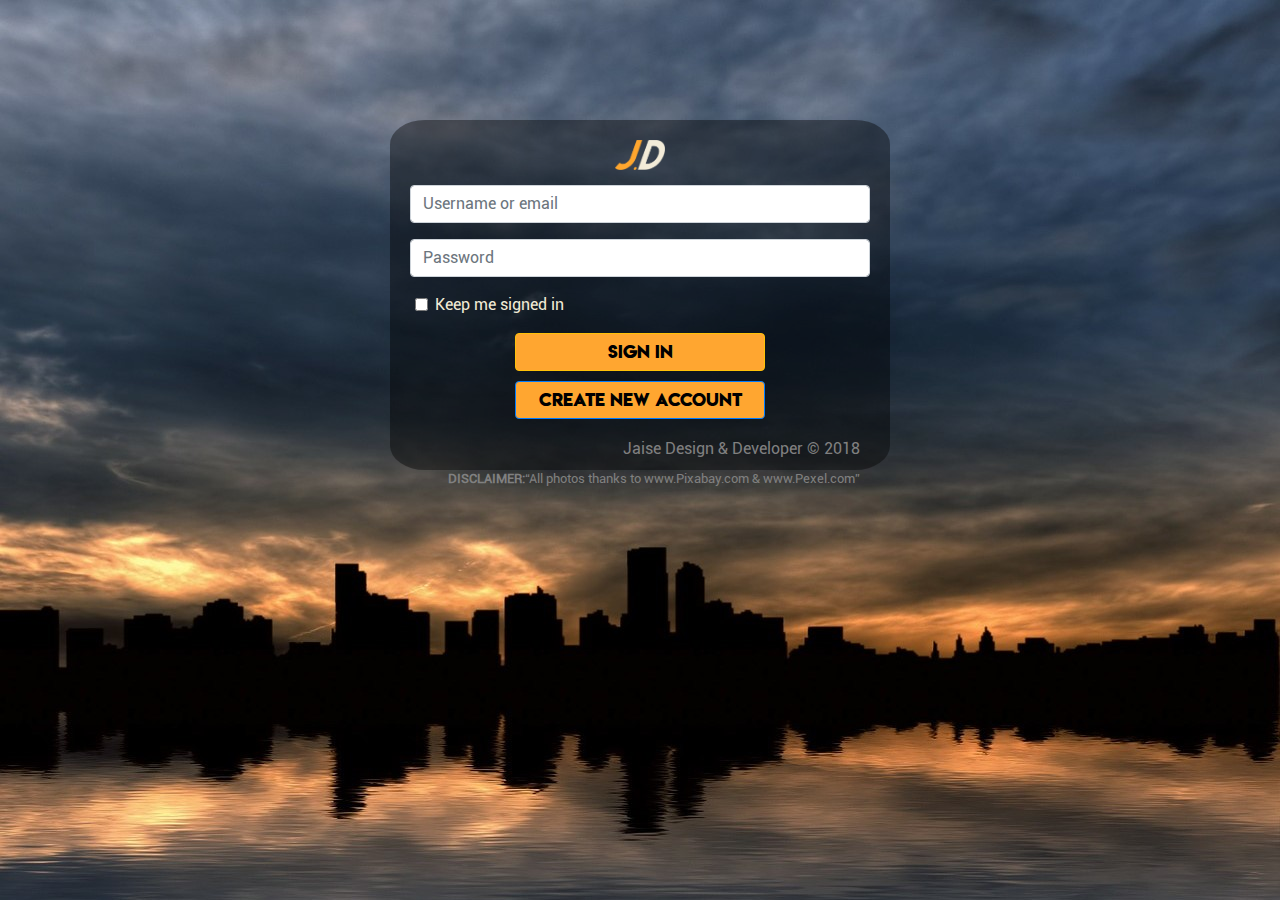
<file: Index.html>
<!DOCTYPE html>
<html lang="en">
<head>
	<!-- charset -->
	<meta charset="utf-8">
	<meta name="viewport" content="width=device.width, initial-scale=1.0, maximum-scale=1.0, shrink-to-fit=no">
	<meta http-equiv="X-UA-Compatible" contenteditable="IE-Edge">

	<title>Jaise Design &amp; Develop</title>

	<!-- bootstrap -->
	<link rel="stylesheet" type="text/css" href="assets/css/bootstrap.min.css">
	<!-- external css -->
	<link rel="stylesheet" type="text/css" href="assets/css/index-style.css">

	<!-- icon -->
	<link rel="shortcut icon" href="assets/images/favicon.ico" type="image/x-icon">
	<link rel="icon" href="assets/images/favicon.ico" type="image/x-icon">

	<!-- fontawesome -->
	<link rel="stylesheet" href="https://use.fontawesome.com/releases/v5.1.0/css/all.css" integrity="sha384-lKuwvrZot6UHsBSfcMvOkWwlCMgc0TaWr+30HWe3a4ltaBwTZhyTEggF5tJv8tbt" crossorigin="anonymous">

	<!-- animate-scroll css -->
	<link rel="stylesheet" type="text/css" href="assets/css/animations.css">

	<!-- animate css -->
	<link rel="stylesheet" href="assets/css/animate-css.css">
</head>

<body class="clear" id="landing-page">
<div id="intro-bg" class="container-fluid">
	<div class="row banner-intro">
		<div class="col-12 col-md-12 col-lg-12">
			<form class="form-log-mid" action="index2.html">
				 <div class="form-group animatedParent">
				 	<img class="animated bounceIn" id="landinglogo" src="assets/images/JAISE-LOGO.png">
				    <input id="email" type="email" class="form-control" id="exampleInputEmail1" aria-describedby="emailHelp" placeholder="Username or email">
				  </div>
				  <div class="form-group">
				    <input id="pass" type="password" class="form-control" id="exampleInputPassword1" placeholder="Password">
				  </div>
				  <div class="form-group form-check">
				    <input type="checkbox" class="form-check-input" id="exampleCheck1">
				    <label class="form-check-label" for="exampleCheck1">Keep me signed in</label>
				  </div>
				  <button type="submit" class="btn sgnbtn btn-warning">Sign in</button>

				  <!-- Button trigger modal -->
					<button type="button" class="btn sgnbtn btn-primary" data-toggle="modal" data-target="#exampleModalLong">
					  Create new Account
					</button>

					<div class="form-footer">
					<h6>Jaise Design &amp; Developer &copy; 2018</h6>
					<p class="disclaimer"><small><strong>DISCLAIMER:</strong><q>All photos thanks to www.Pixabay.com &amp; www.Pexel.com</q></small></p>
					</div>

					<!-- Modal -->
					<div class="modal fade" id="exampleModalLong" tabindex="-1" role="dialog" aria-labelledby="signup" aria-hidden="true">
					  <div class="modal-dialog" role="document">
					    <div class="modal-content">
					      <div class="modal-header">
					        <h5 class="modal-title" id="signup"><img class="animated bounceIn" id="signuplogo" src="assets/images/JAISE-LOGO.png">JAISE SIGN UP</h5>
					        <button type="button" class="close" data-dismiss="modal" aria-label="Close">
					          <span aria-hidden="true">&times;</span>
					        </button>
					      </div>
					      <div class="modal-body">
					       	<form action="index.html">
							  <div class="form-group frm-mdl">
							    <label for="username">Name</label>
							    <input type="text" class="form-control" id="username" placeholder="Enter email">
							  </div>
							 <div class="form-group">
							 	 <label for="exampleInputEmail1">Email address</label>
							    <input type="email" class="form-control" id="exampleInputEmail1" aria-describedby="emailHelp" placeholder="Enter email">
							 </div>
							  <div class="form-group">
							    <label for="exampleInputPassword1">Password</label>
							    <input type="password" class="form-control" id="exampleInputPassword1" placeholder="Password">
							    <label for="exampleInputPassword1">Re-type Password</label>
							    <input type="password" class="form-control" id="exampleInputPassword1" placeholder="Password">
							  </div>
							  <button type="submit" class="btn sgnbtn btn-primary">Submit</button>
							</form> 
					      </div>
					      <div class="modal-footer">
					        <h6>Jaise Design &amp; Developer &copy; 2018</h6>
					      </div>
					    </div>
					  </div>
					</div>
			</form>
		</div>
	</div><!-- endbanner -->
</div><!-- endintro -->

<!-- jquery first, then popper.js, then bootstrap -->
<script src="https://code.jquery.com/jquery-3.3.1.slim.min.js" integrity="sha384-q8i/X+965DzO0rT7abK41JStQIAqVgRVzpbzo5smXKp4YfRvH+8abtTE1Pi6jizo" crossorigin="anonymous"></script>

<script src="https://cdnjs.cloudflare.com/ajax/libs/popper.js/1.14.3/umd/popper.min.js" integrity="sha384-ZMP7rVo3mIykV+2+9J3UJ46jBk0WLaUAdn689aCwoqbBJiSnjAK/l8WvCWPIPm49" crossorigin="anonymous"></script>

<script src="https://stackpath.bootstrapcdn.com/bootstrap/4.1.1/js/bootstrap.min.js" integrity="sha384-smHYKdLADwkXOn1EmN1qk/HfnUcbVRZyYmZ4qpPea6sjB/pTJ0euyQp0Mk8ck+5T" crossorigin="anonymous"></script>

<!-- external bootstrap js -->
<script src="assets/js/bootstrap.min.js"></script>

<!-- animate js -->
<!-- <script src="https://cdnjs.cloudflare.com/ajax/libs/jquery/3.2.1/jquery.min.js"></script> -->
<!-- <script src="assets/js/css3-animate-it.js"></script> -->

<script src="https://ajax.googleapis.com/ajax/libs/jquery/3.3.1/jquery.min.js"></script>
<script>
$(document).ready(function(){
  // Add smooth scrolling to all links
  $("a").on('click', function(event) {

    // Make sure this.hash has a value before overriding default behavior
    if (this.hash !== "") {
      // Prevent default anchor click behavior
      event.preventDefault();

      // Store hash
      var hash = this.hash;

      // Using jQuery's animate() method to add smooth page scroll
      // The optional number (800) specifies the number of milliseconds it takes to scroll to the specified area
      $('html, body').animate({
        scrollTop: $(hash).offset().top
      }, 800, function(){
   
        // Add hash (#) to URL when done scrolling (default click behavior)
        window.location.hash = hash;
      });
    } // End if
  });
});
</script>
</body>
</html>
</file>
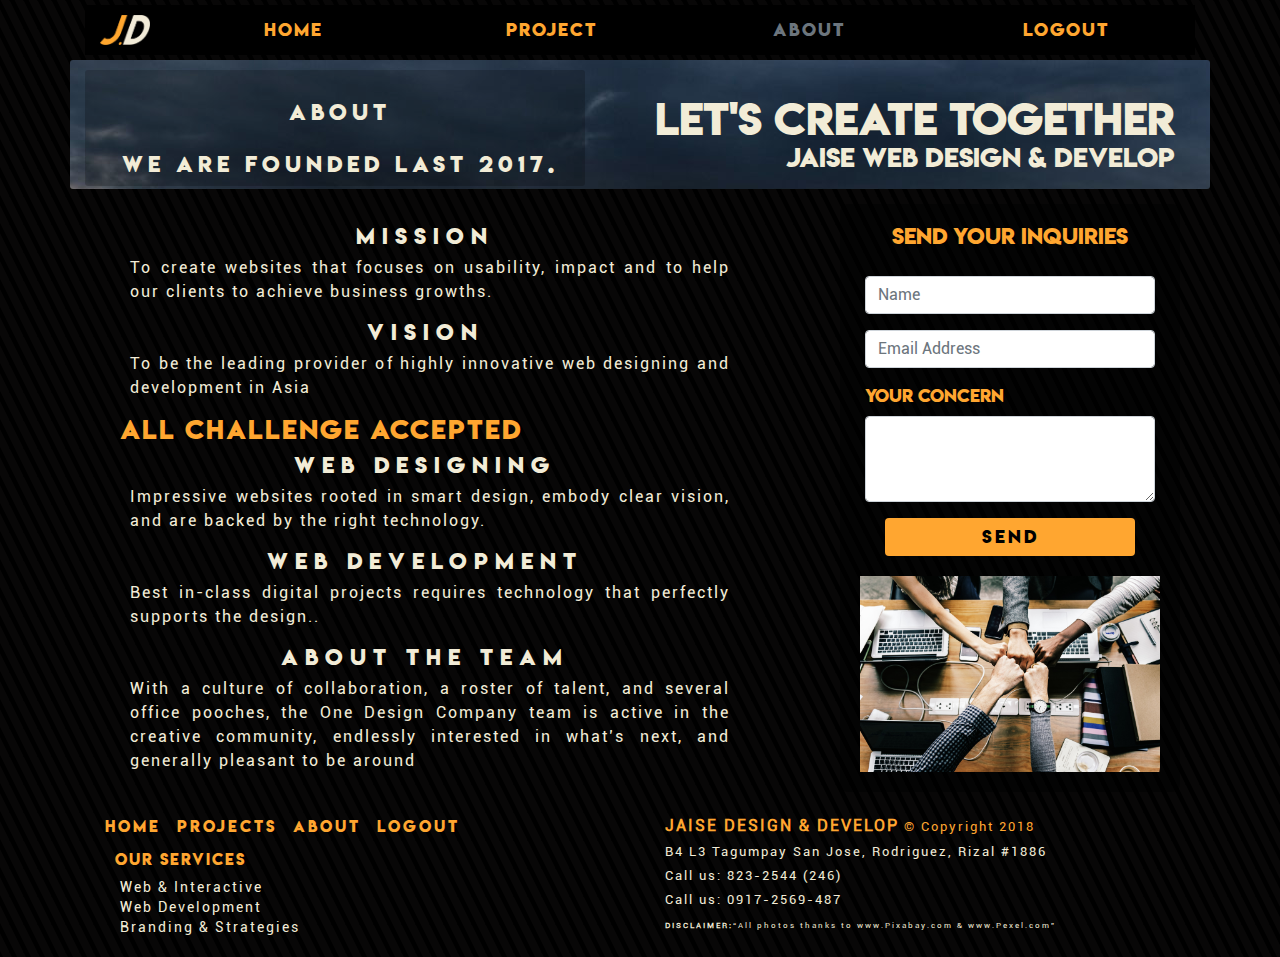
<file: about.html>
<!DOCTYPE html>
<html lang="en">
<head>
	<!-- charset -->
	<meta charset="utf-8">
	<meta name="viewport" content="width=device.width, initial-scale=1.0, maximum-scale=1.0, shrink-to-fit=no">
	<meta http-equiv="X-UA-Compatible" contenteditable="IE-Edge">

	<title>Jaise Design &amp; Develop - About</title>

	<!-- bootstrap -->
	<link rel="stylesheet" type="text/css" href="assets/css/bootstrap.min.css">
	<!-- external css -->
	<link rel="stylesheet" type="text/css" href="assets/css/main-style.css">
	
	<!-- icon -->
	<link rel="shortcut icon" href="assets/images/favicon.ico" type="image/x-icon">
	<link rel="icon" href="assets/images/favicon.ico" type="image/x-icon">

	<!-- fontawesome -->
	<link rel="stylesheet" href="https://use.fontawesome.com/releases/v5.1.0/css/all.css" integrity="sha384-lKuwvrZot6UHsBSfcMvOkWwlCMgc0TaWr+30HWe3a4ltaBwTZhyTEggF5tJv8tbt" crossorigin="anonymous">

	<!-- animate css -->
	<link rel="stylesheet" href="assets/css/animate-css.css">
</head>

<body>
<button onclick="topFunction()" id="myBtn" title="Go to top"></button>
	<header class="container">
		<nav>
			<ul class="nav nav-fill">
				<img class="j-logo" src="assets/images/JAISE-LOGO.png" alt="city sunset">
			  <li class="nav-item">
			    	<a class="nav-link" href="index2.html">HOME</a>
			  </li>
			  <li class="nav-item">
			    	<a class="nav-link" href="project.html">PROJECT</a>
			  </li>
			  <li class="nav-item">
			    	<a class="nav-link  disabled" href="about.html">ABOUT</a>
			  </li>
			  <li class="nav-item">
			    	<a class="nav-link" href="Index.html">LOGOUT</a>
			  </li>
			</ul>
		</nav>
	</header>

	<main class="container">
		<section class="row">
			<div class="logo col-12 col-lg-12">
				<div class="about">
					<h5>About</h5>
					<h5>We are founded last 2017.</h5>
					<!-- <p>Give us call: <i class="fas fa-phone fas-2x"></i> 823-2544 (246)</p> --> 
				</div>
				<div class="tagline">
					<h1>let's Create together</h1>
					<h4>Jaise Web Design &amp; Develop</h4>
				</div><!-- endtagline -->
			</div>
		</section>

		<section class="content row">
			<div class="col-12 col-lg-8">
				<div class="abt-cont1">
					
					<h5 id="ms"><i class="icon fas fa-crosshairs fa-2x"></i> Mission</h5>
					<p class="parag">To create websites that focuses on usability, impact and to help our clients to achieve business growths.</p>
					
					<h5 id="vs"><i class="icon fas fa-eye fa-2x"></i> Vision</h5>
					<p class="parag">To be the leading provider of highly innovative web designing and development in Asia</p>
					<h4 id="svs"> All Challenge accepted</h4>
					<h5><i class="fas fa-paint-brush"></i> Web Designing</h5>
					<p class="parag">Impressive websites rooted in smart design, embody clear vision, and are backed by the right technology.</p>
					<h5><i class="icon icon fas fa-globe fa-2x"></i> Web Development</h5>
					<p class="parag">Best in-class digital projects requires technology that perfectly supports the design..</p>
					<h5><i class="fas fa-user"></i> About the team</h5>
					<!-- <h3>MEET THE TEAM BEHIND JAISE DESIGN &amp; DEVELOP</h3> -->
					<p class="parag">With a culture of collaboration, a roster of talent, and several office pooches, the One Design Company team is active in the creative community, endlessly interested in what’s next, and generally pleasant to be around</p>
				</div><!-- endcontent1 -->
			</div><!-- endcol -->
			<div class="col-12 col-lg-4">
				<div class="content2">
					<h5>Send your Inquiries</h5>
					<form>
					  <div class="form-group">
					    <input type="text" class="form-control" placeholder="Name">
					  </div>
					  <div class="form-group">
					    <input type="email" class="form-control" placeholder="Email Address">
					  </div>
					   
					  <div class="form-group">
					  <label for="concern">Your Concern</label>
					    <textarea class="form-control" id="concern" rows="3"></textarea>
					  </div>
					  <button type="submit" class="btn sgnbtn">SEND</button>
					</form>
					<div class="feature">
						<img class="colab" src="assets/images/colab.jpg">
						<div class="overlay">
					    	<div class="text"><a class="link" href="project.html">Let's Collaborate.</a></div>
					  </div>
					</div>
				</div><!-- endcontent2 -->
			</div><!-- endcol -->
		</section>
</main>
<footer class="container">
		<section class="row">
			<div class="footer1 col-12 col-lg-6">
				<a class="ftr-link1" href="index2.html" target="_blank">Home</a>
				<a class="ftr-link1" href="project.html" target="_blank">Projects</a>
				<a class="ftr-link1 disabled" href="about.html" target="_blank">About</a>
				<a class="ftr-link1" href="Index.html">Logout</a>
				<h6 class="ftr-services" >Our Services</h6>
				<a class="ftr-link2" href="index2.html#interactive">Web &amp; Interactive</a>
				<a class="ftr-link2" href="index2.html#webdev">Web Development</a>
				<a class="ftr-link2" href="index2.html#branding">Branding &amp; Strategies</a>
			</div>
			<div class="footer2 col-12 col-lg-6">
				<p class="ftr-title"><strong>JAISE DESIGN &amp; DEVELOP</strong><small> &copy; Copyright 2018</small></p>
				<p><small>B4 L3 Tagumpay San Jose, Rodriguez, Rizal #1886</small></p>
				<p><small>Call us: 823-2544 (246)</small></p>
				<p><small>Call us: 0917-2569-487</small></p>
				<p class="disclaimer"><small><strong>DISCLAIMER:</strong><q>All photos thanks to www.Pixabay.com &amp; www.Pexel.com</q></small></p>
				<div class="soc-med">
					<a href="#"><i class="fab fa-facebook fa-3x"></i></a>
					<a href="#"><i class="fab fa-google-plus-square fa-3x"></i></a>
				</div>
			</div>
		</section>
</footer>

<!-- jquery first, then popper.js, then bootstrap -->
<script src="https://code.jquery.com/jquery-3.3.1.slim.min.js" integrity="sha384-q8i/X+965DzO0rT7abK41JStQIAqVgRVzpbzo5smXKp4YfRvH+8abtTE1Pi6jizo" crossorigin="anonymous"></script>

<script src="https://cdnjs.cloudflare.com/ajax/libs/popper.js/1.14.3/umd/popper.min.js" integrity="sha384-ZMP7rVo3mIykV+2+9J3UJ46jBk0WLaUAdn689aCwoqbBJiSnjAK/l8WvCWPIPm49" crossorigin="anonymous"></script>

<script src="https://stackpath.bootstrapcdn.com/bootstrap/4.1.1/js/bootstrap.min.js" integrity="sha384-smHYKdLADwkXOn1EmN1qk/HfnUcbVRZyYmZ4qpPea6sjB/pTJ0euyQp0Mk8ck+5T" crossorigin="anonymous"></script>

<!-- external bootstrap js -->
<script src="assets/js/bootstrap.min.js"></script>



<script src="https://ajax.googleapis.com/ajax/libs/jquery/3.3.1/jquery.min.js"></script>
<script>
$(document).ready(function(){
  // Add smooth scrolling to all links
  $("a").on('click', function(event) {

    // Make sure this.hash has a value before overriding default behavior
    if (this.hash !== "") {
      // Prevent default anchor click behavior
      event.preventDefault();

      // Store hash
      var hash = this.hash;

      // Using jQuery's animate() method to add smooth page scroll
      // The optional number (800) specifies the number of milliseconds it takes to scroll to the specified area
      $('html, body').animate({
        scrollTop: $(hash).offset().top
      }, 800, function(){
   
        // Add hash (#) to URL when done scrolling (default click behavior)
        window.location.hash = hash;
      });
    } // End if
  });
});
</script>
</body>
</html>
</file>
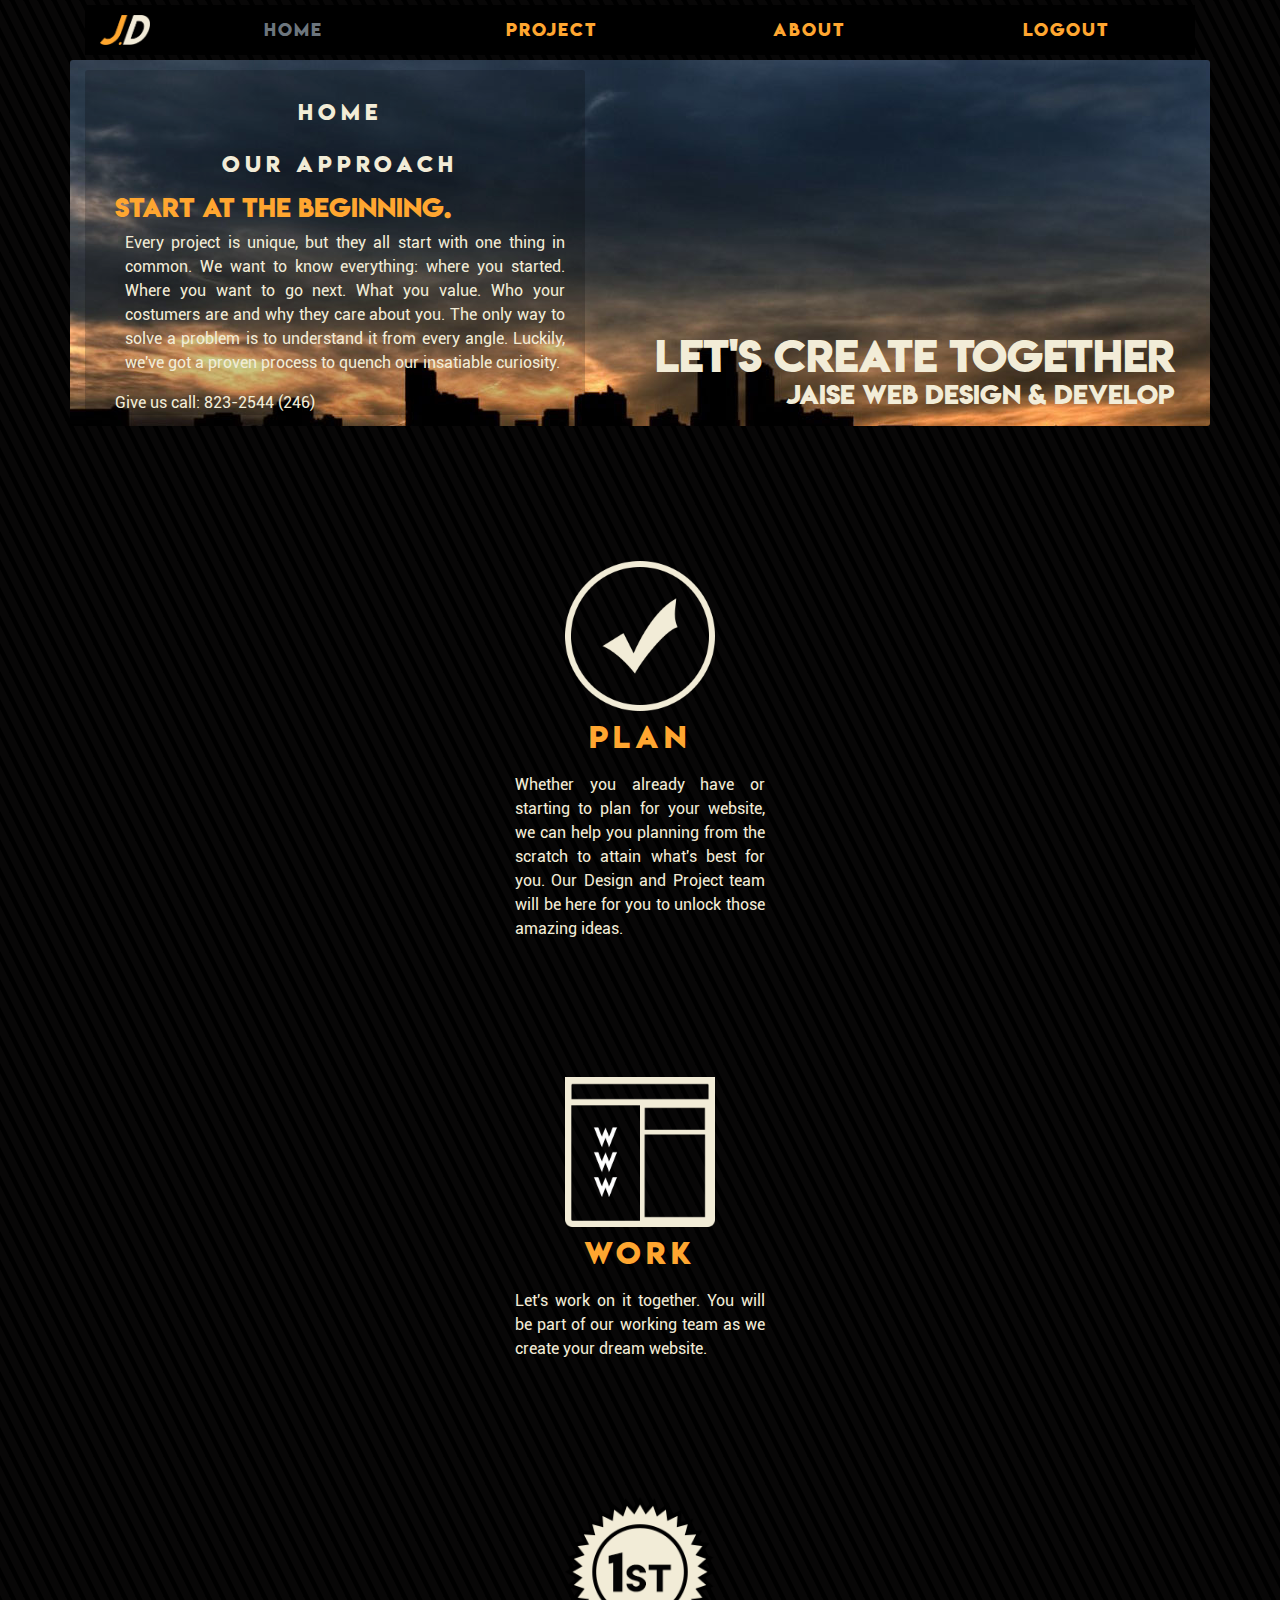
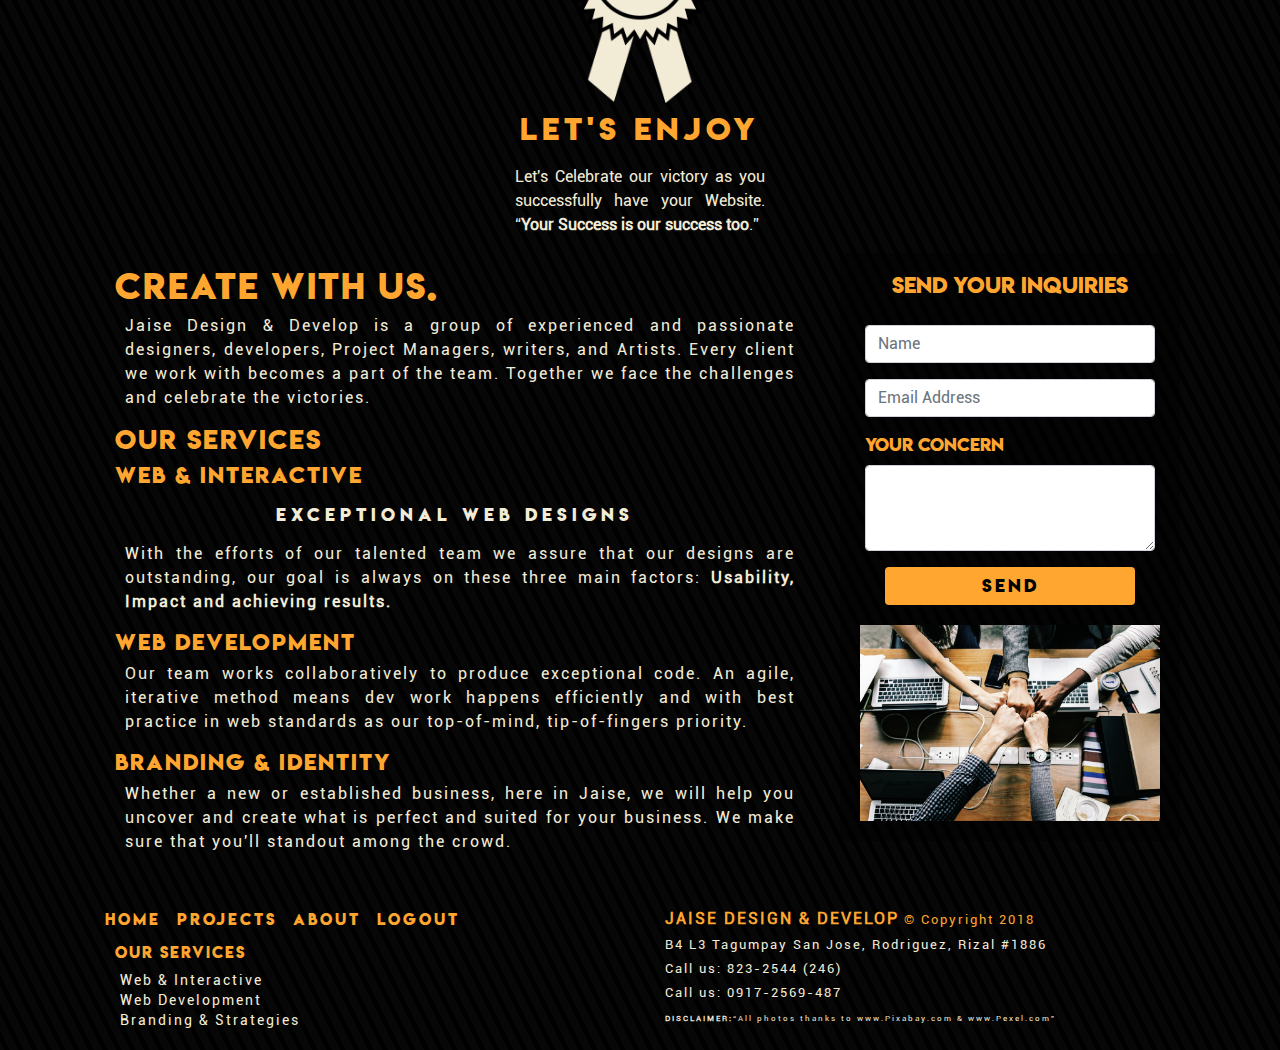
<file: index2.html>
<!DOCTYPE html>
<html lang="en">
<head>
	<!-- charset -->
	<meta charset="utf-8">
	<meta name="viewport" content="width=device.width, initial-scale=1.0, maximum-scale=1.0, shrink-to-fit=no">
	<meta http-equiv="X-UA-Compatible" contenteditable="IE-Edge">

	<title>Jaise Design &amp; Develop - Home</title>

	<!-- bootstrap -->
	<link rel="stylesheet" type="text/css" href="assets/css/bootstrap.min.css">
	<!-- external css -->
	<link rel="stylesheet" type="text/css" href="assets/css/main-style.css">
	
	<!-- icon -->
	<link rel="shortcut icon" href="assets/images/favicon.ico" type="image/x-icon">
	<link rel="icon" href="assets/images/favicon.ico" type="image/x-icon">

	<!-- fontawesome -->
	<link rel="stylesheet" href="https://use.fontawesome.com/releases/v5.1.0/css/all.css" integrity="sha384-lKuwvrZot6UHsBSfcMvOkWwlCMgc0TaWr+30HWe3a4ltaBwTZhyTEggF5tJv8tbt" crossorigin="anonymous">

	<!-- animate css -->
	<link rel="stylesheet" href="assets/css/animate-css.css">
</head>

<body>
<button onclick="topFunction()" id="myBtn" title="Go to top"></button>
	<header class="container">
		<nav>
			<ul class="nav nav-fill">
				<img class="j-logo" src="assets/images/JAISE-LOGO.png" alt="city sunset">
			  <li class="nav-item">
			    	<a class="nav-link disabled" href="#">HOME</a>
			  </li>
			  <li class="nav-item">
			    	<a class="nav-link" href="project.html">PROJECT</a>
			  </li>
			  <li class="nav-item">
			    	<a class="nav-link" href="about.html">ABOUT</a>
			  </li>
			  <li class="nav-item">
			    	<a class="nav-link" href="Index.html">LOGOUT</a>
			  </li>
			</ul>
		</nav>
	</header>
	<main class="container">
		<section class="row">
			<div class="logo col-12 col-lg-12">
				<div class="about">
					<h5>Home</h5>
					<h5>Our Approach</h5>
					<h4>Start at the beginning.</h4>
					<p class="parag">Every project is unique, but they all start with one thing in common. We want to know everything: where you started. Where you want to go next. What you value. Who your costumers are and why they care about you. The only way to solve a problem is to understand it from every angle. Luckily, we've got a proven process to quench our insatiable curiosity.</p>

					<p>Give us call: <i class="fas fa-phone fas-2x"></i> 823-2544 (246)</p> 
				</div>
				<div class="tagline">
					<h1>let's Create together</h1>
					<h4>Jaise Web Design &amp; Develop</h4>
				</div><!-- endtagline -->
			</div>
		</section>

		<section class="content row">
		<div class="col-12 col-lg-12">
			<div class="banner">
				<img class="png" src="assets/images/plan.png">
				<h3 class="png-title">PLAN</h3>
				<div class="animatedParent">
					<p class='animated bounceInRight'>Whether you already have or starting to plan for your website, we can help you planning from the scratch to attain what's best for you. Our Design and Project team will be here for you to unlock those amazing ideas.</p>	
				</div>
			</div><!-- endbanner -->
		</div><!-- endcol -->
		<div class="col-12 col-lg-12">
			<div class="banner">
				<img class="png" src="assets/images/work.png">
				<h3 class="png-title">WORK</h3>
				<div class="animatedParent">
						<p class='animated bounceInLeft'>Let's work on it together. You will be part of our working team as we create your dream website.</p>
				</div>
			</div><!-- endbanner -->
		</div><!-- endcol -->
		<div class="col-12 col-lg-12">
			<div class="banner">
				<img class="png" src="assets/images/enjoy.png">
				<h3 class="png-title">LET'S ENJOY</h3>
				<div class="animatedParent">
					<p class='animated bounceInDown'>Let's Celebrate our victory as you successfully have your Website. <q><strong>Your Success is our success too</strong>.</q></p>
				</div>
			</div><!-- endbanner -->
		</div><!-- endcol -->

			<div class="col-12 col-lg-8">
				<div class="content1">
					<h2>Create with us.</h2>
					<p class="parag">Jaise Design &amp; Develop is a group of experienced and passionate designers, developers, Project Managers, writers, and Artists. Every client we work with becomes a part of the team. Together we face the challenges and celebrate the victories.
					<h4>Our Services</h4>
						<h5 id="interactive" class="services">WEB &amp; Interactive</h5>
							<h6 id="excep">Exceptional Web Designs</h6>
								<p class="parag">With the efforts of our talented team we assure that our designs are outstanding, our goal is always on these three main factors: <strong>Usability, Impact and achieving results.</strong></p>
						<h5 id="webdev" class="services">Web Development</h5>
							<p class="parag">Our team works collaboratively to produce exceptional code. An agile, iterative method means dev work happens efficiently and with best practice in web standards as our top-of-mind, tip-of-fingers priority.</p>
						<h5 id="branding" class="services">Branding &amp; Identity</h5>
							<p class="parag">Whether a new or established business, here in Jaise, we will help you uncover and create what is perfect and suited for your business. We make sure that you'll standout among the crowd.</p> 
				</div><!-- endcontent1 -->
			</div><!-- endcol -->
			<div class="col-12 col-lg-4">
				<div class="content2">
					<h5>Send your Inquiries</h5>
					<form>
					  <div class="form-group">
					    <input type="text" class="form-control" placeholder="Name">
					  </div>
					  <div class="form-group">
					    <input type="email" class="form-control" placeholder="Email Address">
					  </div>
					   
					  <div class="form-group">
					  <label for="concern">Your Concern</label>
					    <textarea class="form-control" id="concern" rows="3"></textarea>
					  </div>
					  <button type="submit" class="btn sgnbtn">SEND</button>
					</form>
					<div class="feature">
						<img class="colab" src="assets/images/colab.jpg">
						<div class="overlay">
					    	<div class="text"><a class="link" href="project.html">Let's Collaborate.</a></div>
					  </div>
					</div>
				</div><!-- endcontent2 -->
			</div><!-- endcol -->
		</section>

	</main>
<footer class="container">
		<section class="row">
			<div class="footer1 col-12 col-lg-6">
			<a class="ftr-link1" href="index2.html" target="_blank">Home</a>
				<a class="ftr-link1" href="project.html" target="_blank">Projects</a>
				<a class="ftr-link1 disabled" href="about.html" target="_blank">About</a>
				<a class="ftr-link1" href="Index.html">Logout</a>
				<h6 class="ftr-services" >Our Services</h6>
				<a class="ftr-link2" href="#interactive">Web &amp; Interactive</a>
				<a class="ftr-link2" href="#webdev">Web Development</a>
				<a class="ftr-link2" href="#branding">Branding &amp; Strategies</a>
			</div>
			<div class="footer2 col-12 col-lg-6">
				<p class="ftr-title"><strong>JAISE DESIGN &amp; DEVELOP</strong><small> &copy; Copyright 2018</small></p>
				<p><small>B4 L3 Tagumpay San Jose, Rodriguez, Rizal #1886</small></p>
				<p><small>Call us: 823-2544 (246)</small></p>
				<p><small>Call us: 0917-2569-487</small></p>
				<p class="disclaimer"><small><strong>DISCLAIMER:</strong><q>All photos thanks to www.Pixabay.com &amp; www.Pexel.com</q></small></p>
				<div class="soc-med">
					<a href="#"><i class="fab fa-facebook fa-3x"></i></a>
					<a href="#"><i class="fab fa-google-plus-square fa-3x"></i></a>
				</div>
			</div>
		</section>
</footer>

	<!-- <script src="assets/js/css3-animate-it.js"></script> -->

	<!-- jquery first, then popper.js, then bootstrap -->
	<script src="https://code.jquery.com/jquery-3.3.1.slim.min.js" integrity="sha384-q8i/X+965DzO0rT7abK41JStQIAqVgRVzpbzo5smXKp4YfRvH+8abtTE1Pi6jizo" crossorigin="anonymous"></script>

	<script src="https://cdnjs.cloudflare.com/ajax/libs/popper.js/1.14.3/umd/popper.min.js" integrity="sha384-ZMP7rVo3mIykV+2+9J3UJ46jBk0WLaUAdn689aCwoqbBJiSnjAK/l8WvCWPIPm49" crossorigin="anonymous"></script>

	<script src="https://stackpath.bootstrapcdn.com/bootstrap/4.1.1/js/bootstrap.min.js" integrity="sha384-smHYKdLADwkXOn1EmN1qk/HfnUcbVRZyYmZ4qpPea6sjB/pTJ0euyQp0Mk8ck+5T" crossorigin="anonymous"></script>

	<!-- external bootstrap js -->
	<script src="assets/js/bootstrap.min.js"></script>

	<!-- animate js -->
	<!-- <script src="https://cdnjs.cloudflare.com/ajax/libs/jquery/3.2.1/jquery.min.js"></script> -->
	<script src="assets/js/css3-animate-it.js"></script>

	
<script>
	$(document).ready(function(){
	  // Add smooth scrolling to all links
	  $("a").on('click', function(event) {

	    // Make sure this.hash has a value before overriding default behavior
	    if (this.hash !== "") {
	      // Prevent default anchor click behavior
	      event.preventDefault();

	      // Store hash
	      var hash = this.hash;

	      // Using jQuery's animate() method to add smooth page scroll
	      // The optional number (800) specifies the number of milliseconds it takes to scroll to the specified area
	      $('html, body').animate({
	        scrollTop: $(hash).offset().top
	      }, 800, function(){
	   
	        // Add hash (#) to URL when done scrolling (default click behavior)
	        window.location.hash = hash;
	      });
	    } // End if
	  });
	});
	</script>

<script>
	// When the user scrolls down 20px from the top of the document, show the button
	window.onscroll = function() {scrollFunction()};

	function scrollFunction() {
	    if (document.body.scrollTop > 20 || document.documentElement.scrollTop > 20) {
	        document.getElementById("myBtn").style.display = "block";
	    } else {
	        document.getElementById("myBtn").style.display = "none";
	    }
	}

	// When the user clicks on the button, scroll to the top of the document
	function topFunction() {
	    document.body.scrollTop = 0;
	    document.documentElement.scrollTop = 0;
	}
</script>


</body>
</html>
</file>
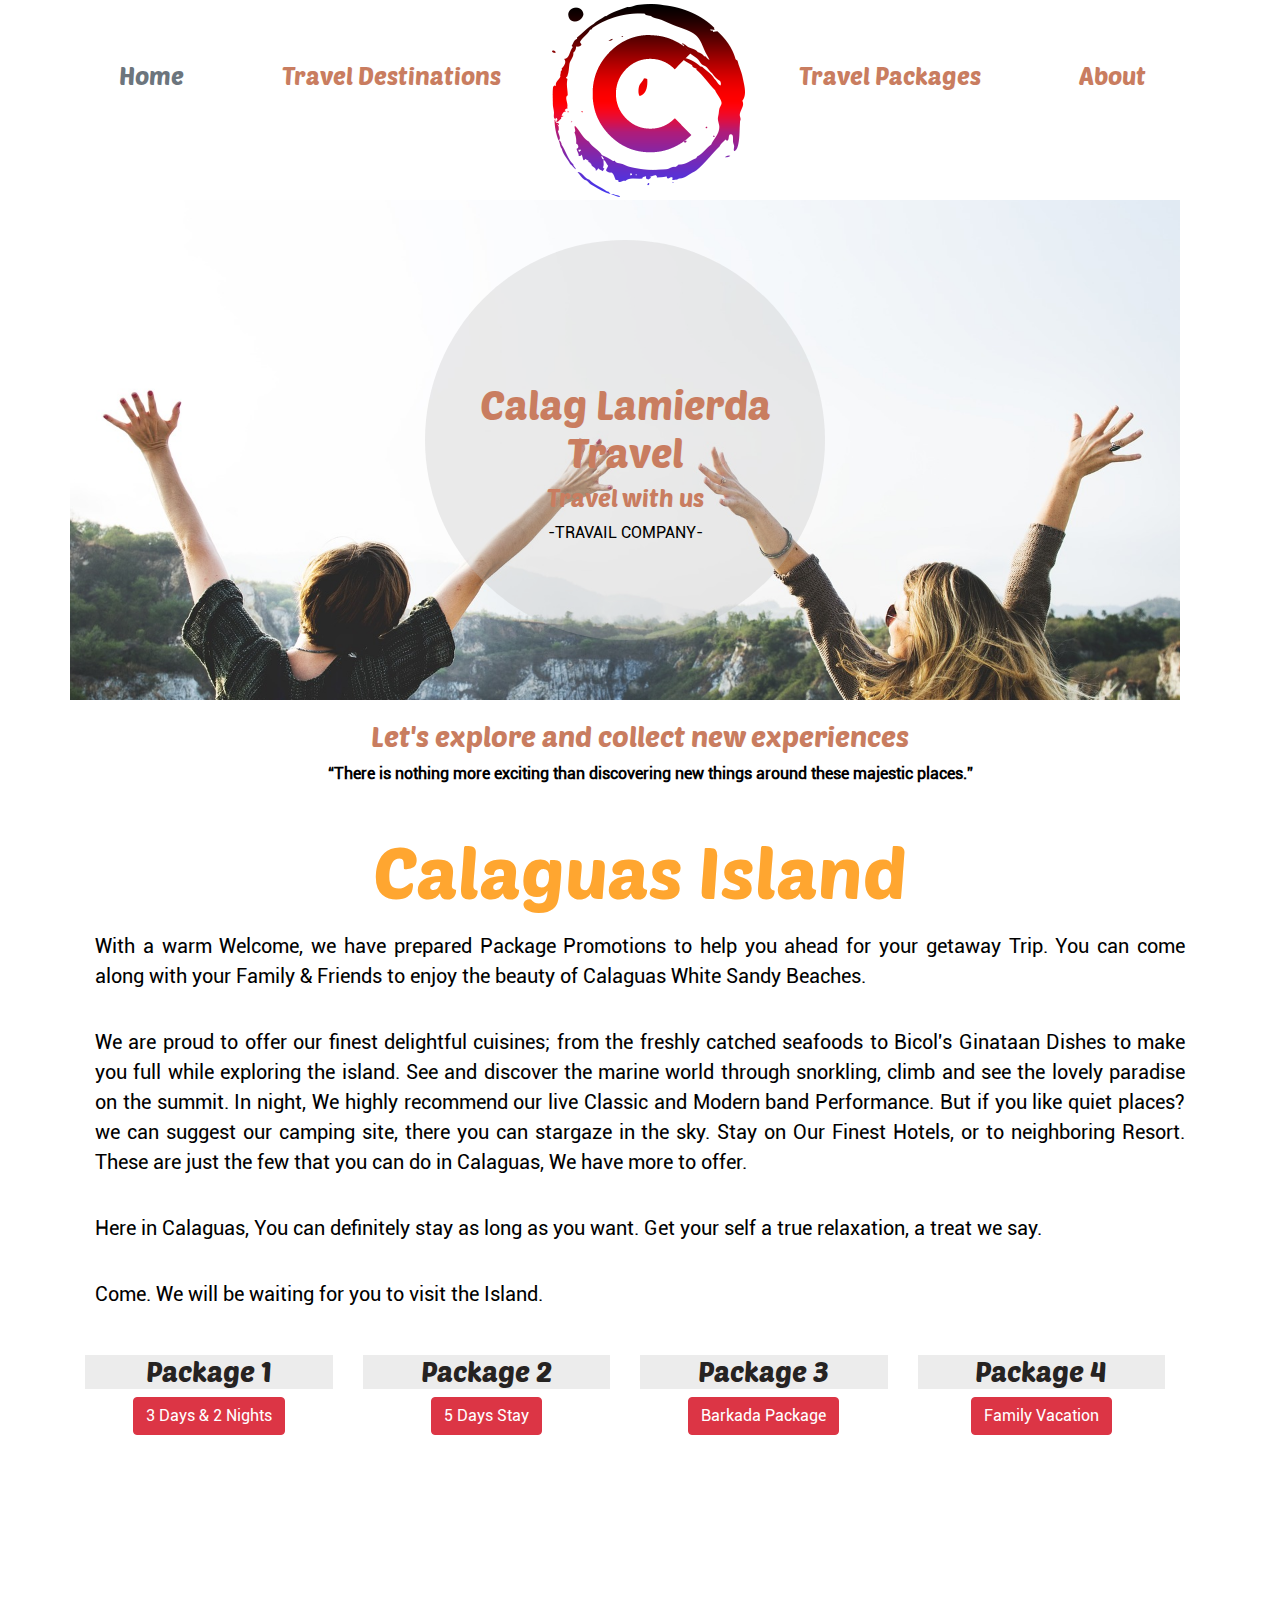
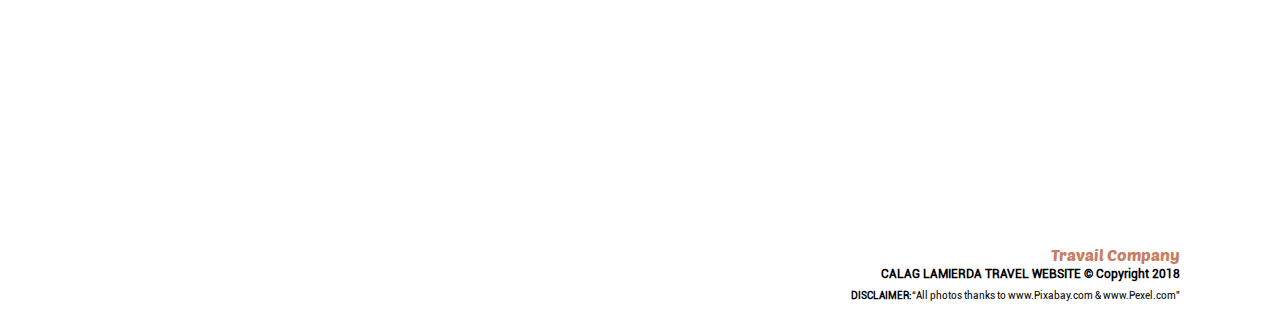
<file: lamierda.html>
<!DOCTYPE html>
<html lang="en">
<head>
	<!-- charset -->
	<meta charset="utf-8">
	<meta name="viewport" content="width=device.width, initial-scale=1.0, maximum-scale=1.0, shrink-to-fit=no">
	<meta http-equiv="X-UA-Compatible" contenteditable="IE-Edge">

	<title>Calag Lamierda Travel - Home</title>

	<!-- bootstrap -->
	<link rel="stylesheet" type="text/css" href="assets/css/bootstrap.min.css">
	<!-- external css -->
	<link rel="stylesheet" type="text/css" href="assets/css/calag-style.css">
	
	<!-- icon -->
	<link rel="shortcut icon" href="calag.ico" type="image/x-icon">
	<link rel="icon" href="calag.ico" type="image/x-icon">

	<!-- fontawesome -->
	<link rel="stylesheet" href="https://use.fontawesome.com/releases/v5.1.0/css/all.css" integrity="sha384-lKuwvrZot6UHsBSfcMvOkWwlCMgc0TaWr+30HWe3a4ltaBwTZhyTEggF5tJv8tbt" crossorigin="anonymous">

	<!-- animate css -->
	<link rel="stylesheet" href="assets/css/animate-css.css">

	
</head>
<body>
<header class="container">
	<nav class="row">
		<ul class="col-12 col-lg-12 nav nav-fill">
			  <li class="nav-item">
			    	<a class="nav-link disabled" href="#">Home</a>
			  </li>
			  <li class="nav-item">
			    	<a class="nav-link" href="#">Travel Destinations</a>
			  </li>
			  <img class="calag-logo" src="assets/images/lamierda/calag-logo.png" alt="Radiant Red C">
			  <li class="nav-item">
			    	<a class="nav-link move-left" href="#">Travel Packages</a>
			  </li>
			  <li class="nav-item">
			    	<a class="nav-link" href="#">About</a>
			  </li>
		</ul>
	</nav>
</header>

<main class="container">
	<section class="row parallax1">
		<div class="col-12 col-lg-12">
			<div class="headings">
				<h1>Calag Lamierda Travel</h1>
				<h4>Travel with us</h4>
				<p>-TRAVAIL COMPANY-</p>
			</div>
		</div>
	</section>
	<section class="row">
		<div class="content col-12 col-lg-12">
			<h3>Let's explore and collect new experiences</h3>
			<p class="parag"><strong><q>There is nothing more exciting than discovering new things around these majestic places.</strong></q></p>
		</div>
	</section>
	<section class="row">
		<div class="col-12 col-lg-12 ">
			<h1 class="display-3">Calaguas Island</h1>
		</div>
			<div class="col-12 col-lg-12 ">
			<p class="intro">With a warm Welcome, we have prepared Package Promotions to help you ahead for your getaway Trip. You can come along with your Family &amp; Friends to enjoy the beauty of Calaguas White Sandy Beaches.</p>
			<p class="intro">We are proud to offer our finest delightful cuisines; from the freshly catched seafoods to Bicol's Ginataan Dishes to make you full while exploring the island. See and discover the marine world through snorkling, climb and see the lovely paradise on the summit. In night, We highly recommend our live Classic and Modern band Performance. But if you like quiet places? we can suggest our camping site, there you can stargaze in the sky. Stay on Our Finest Hotels, or to neighboring Resort. These are just the few that you can do in Calaguas, We have more to offer.</p>
			<p class="intro">Here in Calaguas, You can definitely stay as long as you want. Get your self a true relaxation, a treat we say.</p>
			<p class="intro">Come. We will be waiting for you to visit the Island.</p>
		</div>
	</section>
	<section class="row parallax2">
		<div class="content col-12 col-lg-3">
			<h3 class="pkgs">Package 1</h3>
				  <a class="btn btn-danger" data-toggle="collapse" href="#package1" role="button" aria-expanded="false" aria-controls="collapseExample">
				     3 Days &amp; 2 Nights
				  </a>
				</p>
				<div class="collapse" id="package1">
				  <div class="card card-body">
				    <p><strong>PHP 1,070.00</strong> / Person</p>
				    <p>free meals</p>
				    <p>Camping</p>
					<p>Island Hopping</p>
					<p>Trekking</p>
					<p>Snorkeling</p>
				  	<button class="btn-danger">I'm Interested</button>
				  </div>
				</div>
		</div>
		<div class="content col-12 col-lg-3">
			<h3 class="pkgs">Package 2</h3>
			 <a class="btn btn-danger" data-toggle="collapse" href="#package2" role="button" aria-expanded="false" aria-controls="collapseExample">
				     5 Days Stay
				  </a>
				</p>
				<div class="collapse" id="package2">
				  <div class="card card-body">
				    <p><strong>PHP 3,500.00</strong></p>
				    <p>Camping</p>
					<p>Island Hopping</p>
					<p>Trekking</p>
					<p>Snorkeling</p>
					<p>Live Band Performance</p>
				  	<button class="btn-danger">I'm Interested</button>
				  </div>
				</div>
		</div>
		<div class="content col-12 col-lg-3">
			<h3 class="pkgs">Package 3</h3>
				 <a class="btn btn-danger" data-toggle="collapse" href="#package3" role="button" aria-expanded="false" aria-controls="collapseExample">
					     Barkada Package
					  </a>
					</p>
					<div class="collapse" id="package3">
					  <div class="card card-body">
					    <p><strong>PHP 5,000.00</strong></p>
					    <p>3 Days &amp; 2 Nights</p>
					    <p>free meals</p>
					    <p>Camping</p>
						<p>Island Hopping</p>
						<p>Trekking</p>
						<p>Snorkeling</p>
						<p>Live Band Performance</p>
						<p>Club Party</p>
					  	<button class="btn-danger">I'm Interested</button>
					  </div>
					</div>	
		</div>
		<div class="content col-12 col-lg-3">
			<h3 class="pkgs">Package 4</h3>
				 <a class="btn btn-danger" data-toggle="collapse" href="#package4" role="button" aria-expanded="false" aria-controls="collapseExample">
					     Family Vacation
					  </a>
					</p>
					<div class="collapse" id="package4">
					  <div class="card card-body">
					  	<p><strong>PHP 5,500.00+</strong></p>
					  	<p>5 Day Vacation</p>
					  	<p>All you can Eat Buffet</p>
					    <p>Hotel Stay</p>
						<p>Island Hopping</p>
						<p>Trekking</p>
						<p>Snorkeling</p>
						<p>Live Band Performance</p>
					  	<button class="btn-danger">I'm Interested</button>
					  </div>
					</div>	
		</div>
	</section>
</main>

<footer class="container">
	<div class="footer1 row">
		<div class="ftrcntnt col-12 col-lg-12">
			<h6>Travail Company</h6>
			<p><strong>CALAG LAMIERDA TRAVEL WEBSITE &copy; Copyright 2018</strong></p>
			<p><small><strong>DISCLAIMER:</strong><q>All photos thanks to www.Pixabay.com &amp; www.Pexel.com</q></small></p>
		</div>
	</div><!-- endftr1 -->
</footer>

<!-- jquery first, then popper.js, then bootstrap -->
<script src="https://code.jquery.com/jquery-3.3.1.slim.min.js" integrity="sha384-q8i/X+965DzO0rT7abK41JStQIAqVgRVzpbzo5smXKp4YfRvH+8abtTE1Pi6jizo" crossorigin="anonymous"></script>

<script src="https://cdnjs.cloudflare.com/ajax/libs/popper.js/1.14.3/umd/popper.min.js" integrity="sha384-ZMP7rVo3mIykV+2+9J3UJ46jBk0WLaUAdn689aCwoqbBJiSnjAK/l8WvCWPIPm49" crossorigin="anonymous"></script>

<script src="https://stackpath.bootstrapcdn.com/bootstrap/4.1.1/js/bootstrap.min.js" integrity="sha384-smHYKdLADwkXOn1EmN1qk/HfnUcbVRZyYmZ4qpPea6sjB/pTJ0euyQp0Mk8ck+5T" crossorigin="anonymous"></script>

<!-- external bootstrap js -->
<script src="assets/js/bootstrap.min.js"></script>

</body>
</html>
</file>
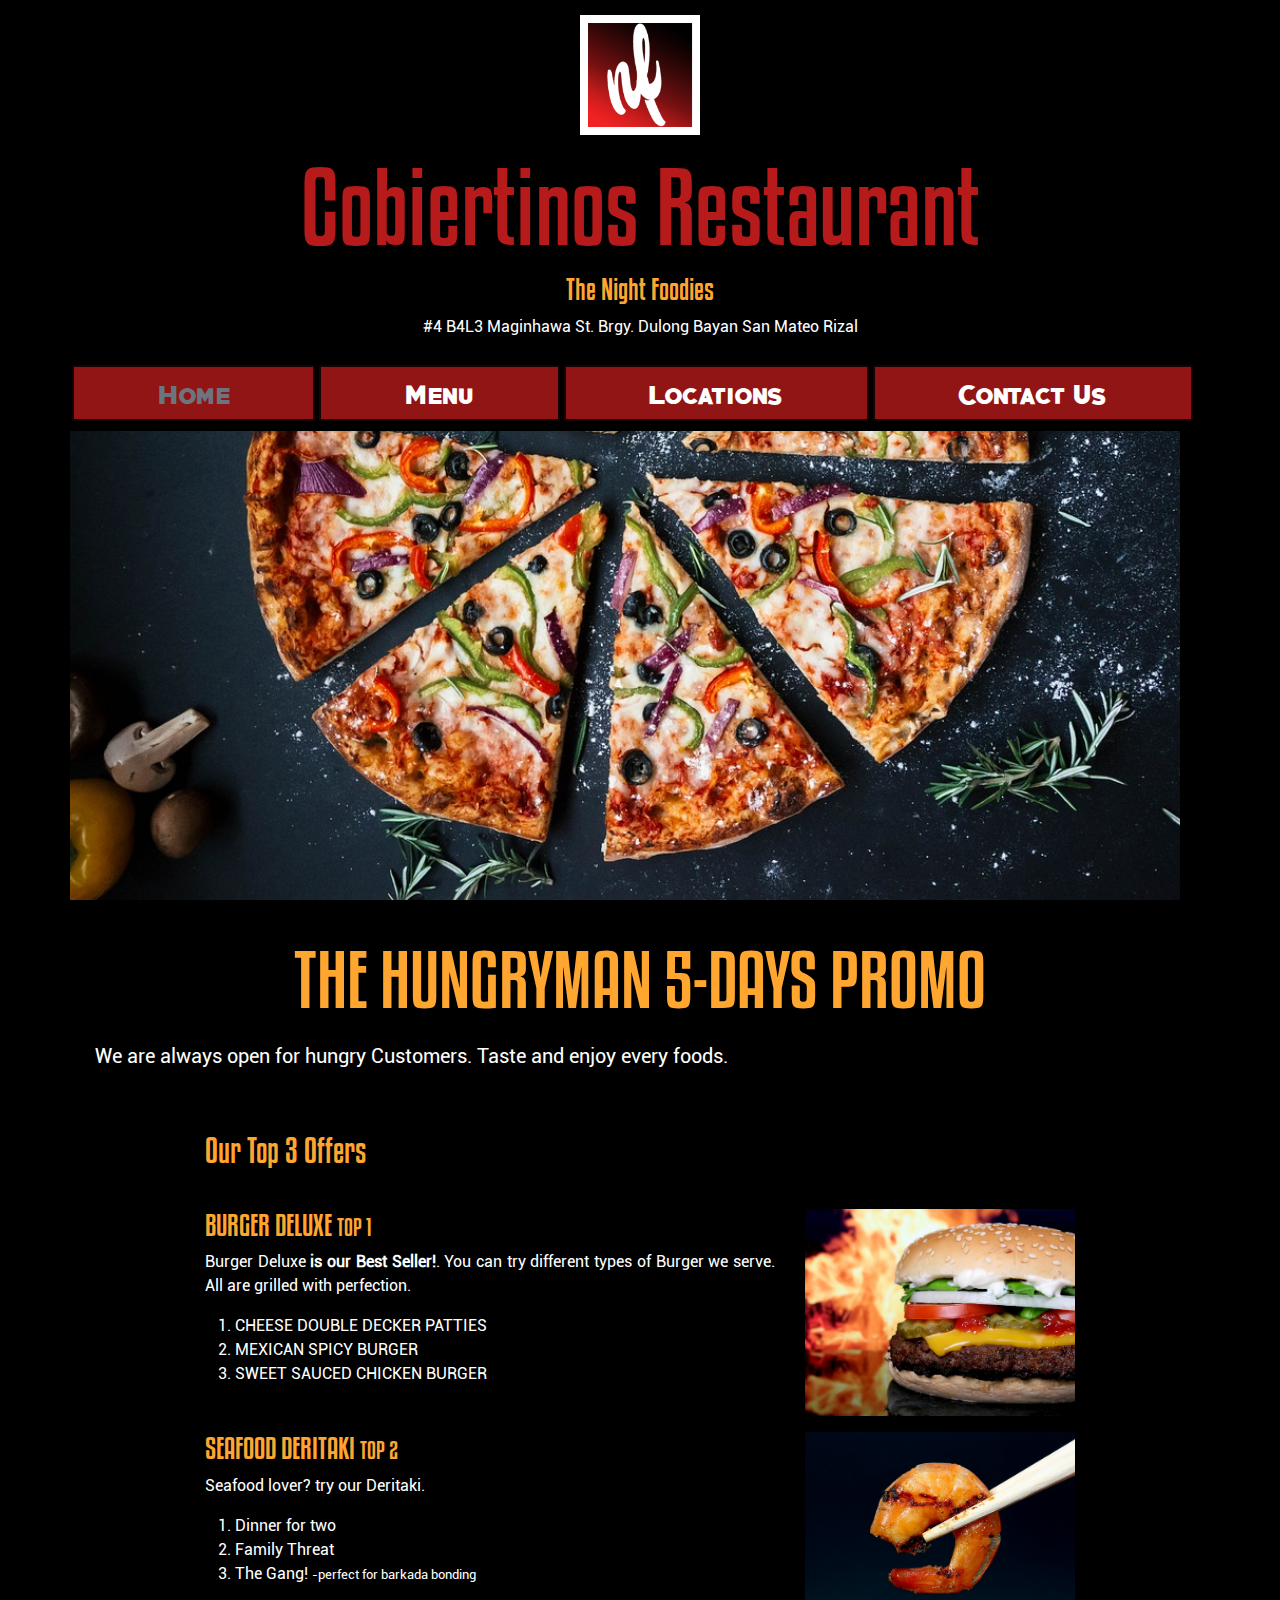
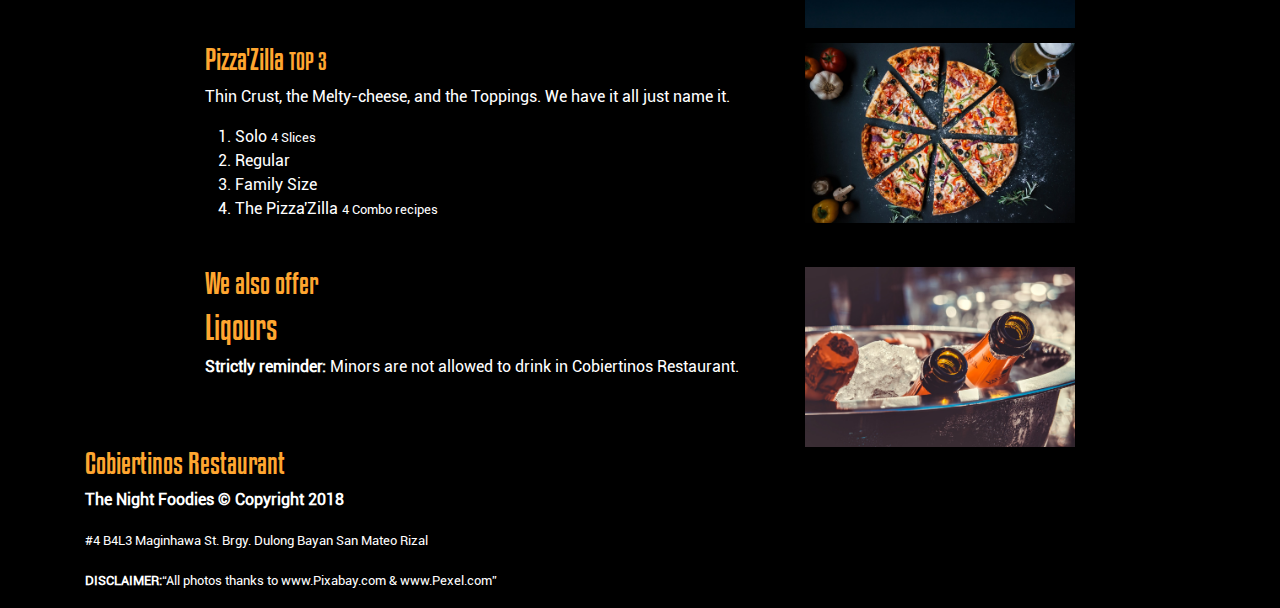
<file: nighthub.html>
<!DOCTYPE html>
<html lang="en">
<head>
	<!-- charset -->
	<meta charset="utf-8">
	<meta name="viewport" content="width=device.width, initial-scale=1.0, maximum-scale=1.0, shrink-to-fit=no">
	<meta http-equiv="X-UA-Compatible" contenteditable="IE-Edge">

	<title>Cobiertinos Restaurant - Home</title>

	<!-- bootstrap -->
	<link rel="stylesheet" type="text/css" href="assets/css/bootstrap.min.css">
	<!-- external css -->
	<link rel="stylesheet" type="text/css" href="assets/css/foodies-style.css">
	
	<link rel="shortcut icon" href="foodies-icon.ico" type="image/x-icon">
	<link rel="icon" href="foodies-icon.ico" type="image/x-icon">

	<!-- fontawesome -->
	<link rel="stylesheet" href="https://use.fontawesome.com/releases/v5.1.0/css/all.css" integrity="sha384-lKuwvrZot6UHsBSfcMvOkWwlCMgc0TaWr+30HWe3a4ltaBwTZhyTEggF5tJv8tbt" crossorigin="anonymous">

	<!-- animate css -->
	<link rel="stylesheet" href="assets/css/animate-css.css">

	
</head>
<body>
<header class="container">
	<nav class="row">
	 	<div class="title col-12 col-lg-12">
			<img class="foodies-logo" src="assets/images/foodies/foodies.png" alt="nf logo">
			<h1 class="title display-1">Cobiertinos Restaurant</h1>
			<h3>The Night Foodies</h3>
			<p> #4 B4L3 Maginhawa St. Brgy. Dulong Bayan San Mateo Rizal</p>
		</div>
		<ul class="col-12 col-lg-12 nav nav-fill">
			  <li class="nav-item">
			    	<a class="nav-link disabled" href="#">Home</a>
			  </li>
			  <li class="nav-item">
			    	<a class="nav-link" href="#">Menu</a>
			  </li>
			  <li class="nav-item">
			    	<a class="nav-link" href="#">Locations</a>
			  </li>
			  <li class="nav-item">
			    	<a class="nav-link" href="#">Contact Us</a>
			  </li>
		</ul>
	</nav>
</header>

<main class="container">
	<section class="row parallax1">
		<div class="banner col-12 col-lg-12">
		</div>
	</section>
	<section class="row">
		<div class="content col-12 col-lg-12">
			
		</div>
	</section>
	<section class="row">
		<div class="col-12 col-lg-12 ">
			<h1 class="display-3">THE HUNGRYMAN 5-DAYS PROMO</h1>
		</div>
			<div class="col-12 col-lg-12">
			<p class="intro">We are always open for hungry Customers. Taste and enjoy every foods.</p>
		</div>
	</section>
	<section class="row menu">
		<div class="padding col-12 col-md-12 col-lg-8">
			<h2>Our Top 3 Offers</h2>
		</div>
		<div class="padding col-12 col-md-8 col-lg-8">
			<h3>BURGER DELUXE <small>TOP 1</small></h3>
			<p>Burger Deluxe <strong>is our Best Seller!</strong>. You can try different types of Burger we serve. All are grilled with perfection.</p>
			<ol>
				<li>CHEESE DOUBLE DECKER PATTIES</li>
				<li>MEXICAN SPICY BURGER</li>
				<li>SWEET SAUCED CHICKEN BURGER</li>
			</ol>
		</div>
		<div class="col-12 col-md-4 col-lg-4">
				 <img class="fluid" src="assets/images/foodies/burger.jpg">
		</div>
		<div class="padding col-12 col-md-8 col-lg-8">
			<h3>SEAFOOD DERITAKI <small>TOP 2</small></h3>
			<p>Seafood lover? try our Deritaki.</p>
			<ol>
				<li>Dinner for two</li>
				<li>Family Threat</li>
				<li>The Gang! <small>-perfect for barkada bonding</small></li>
			</ol>
		</div>
		<div class="col-12 col-md-4 col-lg-4">
				 <img class="fluid" src="assets/images/foodies/sazuri.jpg">
		</div>
		<div class="padding col-12 col-md-8 col-lg-8">
			<h3>Pizza'Zilla <small>TOP 3</small></h3>
			<p>Thin Crust, the Melty-cheese, and the Toppings. We have it all just name it.</p>
			<ol>
				<li>Solo <small>4 Slices</small></li>
				<li>Regular</li>
				<li>Family Size</li>
				<li>The Pizza'Zilla <small>4 Combo recipes</small></li>
			</ol>
		</div>
		<div class="col-12 col-md-4 col-lg-4">
				 <img class="fluid" src="assets/images/foodies/pizza.jpg">
		</div>
		<div class="padding col-12 col-md-8 col-lg-8">
			<h3>We also offer</h3>
			<h2>Liqours</h2>
			<p><strong>Strictly reminder:</strong> Minors are not allowed to drink in Cobiertinos Restaurant.</p>
		</div>
		<div class="col-12 col-md-4 col-lg-4">
				 <img class="fluid" src="assets/images/foodies/beer.jpg">
		</div>
		</div>
	</section>
</main>

<footer class="container">
	<div class="footer1 row">
		<div class="ftrcntnt col-12 col-lg-12">
			<h3>Cobiertinos Restaurant</h3>
			<p><strong>The Night Foodies &copy; Copyright 2018</strong></p>
			<p><small> #4 B4L3 Maginhawa St. Brgy. Dulong Bayan San Mateo Rizal</small></p>
			<p><small><strong>DISCLAIMER:</strong><q>All photos thanks to www.Pixabay.com &amp; www.Pexel.com</q></small></p>
		</div>
	</div><!-- endftr1 -->
</footer>

<!-- jquery first, then popper.js, then bootstrap -->
<script src="https://code.jquery.com/jquery-3.3.1.slim.min.js" integrity="sha384-q8i/X+965DzO0rT7abK41JStQIAqVgRVzpbzo5smXKp4YfRvH+8abtTE1Pi6jizo" crossorigin="anonymous"></script>

<script src="https://cdnjs.cloudflare.com/ajax/libs/popper.js/1.14.3/umd/popper.min.js" integrity="sha384-ZMP7rVo3mIykV+2+9J3UJ46jBk0WLaUAdn689aCwoqbBJiSnjAK/l8WvCWPIPm49" crossorigin="anonymous"></script>

<script src="https://stackpath.bootstrapcdn.com/bootstrap/4.1.1/js/bootstrap.min.js" integrity="sha384-smHYKdLADwkXOn1EmN1qk/HfnUcbVRZyYmZ4qpPea6sjB/pTJ0euyQp0Mk8ck+5T" crossorigin="anonymous"></script>

<!-- external bootstrap js -->
<script src="assets/js/bootstrap.min.js"></script>

</body>
</html>
</file>
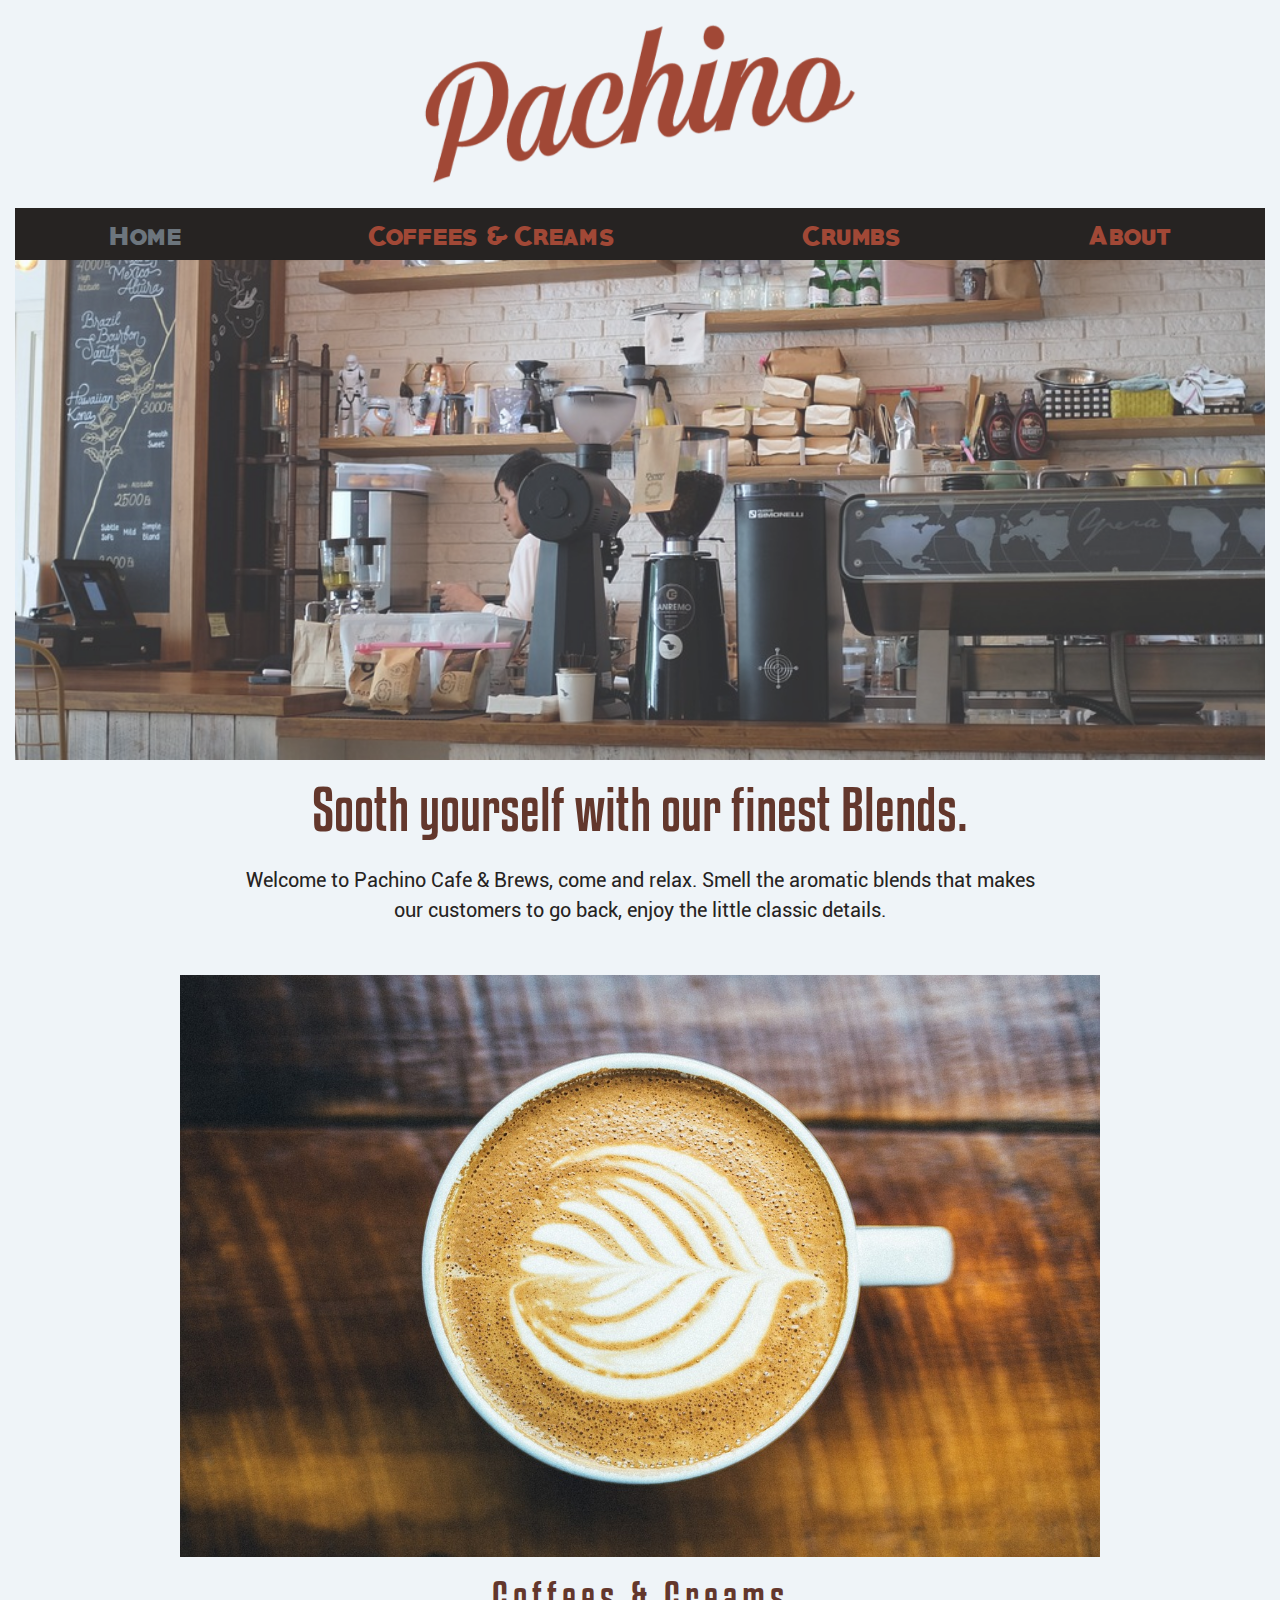
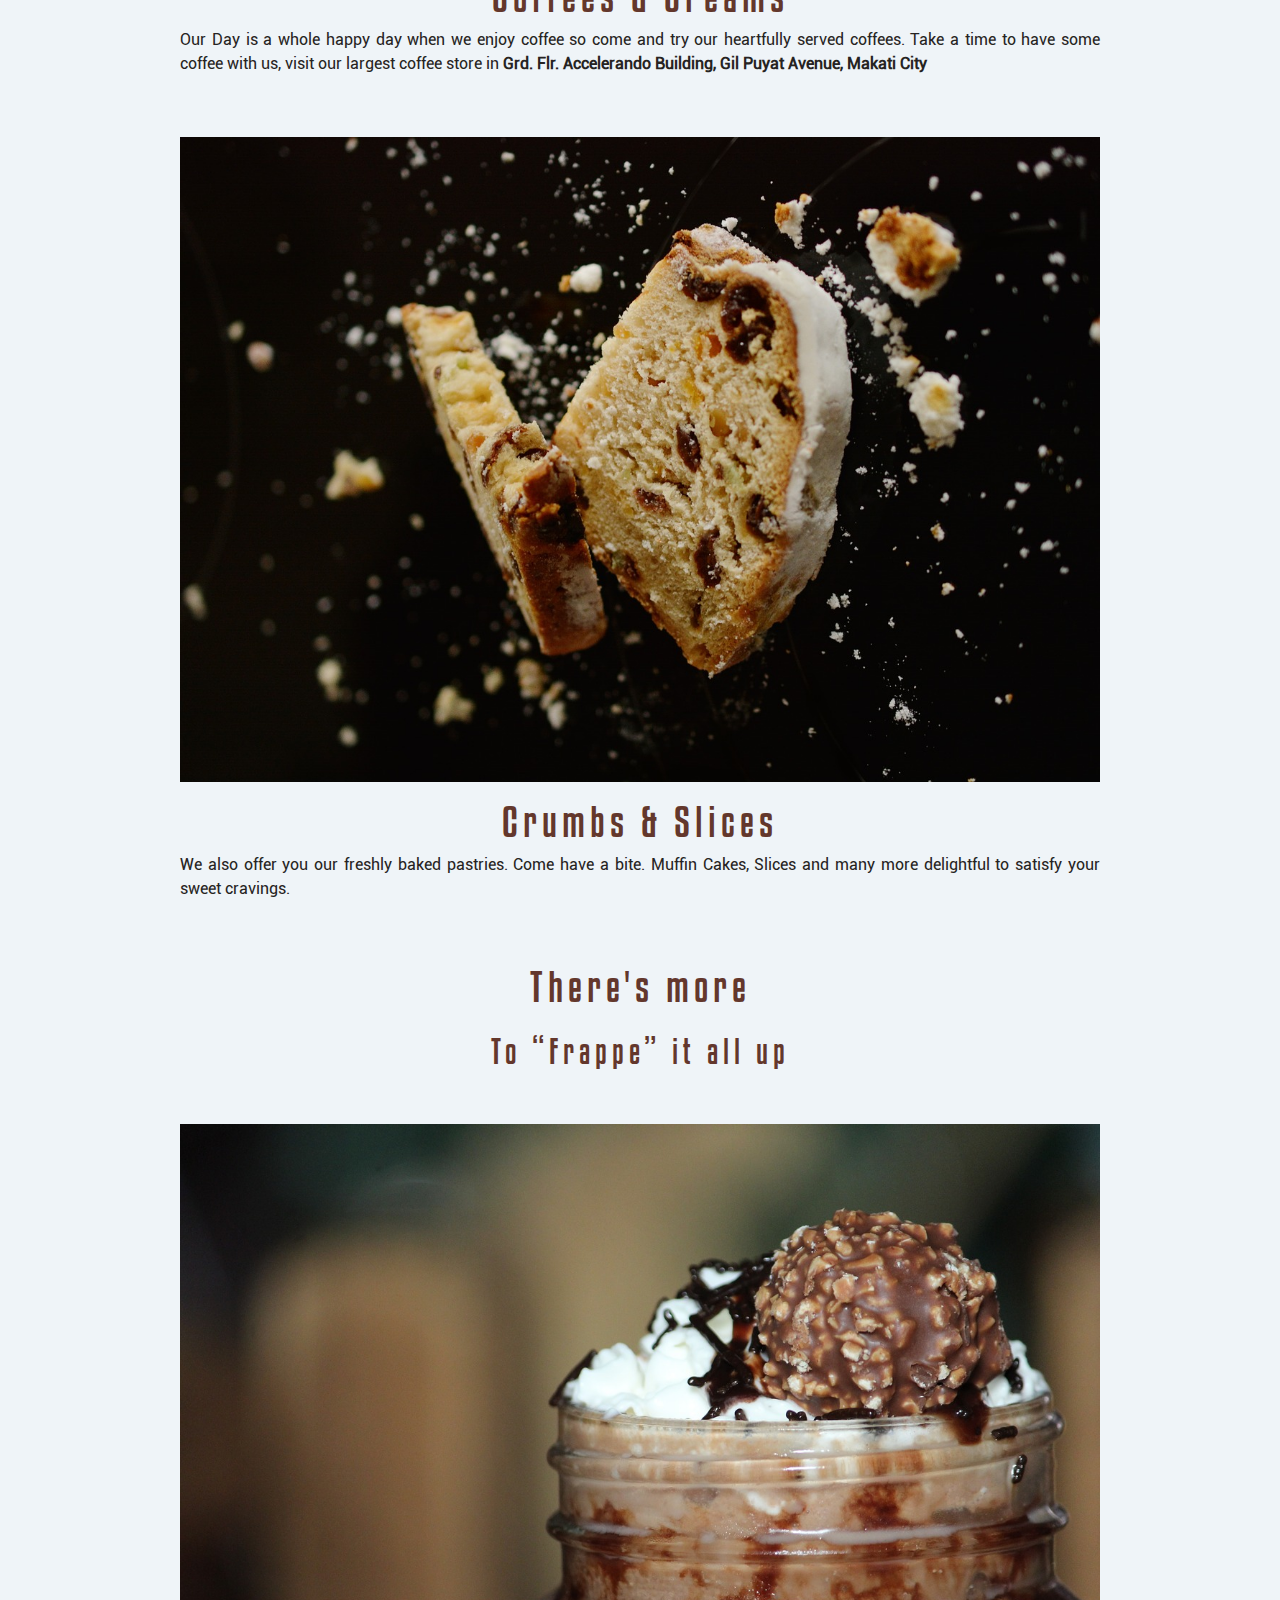
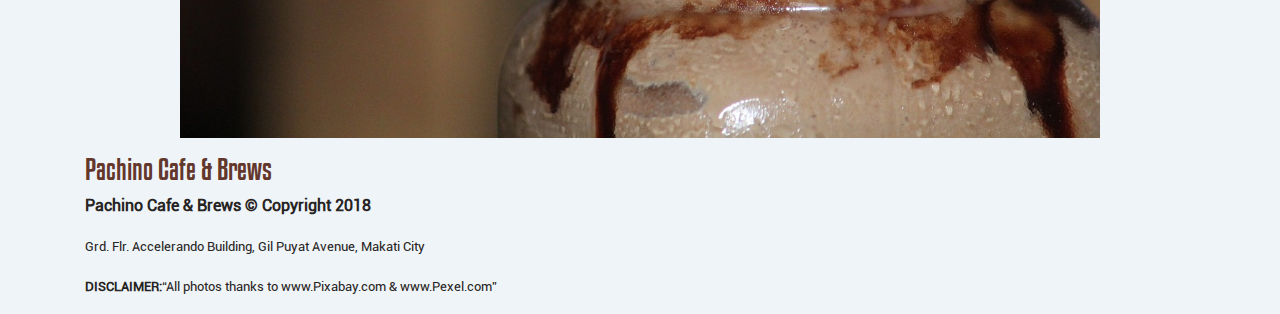
<file: pachino.html>
<!DOCTYPE html>
<html lang="en">
<head>
	<!-- charset -->
	<meta charset="utf-8">
	<meta name="viewport" content="width=device.width, initial-scale=1.0, maximum-scale=1.0, shrink-to-fit=no">
	<meta http-equiv="X-UA-Compatible" contenteditable="IE-Edge">

	<title>Pachino Cafe &amp; Brews - Home</title>

	<!-- bootstrap -->
	<link rel="stylesheet" type="text/css" href="assets/css/bootstrap.min.css">
	<!-- external css -->
	<link rel="stylesheet" type="text/css" href="assets/css/pachino-style.css">
	
	<link rel="shortcut icon" href="pachino-icon.ico" type="image/x-icon">
	<link rel="icon" href="pachino-icon.ico" type="image/x-icon">

	<!-- fontawesome -->
	<link rel="stylesheet" href="https://use.fontawesome.com/releases/v5.1.0/css/all.css" integrity="sha384-lKuwvrZot6UHsBSfcMvOkWwlCMgc0TaWr+30HWe3a4ltaBwTZhyTEggF5tJv8tbt" crossorigin="anonymous">

	<!-- animate css -->
	<link rel="stylesheet" href="assets/css/animate-css.css">	
</head>
<body>
<header class="container-fluid">
	<nav class="row">
	 	<div class="title col-12 col-lg-12">
	 		<div id="carouselExampleSlidesOnly" class="carousel slide" data-ride="carousel">
		  <div class="carousel-inner">
		    <div class="carousel-item active">
		      <img class="d-block w-100" src="assets/images/pachino/pachino-maroon-txt.png" alt="First slide">
		    </div>
		    <div class="carousel-item">
		      <img class="d-block w-100" src="assets/images/pachino/pachino-yellow-txt.png" alt="Second slide">
		    </div>
		  </div>
		</div>
			<ul class="nav nav-fill">
				  <li class="nav-item">
				    <a class="nav-link disabled" href="#">Home</a>
				  </li>
				  <li class="nav-item">
				    <a class="nav-link" href="#">Coffees &amp; Creams</a>
				  </li>
				  <li class="nav-item">
				    <a class="nav-link" href="#">Crumbs</a>
				  </li>
				  <li class="nav-item">
				    <a class="nav-link" href="#">About</a>
				  </li>
			</ul>
	</nav>
</header>

<main class="container-fluid">
	<section class="row parallax1">
		<div class="banner col-12 col-lg-12">
		</div>

	</section>

	<section class="row">
		<div class="col-12 col-lg-12">
			<h1 class="tagline padding display-4">Sooth yourself with our finest Blends.</h1>
		</div>
		<div class="col-12 col-lg-12">
			<p class="tagline2">Welcome to Pachino Cafe &amp; Brews, come and relax. Smell the aromatic blends that makes our customers to go back, enjoy the little classic details.</p>
		</div>
	</section>

	<section class="row menu">
		<div class="padding col-12 col-md-12 col-lg-12">
			<img class="fluid" src="assets/images/pachino/coffee.jpg">
			<h1 class="menu-item"><i class="fas fa-coffee"></i> Coffees &amp; Creams</h1>
			<p>Our Day is a whole happy day when we enjoy coffee so come and try our heartfully served coffees. Take a time to have some coffee with us, visit our largest coffee store in <strong>Grd. Flr. Accelerando Building, Gil Puyat Avenue, Makati City</strong></p>
		</div>
		<div class="padding col-12 col-md-12 col-lg-12">
			<img class="fluid" src="assets/images/pachino/pastry.jpg">
			<h1 class="menu-item"><i class="fas fa-hockey-puck"></i></i> Crumbs &amp; Slices</h1>
			<p>We also offer you our freshly baked pastries. Come have a bite. Muffin Cakes, Slices and many more delightful to satisfy your sweet cravings.</p>
		</div>
		<div class="padding col-12 col-md-12 col-lg-12">
			<h1 class="menu-item">There's more</h1>
			<h2 class="menu-item">To <q>Frappe</q> it all up</h2>
		</div>
		<div class="padding col-12 col-md-12 col-lg-12">
		<img class="fluid" src="assets/images/pachino/rocher.jpg">
		</div>
	</section>
</main>

<footer class="container">
	<div class="footer1 row">
		<div class="ftrcntnt col-12 col-lg-12">
			<h3>Pachino Cafe &amp; Brews</h3>
			<p><strong>Pachino Cafe &amp; Brews &copy; Copyright 2018</strong></p>
			<p><small>Grd. Flr. Accelerando Building, Gil Puyat Avenue, Makati City</small></p>
			<p><small><strong>DISCLAIMER:</strong><q>All photos thanks to www.Pixabay.com &amp; www.Pexel.com</q></small></p>
		</div>
	</div><!-- endftr1 -->
</footer>

<!-- jquery first, then popper.js, then bootstrap -->
<script src="https://code.jquery.com/jquery-3.3.1.slim.min.js" integrity="sha384-q8i/X+965DzO0rT7abK41JStQIAqVgRVzpbzo5smXKp4YfRvH+8abtTE1Pi6jizo" crossorigin="anonymous"></script>

<script src="https://cdnjs.cloudflare.com/ajax/libs/popper.js/1.14.3/umd/popper.min.js" integrity="sha384-ZMP7rVo3mIykV+2+9J3UJ46jBk0WLaUAdn689aCwoqbBJiSnjAK/l8WvCWPIPm49" crossorigin="anonymous"></script>

<script src="https://stackpath.bootstrapcdn.com/bootstrap/4.1.1/js/bootstrap.min.js" integrity="sha384-smHYKdLADwkXOn1EmN1qk/HfnUcbVRZyYmZ4qpPea6sjB/pTJ0euyQp0Mk8ck+5T" crossorigin="anonymous"></script>

<!-- external bootstrap js -->
<script src="assets/js/bootstrap.min.js"></script>

</body>
</html>
</file>
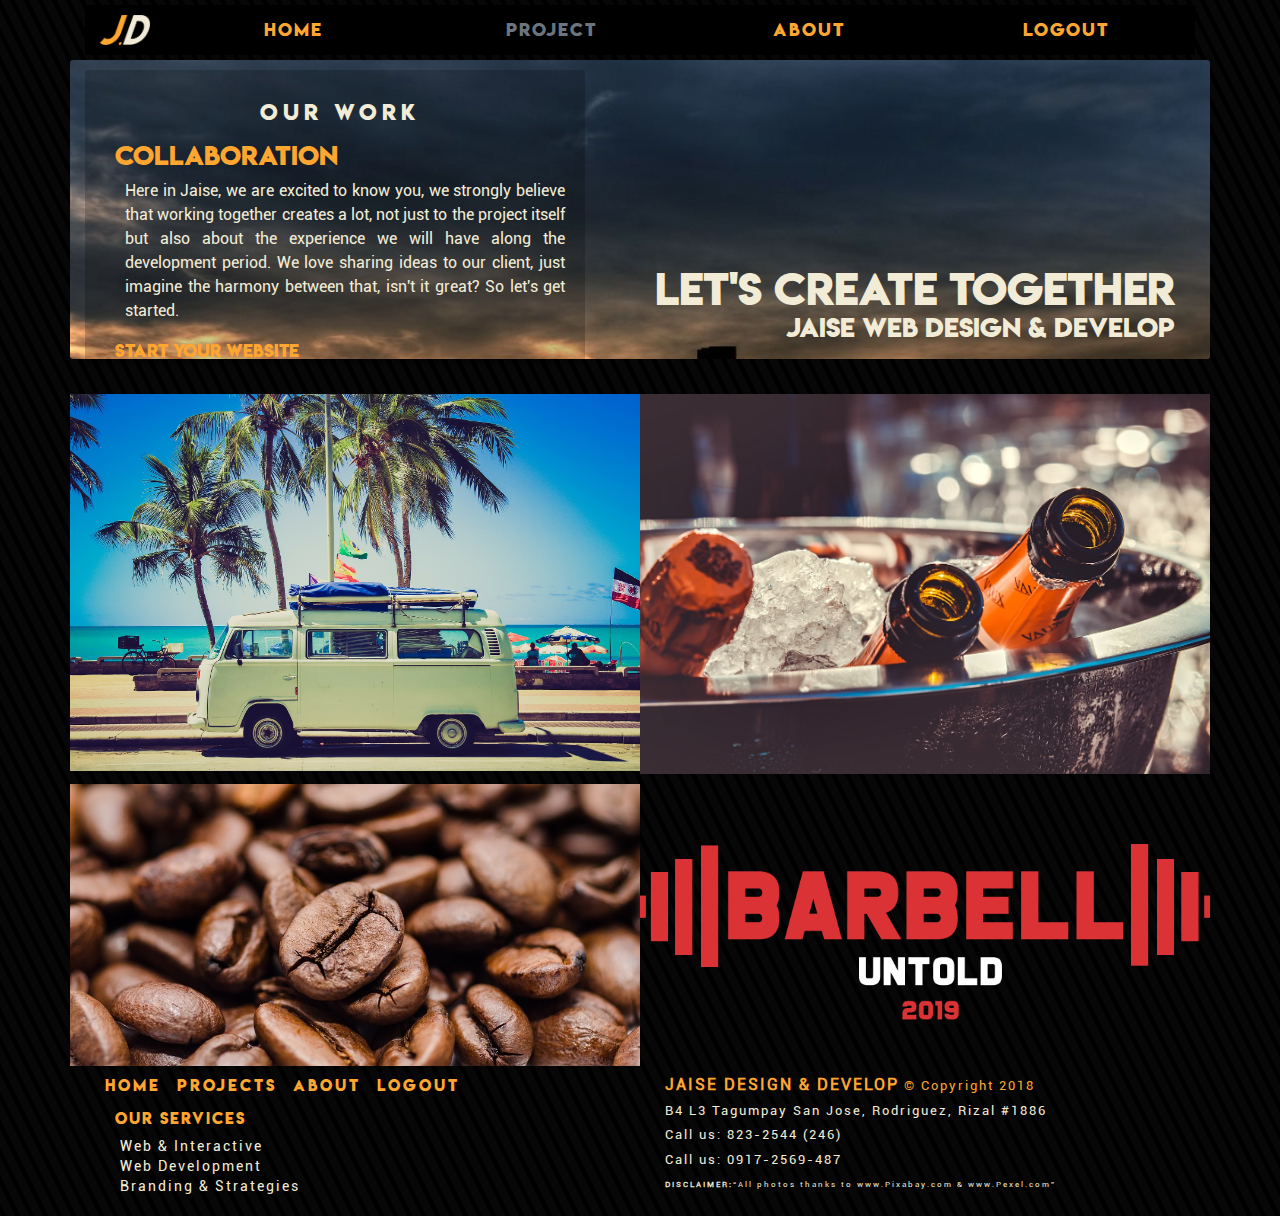
<file: project.html>
<!DOCTYPE html>
<html lang="en">
<head>
	<!-- charset -->
	<meta charset="utf-8">
	<meta name="viewport" content="width=device.width, initial-scale=1.0, maximum-scale=1.0, shrink-to-fit=no">
	<meta http-equiv="X-UA-Compatible" contenteditable="IE-Edge">

	<title>Jaise Design &amp; Develop - Home</title>

	<!-- bootstrap -->
	<link rel="stylesheet" type="text/css" href="assets/css/bootstrap.min.css">
	<!-- external css -->
	<link rel="stylesheet" type="text/css" href="assets/css/main-style.css">
	
	<!-- icon -->
	<link rel="shortcut icon" href="assets/images/favicon.ico" type="image/x-icon">
	<link rel="icon" href="assets/images/favicon.ico" type="image/x-icon">

	<!-- fontawesome -->
	<link rel="stylesheet" href="https://use.fontawesome.com/releases/v5.1.0/css/all.css" integrity="sha384-lKuwvrZot6UHsBSfcMvOkWwlCMgc0TaWr+30HWe3a4ltaBwTZhyTEggF5tJv8tbt" crossorigin="anonymous">

	<!-- animate-scroll css -->
	<link rel="stylesheet" type="text/css" href="assets/css/animations.css">


	<!-- animate css -->
	<link rel="stylesheet" href="assets/css/animate-css.css">
</head>

<body>
<button onclick="topFunction()" id="myBtn" title="Go to top"></button>
	<header class="container">
		<nav>
			<ul class="nav nav-fill">
				<img class="j-logo" src="assets/images/JAISE-LOGO.png" alt="city sunset">
			  <li class="nav-item">
			    	<a class="nav-link active" href="index2.html">HOME</a>
			  </li>
			  <li class="nav-item">
			    	<a class="nav-link disabled" href="#">PROJECT</a>
			  </li>
			  <li class="nav-item">
			    	<a class="nav-link" href="about.html">ABOUT</a>
			  </li>
			  <li class="nav-item">
			    	<a class="nav-link" href="Index.html">LOGOUT</a>
			  </li>
			</ul>
		</nav>
	</header>
	<main class="container">
		<section class="row">
			<div class="logo col-12 col-lg-12">
				<div class="about">
					<!-- <h5>Let's begin your website now</h5> -->
					<h5>Our Work</h5>
					<h4>Collaboration</h4>
					<p class="parag">Here in Jaise, we are excited to know you, we strongly believe that working together creates a lot, not just to the project itself but also about the experience we will have along the development period. We love sharing ideas to our client, just imagine the harmony between that, isn't it great? So let's get started.</p>
					<a id="paddingbot" href="#">Start your Website</a>
					<!-- <p>Give us call: <i class="fas fa-phone fas-2x"></i> 823-2544 (246)</p>  -->
				</div>
				<div class="tagline">
					<h1>let's Create together</h1>
					<h4>Jaise Web Design &amp; Develop</h4>
				</div><!-- endtagline -->
			</div>
		</section>

		<section class="work-row row">
			<div class="works col-12 col-lg-6">
				<div class="feature-proj">
					<a href="lamierda.html" target="_blank"><img class="featured-img animated zoomIn" src="assets/images/lamierda/travel-blog.jpg">
					<div class="feature-overlay">
					    <div class="text">
					    <h5>Web Design</h5>
					    <h2>Calag Lamierda Travel</h2>
					    <h4>TRAVAIL Company</h4>
					    <p>Your friend for your travel plans around the Philippines</p>
					    <p>View Websites</p>
					    </div>
					 </div></a>
				</div>
			</div>
			<div class="works col-12 col-lg-6">
				<div class="feature-proj">
					<a href="nighthub.html" target="_blank"><img class="featured-img animated zoomIn" id="" src="assets/images/foodies/beer.jpg">
					<div class="feature-overlay">
					    <div class="text">
					    	<h5>Web Design</h5> 
					   		<h2>The Cobiertinos Restaurant</h2>
					   		<h4>The Night FOODIES</h4>
					   		<p>#4 B4L3 Maginhawa St. Brgy. Dulong Bayan San Mateo Rizal</p>
					   		<p>View Websites</p>
					    </div>
					 	<hr>
					 </div></a>
				</div>
			</div>
			<div class="works col-12 col-lg-6">
				<div class="feature-proj">
					<a href="pachino.html" target="_blank"><img class="featured-img animated zoomIn" src="assets/images/pachino/coffee-banner.jpg">
					<div class="feature-overlay">
					    <div class="text">
					    <img class="pachino-txt" src="assets/images/pachino/pachino-yellow-txt.png">
					    <h4>PACHINO CAFE &amp; Brews</h4>
						<p>Sooth yourself with the perfect brew</p>
						<p>View Websites</p>
					    </div>
					 </div></a>
				</div>
			</div>
			<div class="works col-12 col-lg-6">
				<div class="feature-proj">
					<img id="barbell" class="featured-img animated zoomIn" src="assets/images/barbell/barbell2019.png">
					<div class="feature-overlay">
					    <h2 class="text">UP COMING PROJECT</h2>
					 </div>
				</div>
			</div>
		</section>

	</main>
<footer class="container">
		<section class="row">
			<div class="footer1 col-12 col-lg-6">
			<a class="ftr-link1" href="index2.html" target="_blank">Home</a>
				<a class="ftr-link1" href="project.html" target="_blank">Projects</a>
				<a class="ftr-link1 disabled" href="about.html" target="_blank">About</a>
				<a class="ftr-link1" href="Index.html">Logout</a>
				<h6 class="ftr-services" >Our Services</h6>
				<a class="ftr-link2" href="index2.html#interactive">Web &amp; Interactive</a>
				<a class="ftr-link2" href="index2.html#webdev">Web Development</a>
				<a class="ftr-link2" href="index2.html#branding">Branding &amp; Strategies</a>
			</div>
			<div class="footer2 col-12 col-lg-6">
				<p class="ftr-title"><strong>JAISE DESIGN &amp; DEVELOP</strong><small> &copy; Copyright 2018</small></p>
				<p><small>B4 L3 Tagumpay San Jose, Rodriguez, Rizal #1886</small></p>
				<p><small>Call us: 823-2544 (246)</small></p>
				<p><small>Call us: 0917-2569-487</small></p>
				<p class="disclaimer"><small><strong>DISCLAIMER:</strong><q>All photos thanks to www.Pixabay.com &amp; www.Pexel.com</q></small></p>
				<div class="soc-med">
					<a href="#"><i class="fab fa-facebook fa-3x"></i></a>
					<a href="#"><i class="fab fa-google-plus-square fa-3x"></i></a>
				</div>
			</div>
		</section>
</footer>


	<!-- jquery first, then popper.js, then bootstrap -->
	<script src="https://code.jquery.com/jquery-3.3.1.slim.min.js" integrity="sha384-q8i/X+965DzO0rT7abK41JStQIAqVgRVzpbzo5smXKp4YfRvH+8abtTE1Pi6jizo" crossorigin="anonymous"></script>

	<script src="https://cdnjs.cloudflare.com/ajax/libs/popper.js/1.14.3/umd/popper.min.js" integrity="sha384-ZMP7rVo3mIykV+2+9J3UJ46jBk0WLaUAdn689aCwoqbBJiSnjAK/l8WvCWPIPm49" crossorigin="anonymous"></script>

	<script src="https://stackpath.bootstrapcdn.com/bootstrap/4.1.1/js/bootstrap.min.js" integrity="sha384-smHYKdLADwkXOn1EmN1qk/HfnUcbVRZyYmZ4qpPea6sjB/pTJ0euyQp0Mk8ck+5T" crossorigin="anonymous"></script>

	<!-- external bootstrap js -->
	<script src="assets/js/bootstrap.min.js"></script>
	<script src="https://ajax.googleapis.com/ajax/libs/jquery/3.3.1/jquery.min.js"></script>

	<!-- animate js -->
	<!-- <script src="https://cdnjs.cloudflare.com/ajax/libs/jquery/3.2.1/jquery.min.js"></script> -->
	<script src="assets/js/css3-animate-it.js"></script>
<script>
	$(document).ready(function(){
	  // Add smooth scrolling to all links
	  $("a").on('click', function(event) {

	    // Make sure this.hash has a value before overriding default behavior
	    if (this.hash !== "") {
	      // Prevent default anchor click behavior
	      event.preventDefault();

	      // Store hash
	      var hash = this.hash;

	      // Using jQuery's animate() method to add smooth page scroll
	      // The optional number (800) specifies the number of milliseconds it takes to scroll to the specified area
	      $('html, body').animate({
	        scrollTop: $(hash).offset().top
	      }, 800, function(){
	   
	        // Add hash (#) to URL when done scrolling (default click behavior)
	        window.location.hash = hash;
	      });
	    } // End if
	  });
	});
</script>

<script>
	// When the user scrolls down 20px from the top of the document, show the button
	window.onscroll = function() {scrollFunction()};

	function scrollFunction() {
	    if (document.body.scrollTop > 20 || document.documentElement.scrollTop > 20) {
	        document.getElementById("myBtn").style.display = "block";
	    } else {
	        document.getElementById("myBtn").style.display = "none";
	    }
	}

	// When the user clicks on the button, scroll to the top of the document
	function topFunction() {
	    document.body.scrollTop = 0;
	    document.documentElement.scrollTop = 0;
	}
</script>

</body>
</html>
</file>
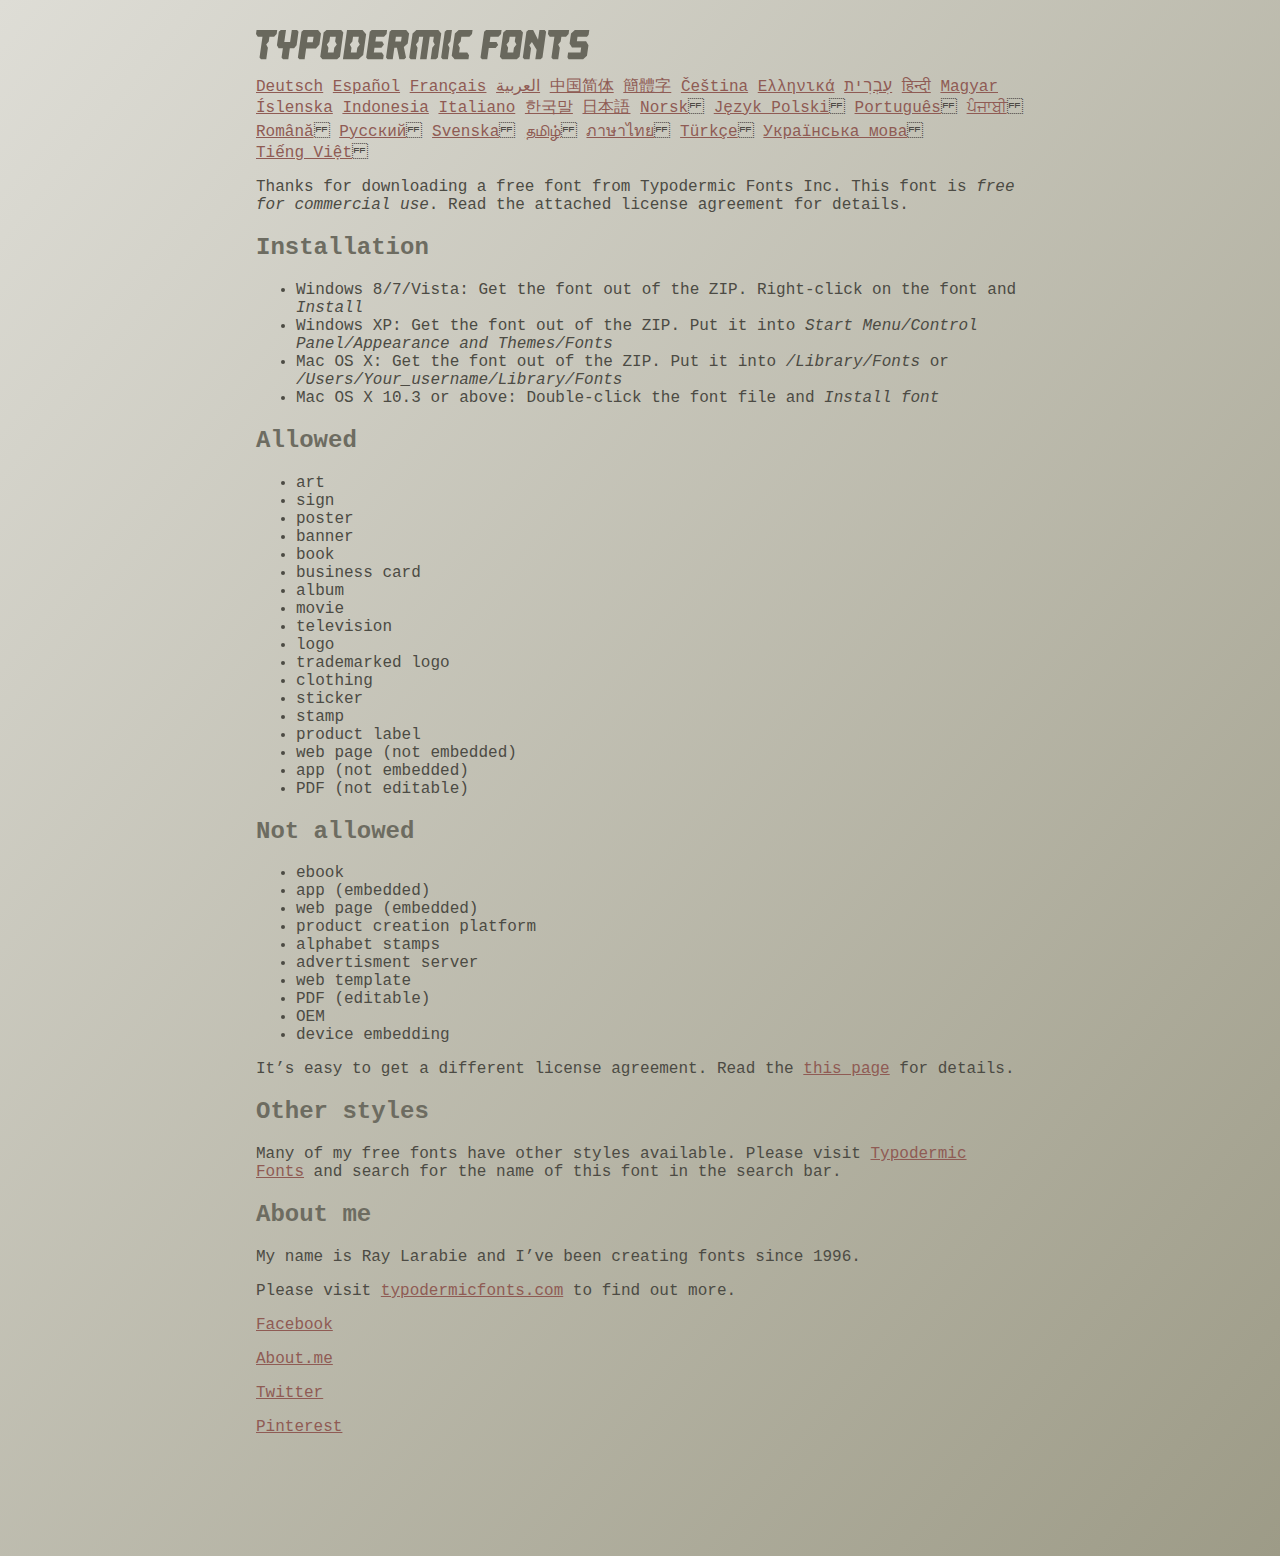
<file: assets/font-collections/kenyan_coffee/read-this.html>
<head>
<meta http-equiv="Content-Type" content="text/html; charset=utf-8">
<title>Typodermic Fonts Inc. Freeware Font instructions 2014</title>
<style type="text/css">
body {
	margin:30px 20% 120px 20%;
	padding:0px;
	font-family:Consolas, Courier, sans-serif;
	color:#4c4b44;
	background-color:#c2c1b3;

/* IE10 Consumer Preview */ 
background-image: -ms-linear-gradient(top left, #DEDDD6 0%, #9D9B87 100%);

/* Mozilla Firefox */ 
background-image: -moz-linear-gradient(top left, #DEDDD6 0%, #9D9B87 100%);

/* Opera */ 
background-image: -o-linear-gradient(top left, #DEDDD6 0%, #9D9B87 100%);

/* Webkit (Safari/Chrome 10) */ 
background-image: -webkit-gradient(linear, left top, right bottom, color-stop(0, #DEDDD6), color-stop(1, #9D9B87));

/* Webkit (Chrome 11+) */ 
background-image: -webkit-linear-gradient(top left, #DEDDD6 0%, #9D9B87 100%);

/* W3C Markup, IE10 Release Preview */ 
background-image: linear-gradient(to bottom right, #DEDDD6 0%, #9D9B87 100%);

	}
h2 {color:#6d6c61;}
a {color:#8f5b54;}
a:hover {color:#ffffff; background-color:#9a998c;}
</style>
</head>

<body>

<svg width="350px" height="30px">
	<path fill="#69685D" d="M0,4.006L0.554,0h20.674l-0.553,4.006l-2.559,2.772h-4.688l-0.682,4.816l-2.515,3.026l1.663,3.07
		l-1.62,11.594H4.987l-1.448-1.79l2.94-20.716H1.791L0,4.006z"/>
	<path fill="#69685D" d="M35.8,0h5.285l1.408,1.791l-1.876,13.343l-2.515,3.111h-4.264l-1.534,11.04h-5.286l-1.449-1.79l1.322-9.25
		h-4.263l-1.705-3.111l1.875-13.343L24.76,0h5.242l-1.706,12.064h5.799L35.8,0z"/>
	<path fill="#69685D" d="M62.09,0l2.899,3.453L63.412,14.58l-3.496,3.962h-9.805l-1.491,10.742h-5.244l-1.493-1.79l3.625-25.704
		L47.469,0H62.09z M50.965,12.362h5.797l0.81-5.583h-5.799L50.965,12.362z"/>
	<path fill="#69685D" d="M64.256,26.642l3.367-24.041L70.523,0h14.664l2.132,2.601l-3.368,24.041l-2.856,2.643H66.431L64.256,26.642
		z M73.335,11.595l-2.514,3.026l1.663,3.07l-0.683,4.816H77.6l0.68-4.816l2.516-3.07l-1.663-3.026l0.681-4.816h-5.796L73.335,11.595
		z"/>
	<path fill="#69685D" d="M86.926,29.285L91.017,0h15.518l3.581,4.307l-2.899,20.673l-4.774,4.305H86.926z M96.345,11.595
		l-2.515,3.026l1.664,3.07l-0.683,4.816h5.798l0.681-4.816l2.516-3.07l-1.663-3.026l0.681-4.816h-5.796L96.345,11.595z"/>
	<path fill="#69685D" d="M127.114,29.285h-15.473l-1.492-1.79l3.624-25.704L115.731,0h15.389l-0.554,4.006l-2.557,2.772h-7.971
		l-0.684,4.816h6.906l1.662,3.026l-2.515,3.111h-6.905l-0.683,4.775h8.057l1.791,2.771L127.114,29.285z"/>
	<path fill="#69685D" d="M150.21,0l2.898,3.453l-1.405,9.977l-3.881,3.452l2.217,10.613l-1.748,1.79h-4.944l-2.387-11.553h-2.6
		l-1.622,11.553h-5.241l-1.493-1.79l3.624-25.704L135.588,0H150.21z M145.691,6.779h-5.796l-0.683,4.816h5.799L145.691,6.779z"/>
	<path fill="#69685D" d="M159.92,29.285h-5.242l-1.492-1.79l3.41-24.042L160.432,0h21.911l2.897,3.453l-3.409,24.042l-1.876,1.79
		h-5.284l1.617-11.594l2.517-3.07l-1.662-3.026l0.681-4.816h-4.092l-3.154,22.506h-6.522l3.155-22.506h-4.134l-0.683,4.816
		l-2.515,3.026l1.663,3.07L159.92,29.285z"/>
	<path fill="#69685D" d="M191.879,29.285h-5.244l-1.492-1.79l3.624-25.704L190.728,0h5.242l-1.619,11.595l-2.516,3.026l1.663,3.07
		L191.879,29.285z"/>
	<path fill="#69685D" d="M213.018,25.279l-0.554,4.006h-13.854l-2.899-3.494l3.156-22.338L202.702,0h13.854l-0.555,4.006
		l-2.558,2.772h-8.1l-0.683,4.816l-2.515,3.026l1.663,3.07l-0.683,4.816h8.1L213.018,25.279z"/>
	<path fill="#69685D" d="M226.007,29.285l-1.492-1.79l3.624-25.704L230.1,0h15.473l-0.554,4.006l-2.557,2.772h-8.058l-0.724,5.115
		h6.818l1.664,3.07l-2.557,3.11h-6.82l-1.535,11.211H226.007z"/>
	<path fill="#69685D" d="M243.903,26.642l3.368-24.041L250.17,0h14.663l2.131,2.601l-3.367,24.041l-2.855,2.643h-14.664
		L243.903,26.642z M252.983,11.595l-2.516,3.026l1.662,3.07l-0.681,4.816h5.796l0.684-4.816l2.515-3.07l-1.664-3.026l0.684-4.816
		h-5.798L252.983,11.595z"/>
	<path fill="#69685D" d="M280.639,19.822l-4.731-7.758l-2.516,3.069l1.662,3.069l-1.533,11.082h-5.244l-1.493-1.79l3.626-25.704
		L272.37,0h4.773l4.902,9.677L283.41,0h5.285l1.407,1.791l-3.623,25.704l-1.877,1.79h-5.285L280.639,19.822z"/>
	<path fill="#69685D" d="M291.926,4.006L292.48,0h20.674l-0.554,4.006l-2.557,2.772h-4.691l-0.681,4.816l-2.516,3.026l1.664,3.07
		l-1.621,11.594h-5.285l-1.451-1.79l2.942-20.716h-4.689L291.926,4.006z"/>
	<path fill="#69685D" d="M325.168,17.478h-9.209l-2.387-3.923l1.45-10.102L318.857,0h14.452l-0.682,4.86l-1.621,1.918h-9.506
		l-0.64,4.561h9.208l2.388,3.878l-1.493,10.572l-3.836,3.494h-14.579l-1.107-1.917l0.682-4.86h12.362L325.168,17.478z"/>
</svg>

<br>

<p translate="no">

<a href="http://translate.google.com/translate?hl=en&sl=en&tl=de&u=http://typodermicfonts.com/wp-content/uploads/2014/02/read-this.html&sandbox=0&usg=ALkJrhivq6___mill12Uw6fPvMWyJxstkw">Deutsch</a>

<a href="http://translate.google.com/translate?hl=en&sl=en&tl=es&u=http://typodermicfonts.com/wp-content/uploads/2014/02/read-this.html&sandbox=0&usg=ALkJrhjAt3cpinDeMTX6Ro8UcZFqaE8K5Q">Español</a>

<a href="http://translate.google.com/translate?hl=en&sl=en&tl=fr&u=http://typodermicfonts.com/wp-content/uploads/2014/02/read-this.html&sandbox=0&usg=ALkJrhjObLPhFyyhwigF-dBoOZ3eXYdDsw">Français</a>

<a href="http://translate.google.com/translate?hl=en&sl=en&tl=ar&u=http://typodermicfonts.com/wp-content/uploads/2014/02/read-this.html&sandbox=0&usg=ALkJrhg2hs-st3zodt-AjmoeuPHfyJsTEg">العربية</a>

<a href="http://translate.google.com/translate?hl=en&sl=en&tl=zh-CN&u=http://typodermicfonts.com/wp-content/uploads/2014/02/read-this.html&sandbox=0&usg=ALkJrhiilVnjG1Ks0DN7UyRqbKExhxAT-Q">中国简体</a>

<a href="http://translate.google.com/translate?hl=en&sl=en&tl=zh-TW&u=http://typodermicfonts.com/wp-content/uploads/2014/02/read-this.html&sandbox=0&usg=ALkJrhiSCPRAYToARlHI4kxIK9eCIFKQhw">簡體字</a>

<a href="http://translate.google.com/translate?hl=en&sl=en&tl=cs&u=http://typodermicfonts.com/wp-content/uploads/2014/02/read-this.html&sandbox=0&usg=ALkJrhj3z2HOOmCXLT-ApYW2SCeBvTGvTA">Čeština</a>

<a href="http://translate.google.com/translate?hl=en&sl=en&tl=el&u=http://typodermicfonts.com/wp-content/uploads/2014/02/read-this.html&sandbox=0&usg=ALkJrhhoORG-43TvZ2NVrll3T0oyOZE0VA">Ελληνικά</a>

<a href="http://translate.google.com/translate?hl=en&sl=en&tl=iw&u=http://typodermicfonts.com/wp-content/uploads/2014/02/read-this.html&sandbox=0&usg=ALkJrhiP4kLXdDxVNuV6-9tHJ8Tbt-1xKw">עִבְרִית</a>

<a href="http://translate.google.com/translate?hl=en&sl=en&tl=hi&u=http://typodermicfonts.com/wp-content/uploads/2014/02/read-this.html&sandbox=0&usg=ALkJrhhJmUufReWrMTSaGKPPOqV7q5jpGQ">हिन्दी</a>

<a href="http://translate.google.com/translate?hl=en&sl=en&tl=hu&u=http://typodermicfonts.com/wp-content/uploads/2014/02/read-this.html&sandbox=0&usg=ALkJrhgfcL_UwP3jkr6Vvq35rkhETFuTug">Magyar</a>

<a href="http://translate.google.com/translate?hl=en&sl=en&tl=is&u=http://typodermicfonts.com/wp-content/uploads/2014/02/read-this.html&sandbox=0&usg=ALkJrhjpK9lELyRP50Vv3RNgqCJDb6d-GQ">Íslenska</a>

<a href="http://translate.google.com/translate?hl=en&sl=en&tl=id&u=http://typodermicfonts.com/wp-content/uploads/2014/02/read-this.html&sandbox=0&usg=ALkJrhiExV3gmyXBUVqcwNiGiUWQSRrgIQ">Indonesia</a>

<a href="http://translate.google.com/translate?hl=en&sl=en&tl=it&u=http://typodermicfonts.com/wp-content/uploads/2014/02/read-this.html&sandbox=0&usg=ALkJrhgMr2_uulaLYRSFz8C34rtcbN6XEg">Italiano</a>

<a href="http://translate.google.com/translate?hl=en&sl=en&tl=ko&u=http://typodermicfonts.com/wp-content/uploads/2014/02/read-this.html&sandbox=0&usg=ALkJrhhl_nNXiOMIiBERq879UXH1XYfZGw">한국말</a>

<a href="http://translate.google.com/translate?hl=en&ie=UTF8&prev=_t&sl=en&tl=ja&u=http://typodermicfonts.com/wp-content/uploads/2014/02/read-this.html&sandbox=0&usg=ALkJrhi2FvSFgSUub72-Sq2moIRAosCiLA">日本語</a>

<a href="http://translate.google.com/translate?hl=en&sl=en&tl=no&u=http://typodermicfonts.com/wp-content/uploads/2014/02/read-this.html&sandbox=0&usg=ALkJrhhnf9AGd5hfxwA04e1w-tfYPha1ww">Norsk</a>
<a href="http://translate.google.com/translate?hl=en&sl=en&tl=pl&u=http://typodermicfonts.com/wp-content/uploads/2014/02/read-this.html&sandbox=0&usg=ALkJrhjZTe5eJRrZffLe0zgqEHPrMb8pOQ">Język&nbsp;Polski</a>
<a href="http://translate.google.com/translate?hl=en&sl=en&tl=pt-BR&u=http://typodermicfonts.com/wp-content/uploads/2014/02/read-this.html&sandbox=0&usg=ALkJrhg-zp3i6AcZCv02ONjZ5YvkcCFDBw">Português</a>
<a href="http://translate.google.com/translate?hl=en&sl=en&tl=pa&u=http://typodermicfonts.com/wp-content/uploads/2014/02/read-this.html&sandbox=0&usg=ALkJrhhPEMoYvW59_DJT7y6fxgG2IMh23A">ਪੰਜਾਬੀ</a>
<a href="http://translate.google.com/translate?hl=en&sl=en&tl=ro&u=http://typodermicfonts.com/wp-content/uploads/2014/02/read-this.html&sandbox=0&usg=ALkJrhgD0R8zxuQQh-YmFpQTJdvjhAYm2A">Română</a>
<a href="http://translate.google.com/translate?hl=en&sl=en&tl=ru&u=http://typodermicfonts.com/wp-content/uploads/2014/02/read-this.html&sandbox=0&usg=ALkJrhgI6c7Pd-FCcipT4xc2NPTefj5JJg">Русский</a>
<a href="http://translate.google.com/translate?hl=en&sl=en&tl=sv&u=http://typodermicfonts.com/wp-content/uploads/2014/02/read-this.html&sandbox=0&usg=ALkJrhhA8gW_-rjCbZQ5TK46zFMB3_StEQ">Svenska</a>
<a href="http://translate.google.com/translate?hl=en&sl=en&tl=ta&u=http://typodermicfonts.com/wp-content/uploads/2014/02/read-this.html&sandbox=0&usg=ALkJrhiwxxCEPzu3pHBXP-fbTZaOzYqe3g">தமிழ்</a>
<a href="http://translate.google.com/translate?hl=en&sl=en&tl=th&u=http://typodermicfonts.com/wp-content/uploads/2014/02/read-this.html&sandbox=0&usg=ALkJrhjP1N1DRUB1M81k5mi5KnRtt5C2-Q">ภาษาไทย</a>
<a href="http://translate.google.com/translate?hl=en&sl=en&tl=tr&u=http://typodermicfonts.com/wp-content/uploads/2014/02/read-this.html&sandbox=0&usg=ALkJrhiTYbD039OWznCcGyQnMy89_v-1gA">Türkçe</a>
<a href="http://translate.google.com/translate?hl=en&sl=en&tl=uk&u=http%3A%2F%2Ftypodermicfonts.com%2Fwp-content%2Fuploads%2F2014%2F02%2Fread-this.html">Українська&nbsp;мова</a>
<a href="http://translate.google.com/translate?hl=en&sl=en&tl=vi&u=http://typodermicfonts.com/wp-content/uploads/2014/02/read-this.html&sandbox=0&usg=ALkJrhirTQPOLCZognLpxOvJQT_158y07A">Tiếng&nbsp;Việt</a>
</p>


<p>Thanks for downloading a free font from <span translate="no">Typodermic Fonts Inc.</span> This font is <em>free for commercial use</em>. Read the attached license agreement for details.</p>


<h2>Installation</h2>

<ul>
<li>Windows 8/7/Vista: Get the font out of the ZIP. Right-click on the font and <em>Install</em>
<li>Windows XP: Get the font out of the ZIP. Put it into <cite translate="no">Start Menu/Control Panel/Appearance and Themes/Fonts</cite>
<li>Mac OS X: Get the font out of the ZIP. Put it into <cite translate="no">/Library/Fonts</cite> or <cite translate="no">/Users/Your_username/Library/Fonts</cite>
<li>Mac OS X 10.3 or above: Double-click the font file and <em>Install font</em>
</ul>


<h2>Allowed</h2>

<ul>
<li>art
<li>sign
<li>poster
<li>banner
<li>book
<li>business card
<li>album
<li>movie
<li>television
<li>logo
<li>trademarked logo
<li>clothing
<li>sticker
<li>stamp
<li>product label
<li>web page (not embedded)
<li>app (not embedded)
<li>PDF (not editable)
</ul>

<h2>Not allowed</h2>

<ul>
<li>ebook
<li>app (embedded)
<li>web page (embedded)
<li>product creation platform
<li>alphabet stamps
<li>advertisment server
<li>web template
<li>PDF (editable)
<li>OEM
<li>device embedding
</ul>

<p>It&rsquo;s easy to get a different license agreement. Read the <a href="http://typodermicfonts.com/custom/">this page</a> for details.</p>

<h2>Other styles</h2>

<p>Many of my free fonts have other styles available. Please visit <a href="http://typodermicfonts.com">Typodermic Fonts</a> and search for the name of this font in the search bar.</p>


<h2>About me</h2>

<p>My name is <span translate="no">Ray Larabie</span> and I&rsquo;ve been creating fonts since 1996.</p>

<p>Please visit <a href="http://typodermicfonts.com">typodermicfonts.com</a> to find out more.</p>

<p translate="no"><a href="https://www.facebook.com/pages/Typodermic-Fonts/7153899975">Facebook</a></p>
<p translate="no"><a href="http://about.me/raylarabie/#">About.me</a></p>
<p translate="no"><p><a href="https://twitter.com/typodermic">Twitter</a></p>
<p translate="no"><p><a href="http://www.pinterest.com/plywood747/">Pinterest</a></p>

</body>
</file>
<file: assets/css/index-style.css>
/*css default*/
* {
	padding: 0px;
	margin: 0px;
	box-sizing: border-box;
}

html, body {
    max-width: 100%;
    overflow-x: hidden;
    overflow-y: hidden;
}

@font-face {
    font-family: Roboto; /*default-font*/
    src: url(../font-collections/Roboto-Regular.ttf);
}
@font-face {
    font-family: Lemon-milk; /*Jaise-title-headers*/
    src: url(../font-collections/lemon_milk/LemonMilkbold.otf);
}

body {
	max-width: 100%;
	height: auto;
	font-family: Roboto;
	color: #f2ecd7; /*eggshell*/
	background-image: url(../images/intro-bg.jpg);
	background-size: cover;
	background-repeat: no-repeat;
}

/*form*/
.form-log-mid{
	background: rgba(0, 0, 0, 0.4);
	border-radius: 7%;
	width: 500px;
	height: 350px;
	display: block;
	margin-top: 120px;
	margin-bottom: 150px;
    margin-left: auto;
    margin-right: auto;
	padding: 20px;
}

.modal-header, .modal-body, .modal-footer {
	background-color: grey;
}



#landinglogo, #signuplogo {
	max-width: 50px;
	height: auto;
	display: block;
    margin-left: auto;
    margin-right: auto;
    padding-bottom: 15px;
}

.form-check {
	padding-left: 25px;
}

.form-check-label {
	color: #f2ecd7; /*eggshell*/
}

.form-check-label:hover {
	color: #FFA630; /*deepsafron*/
}

.sgnbtn {
	background-color: #FFA630; /*deepsafron*/
	color: #000;
	font-family: Lemon-milk;
	width: 250px;
	display: block;
	margin-top: 10px;
	margin-bottom: 10px;
    margin-left: auto;
    margin-right: auto;
}

.sgnbtn:hover {
	background-color: #FFA630; /*deepsafron*/
	color: white;
}

.form-footer {
	text-align: right;
	color: grey;
	margin-top: 10px;
	padding: 10px;
}

.form-footer:hover {
	color: #FFA630; /*deepsafron*/
}


/*media queries*/
/*extrasmallsmartphone*/
@media (max-width: 575.98px) {
body {
	max-width: 100%;
	height: auto;
	display: block;
	margin-top: 150px;
	margin-bottom: 150px;
	font-family: Roboto;
	background-image: url(../images/intro-bg.jpg);
	background-size: cover;
	background-repeat: no-repeat;
}

/*form*/
.form-log-mid{
	/*background: rgba(0, 0, 0, 0.4);*/
	/*border-radius: 8%;*/
	max-width: 100%;
	height: 350px;
	display: block;
	margin-top: 30px;
	margin-bottom: 70px;
    margin-left: auto;
    margin-right: auto;
	padding: 20px;
}


#landinglogo {
	max-width: 50px;
	height: auto;
	display: block;
    margin-left: auto;
    margin-right: auto;
    padding-bottom: 15px;
}

.form-check {
	padding-left: 25px;
}

.form-check-label {
	color: #f2ecd7;
}

.sgnbtn {
	background-color: #FFA630; /*deepsafron*/
	font-family: Lemon-milk;
	width: 170px;
	font-size: 11px;
	display: block;
    margin-left: auto;
    margin-right: auto;
}

.sgnbtn:hover {
	background-color: #FFA630; /*deepsafron*/
	color: white;
}

.form-footer {
	text-align: center;
	margin-top: 10px;
	padding: 5px;
}

.form-footer:hover {
	color: #FFA630; /*deepsafron*/
}
}

/*smallsmartphone*/
@media (min-width: 576px) and (max-width: 767.98px) {

	body {
		max-width: 100%;
		height: 500px;
		display: block;
		/*margin-top: 50px;*/
		/*margin-bottom: -50px;*/
		font-family: Roboto;
		background-image: url(../images/intro-bg.jpg);
		background-size: fixed;
		background-repeat: no-repeat;
	}

	/*form*/
	.form-log-mid{
		background: rgba(0, 0, 0, 0.4);
		border-radius: 8%;
		max-width: 100%;
		max-height: 500%;
		display: block;
		/*margin-top: 50px;*/
		/*font-size: 10px;*/
		/*margin-bottom: 50px;*/
	    margin-left: auto;
	    margin-right: auto;
		padding: 20px;
	}


	#landinglogo {
		max-width: 50px;
		height: auto;
		display: block;
	    margin-left: auto;
	    margin-right: auto;
	    padding-bottom: 15px;
	}

	.form-check {
		padding-left: 25px;
	}

	.form-check-label {
		color: #f2ecd7;
	}

	.sgnbtn {
		background-color: #FFA630; /*deepsafron*/
		font-family: Lemon-milk;
		width: 250px;
		display: block;
	    margin-left: auto;
	    margin-right: auto;
	}

	.sgnbtn:hover {
		background-color: #FFA630; /*deepsafron*/
		color: white;
	}

	.form-footer {
		text-align: right;
		margin-top: 10px;
		padding: 10px;
	}

	.form-footer:hover {
		color: #FFA630; /*deepsafron*/
	}

}

/*tabletdefault*/
@media (min-width: 768px) and (max-width: 991.98px) {
	body  {
	max-width: 100%;
	height: 1000px;
	font-family: Roboto;
	color: #f2ecd7; /*eggshell*/
	background-image: url(../images/intro-bg.jpg);
	background-size: cover;
	/*padding-top: 250px;*/
	padding-bottom: 250px;
	background-repeat: no-repeat;
	background-color: grey;
	}

	/*form*/
	.form-log-mid{
		background: rgba(0, 0, 0, 0.4);
		border-radius: 7%;
		width: 500px;
		height: 350px;
		display: block;
		margin-top: 20px;
		margin-bottom: 150px;
		font-size: 12px;
	    margin-left: auto;
	    margin-right: auto;
		padding: 20px;
	}

	.modal-header, .modal-body, .modal-footer {
		background-color: grey;
	}



	#landinglogo, #signuplogo {
		max-width: 50px;
		height: auto;
		display: block;
	    margin-left: auto;
	    margin-right: auto;
	    padding-bottom: 15px;
	}

	.form-check {
		padding-left: 25px;
	}

	.form-check-label {
		color: #f2ecd7; /*eggshell*/
	}

	.form-check-label:hover {
		color: #FFA630; /*deepsafron*/
	}

	.sgnbtn {
		background-color: #FFA630; /*deepsafron*/
		color: #000;
		font-family: Lemon-milk;
		width: 250px;
		display: block;
		margin-top: 10px;
		margin-bottom: 10px;
	    margin-left: auto;
	    margin-right: auto;
	}

	.sgnbtn:hover {
		background-color: #FFA630; /*deepsafron*/
		color: white;
	}

	.form-footer {
		text-align: right;
		color: grey;
		margin-top: 10px;
		padding: 10px;
	}

	.form-footer:hover {
		color: #FFA630; /*deepsafron*/
	}
}
/*largedevices*/
@media (min-width: 992px) and (max-width: 1199.98px) {
	body  {
	max-width: 100%;
	height: 1500px;
	font-family: Roboto;
	color: #f2ecd7; /*eggshell*/
	background-image: url(../images/intro-bg.jpg);
	background-size: cover;
	/*padding-top: 250px;*/
	padding-bottom: 250px;
	background-repeat: no-repeat;
	background-color: grey;
	}

	/*form*/
	.form-log-mid{
		background: rgba(0, 0, 0, 0.4);
		border-radius: 7%;
		width: 500px;
		height: 350px;
		display: block;
		margin-top: 20px;
		margin-bottom: 150px;
		font-size: 12px;
	    margin-left: auto;
	    margin-right: auto;
		padding: 20px;
	}

	.modal-header, .modal-body, .modal-footer {
		background-color: grey;
	}



	#landinglogo, #signuplogo {
		max-width: 50px;
		height: auto;
		display: block;
	    margin-left: auto;
	    margin-right: auto;
	    padding-bottom: 15px;
	}

	.form-check {
		padding-left: 25px;
	}

	.form-check-label {
		color: #f2ecd7; /*eggshell*/
	}

	.form-check-label:hover {
		color: #FFA630; /*deepsafron*/
	}

	.sgnbtn {
		background-color: #FFA630; /*deepsafron*/
		color: #000;
		font-family: Lemon-milk;
		width: 250px;
		display: block;
		margin-top: 10px;
		margin-bottom: 10px;
	    margin-left: auto;
	    margin-right: auto;
	}

	.sgnbtn:hover {
		background-color: #FFA630; /*deepsafron*/
		color: white;
	}

	.form-footer {
		text-align: right;
		color: grey;
		margin-top: 10px;
		padding: 10px;
	}

	.form-footer:hover {
		color: #FFA630; /*deepsafron*/
	}
}

/*extralargedefault*/
@media (max-width: 1200px) {
	body  {
	max-width: 100%;
	height: 1500px;
	font-family: Roboto;
	color: #f2ecd7; /*eggshell*/
	background-image: url(../images/intro-bg.jpg);
	background-size: cover;
	padding-top: 50px;
	/*padding-bottom: 250px;*/
	background-repeat: no-repeat;
	background-color: grey;
	}

	.form-log-mid{
		background: rgba(0, 0, 0, 0.4);
		border-radius: 7%;
		width: 500px;
		height: 350px;
		display: block;
		margin-top: 20px;
		margin-bottom: 150px;
		font-size: 12px;
	    margin-left: auto;
	    margin-right: auto;
		padding: 20px;
	}

	.modal-header, .modal-body, .modal-footer {
		background-color: grey;
	}



	#landinglogo, #signuplogo {
		max-width: 50px;
		height: auto;
		display: block;
	    margin-left: auto;
	    margin-right: auto;
	    padding-bottom: 15px;
	}

	.form-check {
		padding-left: 25px;
	}

	.form-check-label {
		color: #f2ecd7; /*eggshell*/
	}

	.form-check-label:hover {
		color: #FFA630; /*deepsafron*/
	}

	.sgnbtn {
		background-color: #FFA630; /*deepsafron*/
		color: #000;
		font-family: Lemon-milk;
		width: 250px;
		display: block;
		margin-top: 10px;
		margin-bottom: 10px;
	    margin-left: auto;
	    margin-right: auto;
	}

	.sgnbtn:hover {
		background-color: #FFA630; /*deepsafron*/
		color: white;
	}

	.form-footer {
		text-align: right;
		color: grey;
		margin-top: 10px;
		padding: 10px;
	}

	.form-footer:hover {
		color: #FFA630; /*deepsafron*/
	}
}
</file>
<file: assets/css/main-style.css>
/*css default*/
* {
	padding: 0px;
	margin: 0px;
	box-sizing: border-box;
}

html, body {
    max-width: 100%;
    overflow-x: hidden;
}

/*font-collections*/
@font-face {
    font-family: Roboto; /*default-font*/
    src: url(../font-collections/Roboto-Regular.ttf);
}
@font-face {
    font-family: Lemon-milk; /*Jaise-title-headers*/
    src: url(../font-collections/lemon_milk/LemonMilkbold.otf);
}
@font-face {
    font-family: Poetsen; /*calag-title-headers*/
    src: url(../font-collections/poetsen_one/PoetsenOne-Regular.ttf);
}
@font-face {
    font-family: kenyan; /*night-hub-title-headers*/
    src: url(../font-collections/Kenyan_coffee/Kenyan coffee bd.ttf);
}
@font-face {
    font-family: Primetime;
    src: url(../font-collections/primetime/PRIMETIME.ttf);
}
@font-face {
    font-family: Bringheart; /*default-font*/
    src: url(../font-collections/Bringheart.ttf);
}

body {
   background-image: url("../images/BODY-BG/stripe bg.png");
   background-repeat: repeat;
   color: #f2ecd7; /*eggshell-white*/ 
   font-family: Roboto;
   text-align: justify;
}

h1, h2, h3, h4, h5, h6, a, label  { 
    text-align: left;
    font-family: Lemon-milk;
    color: #FFA630; /*deepsafron*/
 }

a:hover {
     color: #f2ecd7; /*eggshell-white*/ 
     text-decoration: none;
}

header {
    margin: 5px;
}

 nav {
   /* background-image: url(../images/intro-bg.jpg);*/
    max-width: 100%;
    height: auto;
    background-color: #000;
 }

 .clear:after {
    content: "";
    display: block;
    clear: both;
}


#myBtn {
      display: none;
}

 .nav-item {
    width: 25px;
    padding-top: 10px;
    /*padding-bottom: 5px;*/
    letter-spacing: 2px;
    background-color: #000;
}

.nav-link {
    background-color: #000;
    max-width: 268px;
    padding: 3px;
    text-align: center;
}

.nav-link:hover {
    color: #f2ecd7; /*eggshell-white*/
   /* background-color: #FFA630; /*deepsafron*/
}

footer {
    line-height: 0.5;
}

.footer1, .footer2 {
    width: 450px; 
    padding: 10px 25px;
    letter-spacing: 2px;
}

.ftr-services {
    padding-top: 15px;
    padding-left: 20px;
    font-size: 14px;
}

.ftr-link1 {
    padding-left: 10px;
    letter-spacing: 3px;
    font-size: 14px;
    text-align: right;
    line-height: 20px;
}

.ftr-link2 {
    display: block;
    padding-left: 25px;
    line-height: 20px;
    font-family: roboto;
    font-size: 14px;
    color: #f2ecd7; /*eggshell*/
}

.ftr-link2:hover {
    color: #FFA630; /*deepsafron*/
}

.ftr-title {
    padding-top: 5px;

    color: #FFA630; /*deepsafron*/
}

.fab {
    padding-right: 25px;
    float: right;
}

.logo {
    max-width: 100%;
    max-height: 600px;
    background-image: url(../images/intro-banner.jpg);
    background-position: cover;
    border-radius: 3px;
  /*  display: block;
    margin-left: auto;
    margin-right: auto;*/
    
}

.j-logo {
    max-width: 80px;
    height: 50px;
    display: block;
   /* margin-top: 75px;*/
    margin-left: auto;
    margin-right: auto;
    padding: 10px 15px;
}

.about {
    background: rgba(0, 0, 0, 0.2);
    padding-top: 20px;
    padding-left: 30px;
    padding-right: 20px;
    width: 500px;
    margin-top: 10px;
    border-radius: 3px;

}

.parag {
    padding-left: 10px;
}

.tagline {
    text-align: right;
    margin-top: -100px;
    /*margin-left: 25px;*/
    padding: 10px;
    /*background: rgba(0, 0, 0, 0.3);*/
}



.tagline > h1, .tagline > h4 {
    text-align: right;
    width: 100%;
    line-height: 0.3em;
    padding: 10px;
    color: #f2ecd7; /*eggshell-white*/ 
}

.content {
    padding: 15px;
    /*background-color: #f2ecd7;*/ /*eggshell-white*/
}

.content1{
    padding: 15px;
    letter-spacing: 2px;
}

.work-row {
    padding-top: 25px;
}

.featured-work {
    max-width: 450px;
    height: 500px;
    background-size: cover;
}


.content2 {
    padding: 20px;
    border-radius: 8px;
    background: rgba(0, 0, 0, 0.4);
}

#excep, .about > h5 {
    text-align: center;
    padding-top: 10px;
    padding-bottom: 10px;
    letter-spacing: 5px;
    color: #f2ecd7;
}

.content2 > h5 {
    /*color: #f2ecd7;*/ /*eggshell-white*/
    text-align: center;
}

form   {
    padding: 20px 5px;
}

.sgnbtn {
    background-color: #FFA630; /*deepsafron*/
    font-family: Lemon-milk;
    letter-spacing: 3px;
    width: 250px;
    display: block;
    margin-left: auto;
    margin-right: auto;
}

.sgnbtn:hover {
    background-color: #FFA630; /*deepsafron*/
    color: white;
}

.works {
    width: 100%;
    padding: 0px;
}

.colab {
    max-width: 100%;
    height: auto;
    display: block;
    margin-left: auto;
    margin-right: auto;
}

.feature, .feature-proj {
  position: relative;
  width: 100%;
}

.overlay {
  position: absolute;
  bottom: 0;
  left: 0;
  right: 0;
  background: rgba(0, 0, 0, 0.4);
  overflow: hidden;
  width: 0;
  height: 100%;
  transition: .5s ease;
}

.colab1 {
    max-width: 100%;
    height: auto;
    display: block;
    margin-left: auto;
    margin-right: auto;
}

.feature:hover .overlay {
  width: 100%;
}

.text {
  white-space: nowrap; 
  color: white;
  position: absolute;
  overflow: hidden;
  top: 50%;
  left: 50%;
  transform: translate(-50%, -50%);
}

.text > p {
    font-family: Roboto;
    font-size: 18px;
    color: white;
}

#barbell {
    padding-top: 70px;
}

.pachino-txt {
    max-width: 300px;
    height: auto;
}

.text > h2 {
    color: #f2ecd7; /*eggshell-white*/
}

.feature-proj:hover .feature-overlay {
    width: 100%;
}

.feature-overlay {
      position: absolute;
      bottom: 0;
      left: 0;
      right: 0;
      background: rgba(0, 0, 0, 0.4);
      overflow: hidden;
      width: 0;
      height: 100%;
      transition: .5s ease;

}

.featured-img {
    padding-top: 10px;
    max-width: 100%;
    height: auto;
    display: block;
    margin-left: auto;
    margin-right: auto;
}



.link {
   color: #f2ecd7; /*eggshell-white*/
}

.link:hover { 
    color: #FFA630; /*deepsafron*/
}

.abt-cont1 {
    width: 650px;
    padding-top: 20px;
    padding-left: 20px;
    padding-right: 20px;
    letter-spacing: 2px;
}

.abt-cont1 > h5 {
    letter-spacing: 7px;
    text-align: center;
    color: #f2ecd7; /*eggshell-white*/
}

.banner {
        width: 800px;
        display: block;
        margin-left: auto;
        margin-right: auto;
}

.png {
    max-width: 150px;
    height: auto;
    display: block;
    margin-left: auto;
    margin-right: auto;
    padding-top: 120px;
}

.png-title {
    text-align: center;
    letter-spacing: 5px;
    padding: 10px;
}

.animatedParent {
    width: 250px;
    display: block;
    margin-left: auto;
    margin-right: auto;
}

.disclaimer {
  text-align: left;
  line-height: 10px;
  letter-spacing: 2px;
  font-size: 10px;
}


@media (max-width: 575.98px) {
    body {
        font-size: 12px;
     }

     h1, h2, h3, h4, h5, h6, a, label  { 
        text-align: left;
        font-family: Lemon-milk;
        color: #FFA630; /*deepsafron*/
     }

     h1 {font-size: 18px;}
     h2 {font-size: 17px;}
     h3 {font-size: 16px;}
     h4 {font-size: 14px;}
     h5 {font-size: 12px;}
     h6 {font-size: 10px;}

    a:hover {
         color: #f2ecd7; /*eggshell-white*/ 
         text-decoration: none;
    }

    header {
        margin: 5px;
    }

     nav {
       /* background-image: url(../images/intro-bg.jpg);*/
        max-width: 100%;
        height: auto;
        background-color: #000;
     }

     .clear:after {
        content: "";
        display: block;
        clear: both;
    }

    #myBtn {
      display: none;
      position: fixed;
      bottom: 10px;
      right: 30px;
      z-index: 99;
      /*font-size: 18px;*/
      border: none;
      outline: none;
      background-color: #FFA630; /*deepsafron*/
      color: white;
      cursor: pointer;
      padding: 15px;
      border-radius: 4px;
    }

    #myBtn:hover {
      background-color: #555;
    }

     .nav-item {
        display: block;
        width: 25px;
        padding-top: 10px;
        font-size: 10px;
        letter-spacing: 2px;
        background-color: #000;
    }

    .nav-link {
        display: block;
        background-color: #000;
        max-width: 268px;
        padding: 3px;
        text-align: center;
    }

    .nav-link:hover {
        color: #f2ecd7; /*eggshell-white*/
       /* background-color: #FFA630; /*deepsafron*/
    }

    footer {
        line-height: 0.5;
    }

    .footer1, .footer2 {
        width: 450px; 
        padding: 10px 5px;
        letter-spacing: 2px;
    }

    .footer2 {
        font-size: 10px;
        padding-left: 20px;
    }

    .ftr-services {
        padding-top: 15px;
        padding-left: 20px;
        font-size: 12px;
    }

    .ftr-link1 {
        padding-left: 10px;
        letter-spacing: 3px;
        font-size: 10px;
        text-align: center;
        line-height: 20px;
    }

    .ftr-link2 {
        display: block;
        padding-left: 25px;
        line-height: 20px;
        font-family: roboto;
        font-size: 12px;
        color: #f2ecd7; /*eggshell*/
    }

    .ftr-link2:hover {
        color: #FFA630; /*deepsafron*/
    }

    .ftr-title {
        padding-top: 5px;
        color: #FFA630; /*deepsafron*/
    }

    .fab {
        display: inline-block;
        margin: 0 auto;
        float: left;
        padding-left: 15px;
        padding-right: 10px;
        padding-bottom: 20px;
    }

    .logo {
        max-width: 100%;
        max-height: 600px;
        background-image: url(../images/intro-banner.jpg);
        background-position: cover;
        border-radius: 0px;
      /*  display: block;
        margin-left: auto;
        margin-right: auto;*/
        
    }

    .j-logo {
        max-width: 60px;
        height: 50px;
        display: block;
       /* margin-top: 75px;*/
        margin-left: auto;
        margin-right: auto;
        padding: 10px 10px;
    }

    .about {
        background: rgba(0, 0, 0, 0.2);
        padding-top: 20px;
        padding-left: 30px;
        padding-right: 20px;
        width: 100%;
        margin-top: 10px;
        border-radius: 3px;

    }

    .parag {
        padding-left: 10px;
    }

    .tagline {
        text-align: left;
        margin-top: 20px;
        /*margin-left: 25px;*/
        padding: 10px;
        background: rgba(0, 0, 0, 0.3);
    }



    .tagline > h1, .tagline > h4 {
        text-align: right;
        width: 100%;
        line-height: 0.3em;
        padding: 10px;
        color: #f2ecd7; /*eggshell-white*/ 
    }

    .content {
        padding: 15px;
        /*background-color: #f2ecd7;*/ /*eggshell-white*/
    }

    .content1{
        padding: 15px;
        letter-spacing: 2px;
    }

    .content2 {
        padding: 20px;
        border-radius: 8px;
        background: rgba(0, 0, 0, 0.4);
    }

    #excep, .about > h5 {
        text-align: center;
        padding-top: 10px;
        padding-bottom: 10px;
        letter-spacing: 3px;
        color: #f2ecd7;
    }

    .content2 > h5 {
        /*color: #f2ecd7;*/ /*eggshell-white*/
        text-align: center;
    }

    form   {
        padding: 20px 5px;
        font-size: 12px;
    }

    .sgnbtn {
        background-color: #FFA630; /*deepsafron*/
        font-family: Lemon-milk;
        letter-spacing: 3px;
        font-size: 12px;
        width: 180px;
        display: block;
        margin-left: auto;
        margin-right: auto;
    }

    .sgnbtn:hover {
        background-color: #FFA630; /*deepsafron*/
        color: white;
    }
.works {
    width: 100%;
    padding: 0px;
}

.colab {
    max-width: 100%;
    height: auto;
    display: block;
    margin-left: auto;
    margin-right: auto;
}

.feature, .feature-proj {
  position: relative;
  width: 100%;
}

.overlay {
  position: absolute;
  bottom: 0;
  left: 0;
  right: 0;
  background: rgba(0, 0, 0, 0.4);
  overflow: hidden;
  width: 0;
  height: 100%;
  transition: .5s ease;
}

.colab1 {
    max-width: 100%;
    height: auto;
    display: block;
    margin-left: auto;
    margin-right: auto;
}

.feature:hover .overlay {
  width: 100%;
}

.text {
  white-space: nowrap; 
  color: white;
  position: absolute;
  overflow: hidden;
  top: 50%;
  left: 50%;
  transform: translate(-50%, -50%);
}

.text > p {
    font-family: Roboto;
    font-size: 12px;
    color: white;
}

#barbell {
    padding-top: 70px;
}

.pachino-txt {
    max-width: 150px;
    height: auto;
}

.text > h2 {
    color: #f2ecd7; /*eggshell-white*/
}

.feature-proj:hover .feature-overlay {
    width: 100%;
}

.feature-overlay {
      position: absolute;
      bottom: 0;
      left: 0;
      right: 0;
      background: rgba(0, 0, 0, 0.4);
      overflow: hidden;
      width: 0;
      height: 100%;
      transition: .5s ease;

}

.featured-img {
    padding-top: 10px;
    max-width: 100%;
    height: auto;
    display: block;
    margin-left: auto;
    margin-right: auto;
}

    .link {
       color: #f2ecd7; /*eggshell-white*/
    }

    .link:hover { 
        color: #FFA630; /*deepsafron*/
    }

    .abt-cont1 {
    width: 100%;
    padding-top: 20px;
    padding-left: 20px;
    padding-right: 20px;
    letter-spacing: 1.5px;
}

    .abt-cont1 > h5 {
    letter-spacing: 3px;
    text-align: center;
    color: #f2ecd7; /*eggshell-white*/
}

    .banner {
            width: 100%;
            display: block;
            margin-left: auto;
            margin-right: auto;
            font-size: 14px;
    }

    .png {
        max-width: 150px;
        height: auto;
        display: block;
        margin-left: auto;
        margin-right: auto;
        padding-top: 50px;
    }

    .png-title {
        text-align: center;
        letter-spacing: 3px;
        padding: 10px;
    }

    .animatedParent {
        width: 100%;
        display: block;
        margin-left: auto;
        margin-right: auto;
    }

}/*endmedia*/

/*smallsmartphone*/
@media (min-width: 576px) and (max-width: 767.98px) {
    body {
        font-size: 14px;
     }

     h1, h2, h3, h4, h5, h6, a, label  { 
        text-align: left;
        font-family: Lemon-milk;
        color: #FFA630; /*deepsafron*/
     }

     h1 {font-size: 24px;}
     h2 {font-size: 22px;}
     h3 {font-size: 20px;}
     h4 {font-size: 18px;}
     h5 {font-size: 16px;}
     h6 {font-size: 14px;}

    a:hover {
         color: #f2ecd7; /*eggshell-white*/ 
         text-decoration: none;
    }

    header {
        margin: 5px;
    }

     nav {
       /* background-image: url(../images/intro-bg.jpg);*/
        max-width: 100%;
        height: auto;
        background-color: #000;
     }

     .clear:after {
        content: "";
        display: block;
        clear: both;
    }

            #myBtn {
          display: none;
          position: fixed;
          bottom: 10px;
          right: 30px;
          z-index: 99;
          /*font-size: 18px;*/
          border: none;
          outline: none;
          background-color: #FFA630; /*deepsafron*/
          color: white;
          cursor: pointer;
          padding: 15px;
          border-radius: 4px;
        }

        #myBtn:hover {
          background-color: #555;
        }

     .nav-item {
        display: block;
        width: 25px;
        padding-top: 10px;
        font-size: 10px;
        letter-spacing: 2px;
        background-color: #000;
    }

    .nav-link {
        display: block;
        background-color: #000;
        max-width: 268px;
        padding: 3px;
        text-align: center;
    }

    .nav-link:hover {
        color: #f2ecd7; /*eggshell-white*/
       /* background-color: #FFA630; /*deepsafron*/
    }

    footer {
        line-height: 0.5;
    }

    .footer1, .footer2 {
        width: 450px; 
        padding: 10px 5px;
        letter-spacing: 2px;
    }

    .footer2 {
        font-size: 10px;
        padding-left: 20px;
    }

    .ftr-services {
        padding-top: 15px;
        padding-left: 20px;
        font-size: 12px;
    }

    .ftr-link1 {
        padding-left: 10px;
        letter-spacing: 3px;
        font-size: 10px;
        text-align: center;
        line-height: 20px;
    }

    .ftr-link2 {
        display: block;
        padding-left: 25px;
        line-height: 20px;
        font-family: roboto;
        font-size: 12px;
        color: #f2ecd7; /*eggshell*/
    }

    .ftr-link2:hover {
        color: #FFA630; /*deepsafron*/
    }

    .ftr-title {
        padding-top: 5px;
        color: #FFA630; /*deepsafron*/
    }

    .fab {
        display: inline-block;
        margin: 0 auto;
        float: left;
        padding-left: 15px;
        padding-right: 10px;
        padding-bottom: 20px;
    }

    .logo {
        max-width: 100%;
        max-height: 600px;
        background-image: url(../images/intro-banner.jpg);
        background-position: cover;
        border-radius: 0px;
      /*  display: block;
        margin-left: auto;
        margin-right: auto;*/
        
    }

    .j-logo {
        max-width: 60px;
        height: 50px;
        display: block;
       /* margin-top: 75px;*/
        margin-left: auto;
        margin-right: auto;
        padding: 10px 10px;
    }

    .about {
        background: rgba(0, 0, 0, 0.2);
        padding-top: 20px;
        padding-left: 30px;
        padding-right: 20px;
        width: 100%;
        margin-top: 10px;
        border-radius: 3px;

    }

    .parag {
        padding-left: 10px;
    }

    .tagline {
        text-align: left;
        margin-top: 20px;
        /*margin-left: 25px;*/
        padding: 10px;
        background: rgba(0, 0, 0, 0.3);
    }



    .tagline > h1, .tagline > h4 {
        text-align: right;
        width: 100%;
        line-height: 0.3em;
        padding: 10px;
        color: #f2ecd7; /*eggshell-white*/ 
    }

    .content {
        padding: 15px;
        /*background-color: #f2ecd7;*/ /*eggshell-white*/
    }

    .content1{
        padding: 15px;
        letter-spacing: 2px;
    }

    .content2 {
        padding: 20px;
        border-radius: 8px;
        background: rgba(0, 0, 0, 0.4);
    }

    #excep, .about > h5 {
        text-align: center;
        padding-top: 10px;
        padding-bottom: 10px;
        letter-spacing: 3px;
        color: #f2ecd7;
    }

    .content2 > h5 {
        /*color: #f2ecd7;*/ /*eggshell-white*/
        text-align: center;
    }

    form   {
        padding: 20px 5px;
        font-size: 12px;
    }

    .sgnbtn {
        background-color: #FFA630; /*deepsafron*/
        font-family: Lemon-milk;
        letter-spacing: 3px;
        font-size: 12px;
        width: 180px;
        display: block;
        margin-left: auto;
        margin-right: auto;
    }

    .sgnbtn:hover {
        background-color: #FFA630; /*deepsafron*/
        color: white;
    }
    .works {
        width: 100%;
        padding: 0px;
    }

    .colab {
        max-width: 100%;
        height: auto;
        display: block;
        margin-left: auto;
        margin-right: auto;
    }

    .feature, .feature-proj {
      position: relative;
      width: 100%;
    }

    .overlay {
      position: absolute;
      bottom: 0;
      left: 0;
      right: 0;
      background: rgba(0, 0, 0, 0.4);
      overflow: hidden;
      width: 0;
      height: 100%;
      transition: .5s ease;
    }

    .colab1 {
        max-width: 100%;
        height: auto;
        display: block;
        margin-left: auto;
        margin-right: auto;
    }

    .feature:hover .overlay {
      width: 100%;
    }

    .text {
      white-space: nowrap; 
      color: white;
      position: absolute;
      overflow: hidden;
      top: 50%;
      left: 50%;
      transform: translate(-50%, -50%);
    }

    .text > p {
        font-family: Roboto;
        font-size: 16px;
        color: white;
    }

    #barbell {
        padding-top: 70px;
    }

    .pachino-txt {
        max-width: 300px;
        height: auto;
    }

    .text > h2 {
        color: #f2ecd7; /*eggshell-white*/
    }

    .feature-proj:hover .feature-overlay {
        width: 100%;
    }

    .feature-overlay {
          position: absolute;
          bottom: 0;
          left: 0;
          right: 0;
          background: rgba(0, 0, 0, 0.4);
          overflow: hidden;
          width: 0;
          height: 100%;
          transition: .5s ease;

    }

    .featured-img {
        padding-top: 10px;
        max-width: 100%;
        height: auto;
        display: block;
        margin-left: auto;
        margin-right: auto;
    }


    .link {
       color: #f2ecd7; /*eggshell-white*/
    }

    .link:hover { 
        color: #FFA630; /*deepsafron*/
    }

      .banner {
            width: 100%;
            display: block;
            margin-left: auto;
            margin-right: auto;
            /*font-size: 14px;*/
    }

    .png {
        max-width: 150px;
        height: auto;
        display: block;
        margin-left: auto;
        margin-right: auto;
        padding-top: 50px;
    }

    .png-title {
        text-align: center;
        letter-spacing: 3px;
        padding: 10px;
    }

    .animatedParent {
        width: 100%;
        display: block;
        margin-left: auto;
        margin-right: auto;
    }
}/*endmedia*/

/*tabletdefault*/
@media (min-width: 768px) and (max-width: 991.98px) {
    body {
        font-size: 14px;
     }

     h1, h2, h3, h4, h5, h6, a, label  { 
        text-align: left;
        font-family: Lemon-milk;
        color: #FFA630; /*deepsafron*/
     }

     h1 {font-size: 24px;}
     h2 {font-size: 22px;}
     h3 {font-size: 20px;}
     h4 {font-size: 18px;}
     h5 {font-size: 16px;}
     h6 {font-size: 14px;}

    a:hover {
         color: #f2ecd7; /*eggshell-white*/ 
         text-decoration: none;
    }

    header {
        margin: 5px;
    }

     nav {
       /* background-image: url(../images/intro-bg.jpg);*/
        max-width: 100%;
        height: auto;
        background-color: #000;
     }

     .clear:after {
        content: "";
        display: block;
        clear: both;
    }

    #myBtn {
      display: none;
      position: fixed;
      bottom: 10px;
      right: 30px;
      z-index: 99;
      /*font-size: 18px;*/
      border: none;
      outline: none;
      background-color: #FFA630; /*deepsafron*/
      color: white;
      cursor: pointer;
      padding: 15px;
      border-radius: 4px;
    }

    #myBtn:hover {
      background-color: #555;
    }

     .nav-item {
        display: block;
        width: 25px;
        padding-top: 10px;
        font-size: 10px;
        letter-spacing: 2px;
        background-color: #000;
    }

    .nav-link {
        display: block;
        background-color: #000;
        max-width: 268px;
        padding: 3px;
        text-align: center;
    }

    .nav-link:hover {
        color: #f2ecd7; /*eggshell-white*/
       /* background-color: #FFA630; /*deepsafron*/
    }

    footer {
        line-height: 0.5;
    }

    .footer1, .footer2 {
        width: 450px; 
        padding: 10px 5px;
        letter-spacing: 2px;
    }

    .footer2 {
        font-size: 10px;
        padding-left: 20px;
    }

    .ftr-services {
        padding-top: 15px;
        padding-left: 20px;
        font-size: 12px;
    }

    .ftr-link1 {
        padding-left: 10px;
        letter-spacing: 3px;
        font-size: 10px;
        text-align: center;
        line-height: 20px;
    }

    .ftr-link2 {
        display: block;
        padding-left: 25px;
        line-height: 20px;
        font-family: roboto;
        font-size: 12px;
        color: #f2ecd7; /*eggshell*/
    }

    .ftr-link2:hover {
        color: #FFA630; /*deepsafron*/
    }

    .ftr-title {
        padding-top: 5px;
        color: #FFA630; /*deepsafron*/
    }

    .fab {
        display: inline-block;
        margin: 0 auto;
        float: left;
        padding-left: 15px;
        padding-right: 10px;
        padding-bottom: 20px;
    }

    .logo {
        max-width: 100%;
        max-height: 600px;
        background-image: url(../images/intro-banner.jpg);
        background-position: cover;
        border-radius: 0px;
      /*  display: block;
        margin-left: auto;
        margin-right: auto;*/
        
    }

    .j-logo {
        max-width: 60px;
        height: 50px;
        display: block;
       /* margin-top: 75px;*/
        margin-left: auto;
        margin-right: auto;
        padding: 10px 10px;
    }

    .about {
        background: rgba(0, 0, 0, 0.2);
        padding-top: 20px;
        padding-left: 30px;
        padding-right: 20px;
        width: 100%;
        margin-top: 10px;
        border-radius: 3px;

    }

    .parag {
        padding-left: 10px;
    }

    .tagline {
        text-align: left;
        margin-top: 50px;
        /*margin-left: 25px;*/
        padding: 10px;
        background: rgba(0, 0, 0, 0.3);
    }



    .tagline > h1, .tagline > h4 {
        text-align: right;
        width: 100%;
        line-height: 0.3em;
        padding: 10px;
        color: #f2ecd7; /*eggshell-white*/ 
    }

    .content {
        padding: 15px;
        /*background-color: #f2ecd7;*/ /*eggshell-white*/
    }

    .content1{
        padding: 15px;
        letter-spacing: 2px;
    }

    .content2 {
        padding: 20px;
        border-radius: 8px;
        background: rgba(0, 0, 0, 0.4);
    }

    #excep, .about > h5 {
        text-align: center;
        padding-top: 10px;
        padding-bottom: 10px;
        letter-spacing: 3px;
        color: #f2ecd7;
    }

    .content2 > h5 {
        /*color: #f2ecd7;*/ /*eggshell-white*/
        text-align: center;
    }

    form   {
        padding: 20px 5px;
        font-size: 12px;
    }

    .sgnbtn {
        background-color: #FFA630; /*deepsafron*/
        font-family: Lemon-milk;
        letter-spacing: 3px;
        font-size: 12px;
        width: 180px;
        display: block;
        margin-left: auto;
        margin-right: auto;
    }

    .sgnbtn:hover {
        background-color: #FFA630; /*deepsafron*/
        color: white;
    }

 .works {
    width: 100%;
    padding: 0px;
}

    .colab {
        max-width: 100%;
        height: auto;
        display: block;
        margin-left: auto;
        margin-right: auto;
    }

    .feature, .feature-proj {
      position: relative;
      width: 100%;
    }

    .overlay {
      position: absolute;
      bottom: 0;
      left: 0;
      right: 0;
      background: rgba(0, 0, 0, 0.4);
      overflow: hidden;
      width: 0;
      height: 100%;
      transition: .5s ease;
    }

    .colab1 {
        max-width: 100%;
        height: auto;
        display: block;
        margin-left: auto;
        margin-right: auto;
    }

    .feature:hover .overlay {
      width: 100%;
    }

    .text {
      white-space: nowrap; 
      color: white;
      position: absolute;
      overflow: hidden;
      top: 50%;
      left: 50%;
      transform: translate(-50%, -50%);
    }

    .text > p {
        font-family: Roboto;
        font-size: 16px;
        color: white;
    }

    #barbell {
        padding-top: 70px;
    }

    .pachino-txt {
        max-width: 300px;
        height: auto;
    }

    .text > h2 {
        color: #f2ecd7; /*eggshell-white*/
    }

    .feature-proj:hover .feature-overlay {
        width: 100%;
    }

    .feature-overlay {
          position: absolute;
          bottom: 0;
          left: 0;
          right: 0;
          background: rgba(0, 0, 0, 0.4);
          overflow: hidden;
          width: 0;
          height: 100%;
          transition: .5s ease;

    }

    .featured-img {
        padding-top: 10px;
        max-width: 100%;
        height: auto;
        display: block;
        margin-left: auto;
        margin-right: auto;
    }

    .link {
       color: #f2ecd7; /*eggshell-white*/
    }

    .link:hover { 
        color: #FFA630; /*deepsafron*/
    }


    .abt-cont1 {
    width: 100%;
    padding-top: 20px;
    padding-left: 20px;
    padding-right: 20px;
    letter-spacing: 1.5px;
}

    .abt-cont1 > h5 {
    letter-spacing: 5px;
    text-align: center;
    color: #f2ecd7; /*eggshell-white*/
}


    .banner {
            width: 100%;
            display: block;
            margin-left: auto;
            margin-right: auto;
            font-size: 14px;
    }

    .png {
        max-width: 150px;
        height: auto;
        display: block;
        margin-left: auto;
        margin-right: auto;
        padding-top: 50px;
    }

    .png-title {
        text-align: center;
        letter-spacing: 3px;
        padding: 10px;
    }

    .animatedParent {
        width: 100%;
        display: block;
        margin-left: auto;
        margin-right: auto;
    }

}/*endmedia*/


/*largedevices*/
@media (min-width: 992px) and (max-width: 1199.98px) {
    body {
        font-size: 18px;
     }

     h1, h2, h3, h4, h5, h6, a, label  { 
        text-align: left;
        font-family: Lemon-milk;
        color: #FFA630; /*deepsafron*/
     }

     /*h1 {font-size: 24px;}
     h2 {font-size: 22px;}
     h3 {font-size: 20px;}
     h4 {font-size: 18px;}
     h5 {font-size: 16px;}
     h6 {font-size: 14px;}*/

    a:hover {
         color: #f2ecd7; /*eggshell-white*/ 
         text-decoration: none;
    }

    header {
        margin: 5px;
    }

     nav {
       /* background-image: url(../images/intro-bg.jpg);*/
        max-width: 100%;
        height: auto;
        background-color: #000;
     }

     .clear:after {
        content: "";
        display: block;
        clear: both;
    }

    #myBtn {
      display: none;
      position: fixed;
      bottom: 10px;
      right: 30px;
      z-index: 99;
      /*font-size: 18px;*/
      border: none;
      outline: none;
      background-color: #FFA630; /*deepsafron*/
      color: white;
      cursor: pointer;
      padding: 15px;
      border-radius: 4px;
    }

    #myBtn:hover {
      background-color: #555;
    }

     .nav-item {
        display: block;
        width: 25px;
        padding-top: 10px;
        font-size: 18px;
        letter-spacing: 2px;
        background-color: #000;
    }

    .nav-link {
        display: block;
        background-color: #000;
        max-width: 268px;
        padding: 3px;
        text-align: center;
    }

    .nav-link:hover {
        color: #f2ecd7; /*eggshell-white*/
       /* background-color: #FFA630; /*deepsafron*/
    }

    footer {
        line-height: 0.5;
    }

    .footer1, .footer2 {
        width: 450px; 
        padding: 10px 5px;
        letter-spacing: 2px;
    }

    .footer2 {
        font-size: 10px;
        padding-left: 20px;
    }

    .ftr-services {
        padding-top: 15px;
        padding-left: 20px;
        font-size: 12px;
    }

    .ftr-link1 {
        padding-left: 10px;
        letter-spacing: 3px;
        font-size: 10px;
        text-align: center;
        line-height: 20px;
    }

    .ftr-link2 {
        display: block;
        padding-left: 25px;
        line-height: 20px;
        font-family: roboto;
        font-size: 12px;
        color: #f2ecd7; /*eggshell*/
    }

    .ftr-link2:hover {
        color: #FFA630; /*deepsafron*/
    }

    .ftr-title {
        padding-top: 5px;
        color: #FFA630; /*deepsafron*/
    }

    .fab {
        display: inline-block;
        margin: 0 auto;
        float: left;
        padding-left: 15px;
        padding-right: 10px;
        padding-bottom: 20px;
    }

    .logo {
        max-width: 100%;
        max-height: 600px;
        background-image: url(../images/intro-banner.jpg);
        background-position: cover;
        border-radius: 0px;
      /*  display: block;
        margin-left: auto;
        margin-right: auto;*/
        
    }

    .j-logo {
        max-width: 60px;
        height: 50px;
        display: block;
       /* margin-top: 75px;*/
        margin-left: auto;
        margin-right: auto;
        padding: 10px 10px;
    }

    .about {
        background: rgba(0, 0, 0, 0.2);
        padding-top: 20px;
        padding-left: 30px;
        padding-right: 20px;
        width: 100%;
        margin-top: 10px;
        border-radius: 3px;

    }

    .parag {
        padding-left: 10px;
    }

    .tagline {
        text-align: left;
        margin-top: 50px;
        /*margin-left: 25px;*/
        padding: 10px;
        background: rgba(0, 0, 0, 0.3);
    }



    .tagline > h1, .tagline > h4 {
        text-align: right;
        width: 100%;
        line-height: 0.3em;
        padding: 10px;
        color: #f2ecd7; /*eggshell-white*/ 
    }

    .content {
        padding: 15px;
        /*background-color: #f2ecd7;*/ /*eggshell-white*/
    }

    .content1{
        padding: 15px;
        letter-spacing: 2px;
    }

    .content2 {
        padding: 20px;
        border-radius: 8px;
        background: rgba(0, 0, 0, 0.4);
    }

    #excep, .about > h5 {
        text-align: center;
        padding-top: 10px;
        padding-bottom: 10px;
        letter-spacing: 3px;
        color: #f2ecd7;
    }

    .content2 > h5 {
        /*color: #f2ecd7;*/ /*eggshell-white*/
        text-align: center;
    }

    form   {
        padding: 20px 5px;
        font-size: 12px;
    }

    .sgnbtn {
        background-color: #FFA630; /*deepsafron*/
        font-family: Lemon-milk;
        letter-spacing: 3px;
        font-size: 12px;
        width: 180px;
        display: block;
        margin-left: auto;
        margin-right: auto;
    }

    .sgnbtn:hover {
        background-color: #FFA630; /*deepsafron*/
        color: white;
    }
    .works {
        width: 100%;
        padding: 0px;
    }

    .colab {
        max-width: 100%;
        height: auto;
        display: block;
        margin-left: auto;
        margin-right: auto;
    }

    .feature, .feature-proj {
      position: relative;
      width: 100%;
    }

    .overlay {
      position: absolute;
      bottom: 0;
      left: 0;
      right: 0;
      background: rgba(0, 0, 0, 0.4);
      overflow: hidden;
      width: 0;
      height: 100%;
      transition: .5s ease;
    }

    .colab1 {
        max-width: 100%;
        height: auto;
        display: block;
        margin-left: auto;
        margin-right: auto;
    }

    .feature:hover .overlay {
      width: 100%;
    }

    .text {
      white-space: nowrap; 
      color: white;
      position: absolute;
      overflow: hidden;
      top: 50%;
      left: 50%;
      transform: translate(-50%, -50%);
    }

    .text > p {
        font-family: Roboto;
        font-size: 16px;
        color: white;
    }

    #barbell {
        padding-top: 70px;
    }

    .pachino-txt {
        max-width: 300px;
        height: auto;
    }

    .text > h2 {
        color: #f2ecd7; /*eggshell-white*/
    }

    .feature-proj:hover .feature-overlay {
        width: 100%;
    }

    .feature-overlay {
          position: absolute;
          bottom: 0;
          left: 0;
          right: 0;
          background: rgba(0, 0, 0, 0.4);
          overflow: hidden;
          width: 0;
          height: 100%;
          transition: .5s ease;

    }

    .featured-img {
        padding-top: 10px;
        max-width: 100%;
        height: auto;
        display: block;
        margin-left: auto;
        margin-right: auto;
    }

    .link {
       color: #f2ecd7; /*eggshell-white*/
    }

    .link:hover { 
        color: #FFA630; /*deepsafron*/
    }

       .abt-cont1 {
    width: 100%;
    padding-top: 20px;
    padding-left: 20px;
    padding-right: 20px;
    letter-spacing: 3px;
}

    .abt-cont1 > h5 {
    letter-spacing: 5px;
    text-align: center;
    color: #f2ecd7; /*eggshell-white*/
}


    .banner {
            width: 100%;
            display: block;
            margin-left: auto;
            margin-right: auto;
            font-size: 14px;
    }

    .png {
        max-width: 150px;
        height: auto;
        display: block;
        margin-left: auto;
        margin-right: auto;
        padding-top: 50px;
    }

    .png-title {
        text-align: center;
        letter-spacing: 3px;
        padding: 10px;
    }

    .animatedParent {
        width: 100%;
        display: block;
        margin-left: auto;
        margin-right: auto;
    }

}/*endmedia*/

/*extralargedefault*/
@media (max-width: 1200px) {

}/*endmedia*/
</file>
<file: assets/css/calag-style.css>
* {
	padding: 0px;
	margin: 0px;
	box-sizing: border-box;
}

/*font-collections*/
@font-face {
    font-family: Roboto; /*default-font*/
    src: url(../font-collections/Roboto-Regular.ttf);
}
@font-face {
    font-family: Lemon-milk; /*Jaise-title-headers*/
    src: url(../font-collections/lemon_milk/LemonMilkbold.otf);
}
@font-face {
    font-family: Poetsen; /*calag-title-headers*/
    src: url(../font-collections/poetsen_one/PoetsenOne-Regular.ttf);
}
@font-face {
    font-family: kenyan; /*night-hub-title-headers*/
    src: url(../font-collections/Kenyan_coffee/Kenyan coffee bd.ttf);
}
@font-face {
    font-family: Primetime;
    src: url(../font-collections/primetime/PRIMETIME.ttf);
}
@font-face {
    font-family: Bringheart; /*default-font*/
    src: url(../font-collections/Bringheart.ttf);
}

/*
#EFF4F8 bg background
#262322 Raisin blk default txt color
#63372c Van dyke brown 3rd color 
#c97d60 fuzzy wuzzy alternate
*/
html, body {
    max-width: 100%;
    overflow-x: hidden;
}
body {
	/*background: url(../images/lamierda/parallax2.jpg);
    min-height: 500px; 
    background-attachment: fixed;
    background-position: center;
    background-repeat: no-repeat;
    background-size: cover;*/
    /*background-color: #EFF4F8;*/
	text-align: justify;
	display: block;
	margin: 0 auto;
}

h1, h2, h3, h4, h5, h6 {
	font-family: Poetsen;
	color: #c97d60; /*fuzzy wuzzy*/
}

p, button {
	font-family: Roboto;
	color: #000; /*Raisin blk*/
}

a, a:hover {
	text-decoration: none;
}

.nav-item {
	padding: 50px 5px;
}

.nav-link {
	font-family: Poetsen;
	font-size: 24px;
	color: #c97d60; /*fuzzy wuzzy*/
}

.nav-link:hover {
	color: #63372c; 
}

.headings{
	width: 400px;
	height: 400px;
	display: block;
	margin: 40px auto;
	padding-top: 140px;
	color: #f2e5d7;
	text-align: center;
	background-color:rgba(192,192,192,0.3);
	background-position: center;
	border-radius: 100%;
}


/*#c97d60 fuzzy wuzzy*/
.parallax1 {
    max-width: 100%;
    background: url(../images/lamierda/parallax2.jpg);
    min-height: 500px; 
    background-attachment: fixed;
    background-position: center;
    background-repeat: no-repeat;
    background-size: cover;
}

.parallax2 {
    max-width: 100%;
    background: url(../images/lamierda/travel-blog.jpg);
    min-height: 500px; 
    background-attachment: fixed;
    background-position: center;
    background-repeat: no-repeat;
    background-size: cover;
}

.content {
	max-width: 800px;
	display: block;
	margin-left: auto;
	margin-right: auto;
	padding: 20px 15px;
	color: #fff;
	text-align: center;
	/*background-color: #EFF4F8;*/
}

.parag	 {
	padding-left: 20px;
	/*background-color:rgba(192,192,192,0.3);*/
}

.intro	{
	/*width: 800px;*/
	padding: 10px;
	font-size: 20px;
	display: block;
	/*margin: 0 auto;*/
	/*color:	#FFA630; /*deepsafron*/
	/*background-color: grey*/
	/*opacity: 0.8;*/
}

.pkgs {
	background-color:rgba(192,192,192,0.3);
	color: #262322;
}

/*.calaguas {
	max-width: 100%;
	height: auto;
}*/

.display-3 {
	color:	#FFA630; /*deepsafron*/
	/*color: #f2ecd7; eggshell-white*/
	text-align: center;
	padding-top: 5px;
}

.ftrcntnt {
	padding: 10px 30px;
	color: grey;
	font-size: 12px;
	text-align: right;
	line-height: 5px;
}

button {
	padding: 10px;
	border-radius: 15px;
	background-color: #c97d60; /*fuzzy wuzzy*/
}

form {
	background-color:rgba(192,192,192,0.3);
}

/*media queries*/
/*extrasmallsmartphone*/
@media (max-width: 575.98px) { 
	body {
		/*background: url(../images/lamierda/parallax2.jpg);
	    min-height: 500px; 
	    background-attachment: fixed;
	    background-position: center;
	    background-repeat: no-repeat;
	    background-size: cover;*/
	    /*background-color: #EFF4F8;*/
	    font-size: 14px;
	    line-height: 21px;
		text-align: justify;
		display: block;
		margin: 0 auto;
	}

	h1 {font-size: 18px}
	h2 {font-size: 16px}
	h3 {font-size: 14px}
	h4 {font-size: 12px}
	h5 {font-size: 10px}
	h6 {font-size: 8px}


	p, button {
		font-family: Roboto;
		color: #000; /*Raisin blk*/
	}

	a, a:hover {
		text-decoration: none;
	}

	.calag-logo {
		position: relative;
		/*top: 50px;*/
		display: block;
		/*margin: 15px auto;*/
		padding: 15px;
		max-width: 70px;
		max-height: 70px;
	}
	.nav-item {
		width: 50px;
		padding-right: 25px;
	}

	.move-left {
		padding-left: 5px;
	}

	.nav-link {
		width: 50px;
		font-family: Poetsen;
		line-height: 10px;
		font-size: 12px;
		color: #c97d60; /*fuzzy wuzzy*/
	}

	.nav-link:hover {
		color: #63372c; 
	}

	.headings{
		width: 200px;
		height: 200px;
		display: block;
		margin: 40px auto;
		padding-top: 70px;
		color: #f2e5d7;
		text-align: center;
		background-color:rgba(192,192,192,0.3);
		background-position: center;
		border-radius: 100%;
	}


	/*#c97d60 fuzzy wuzzy*/
	.parallax1 {
	    max-width: 100%;
	    background: url(../images/lamierda/parallax2.jpg);
	    height: auto; 
	    display: block;
	    margin: 0 auto;
	    background-attachment: fixed;
	    background-position: center;
	    background-repeat: no-repeat;
	    background-size: cover;
	}

	.parallax2 {
	    max-width: 100%;
	    background: url(../images/lamierda/travel-blog.jpg);
	     height: auto; 
	    display: block;
	    margin: 0 auto;
	    background-attachment: fixed;
	    background-position: center;
	    background-repeat: no-repeat;
	    background-size: cover;
	}

	.content {
		max-width: 800px;
		display: block;
		margin-left: auto;
		margin-right: auto;
		padding: 20px 15px;
		color: #fff;
		text-align: center;
		/*background-color: #EFF4F8;*/
	}

	.parag	 {
		padding-left: 5px;
		padding-right: 5px;
		text-align: center;
		/*background-color:rgba(192,192,192,0.3);*/
	}

	.intro	{
		/*width: 800px;*/
		padding: 10px;
		font-size: 20px;
		display: block;
		line-height: 20px;
		/*margin: 0 auto;*/
		/*color:	#FFA630; /*deepsafron*/
		/*background-color: grey*/
		/*opacity: 0.8;*/
	}

	.pkgs {
		background-color:rgba(192,192,192,0.3);
		color: #262322;
	}

	/*.calaguas {
		max-width: 100%;
		height: auto;
	}*/

	.display-3 {
		font-size: 28px;
		color:	#FFA630; /*deepsafron*/
		/*color: #f2ecd7; eggshell-white*/
		text-align: center;
		padding-top: 5px;
	}

	.ftrcntnt {
		padding: 10px 30px;
		color: grey;
		font-size: 12px;
		text-align: right;
		line-height: 5px;
	}

	button {
		padding: 10px;
		border-radius: 15px;
		background-color: #c97d60; /*fuzzy wuzzy*/
	}

	form {
		background-color:rgba(192,192,192,0.3);
	}
}/*endquery*/

/*smallsmartphone*/
@media (min-width: 576px) and (max-width: 767.98px) {
	body {
		/*background: url(../images/lamierda/parallax2.jpg);
	    min-height: 500px; 
	    background-attachment: fixed;
	    background-position: center;
	    background-repeat: no-repeat;
	    background-size: cover;*/
	    /*background-color: #EFF4F8;*/
	    font-size: 16px;
	    line-height: 21px;
		text-align: justify;
		display: block;
		margin: 0 auto;
	}

	h1 {font-size: 22px}
	h2 {font-size: 20px}
	h3 {font-size: 18px}
	h4 {font-size: 16px}
	h5 {font-size: 14px}
	h6 {font-size: 12px}


	p, button {
		font-family: Roboto;
		color: #000; /*Raisin blk*/
	}

	a, a:hover {
		text-decoration: none;
	}

	.calag-logo {
		position: relative;
		/*top: 50px;*/
		display: block;
		/*margin: 15px auto;*/
		padding: 10px;
		margin-bottom: 20px;
		max-width: 70px;
		max-height: 70px;
	}
	.nav-item {
		width: 50px;
		padding-left: 35px;
	}

	.move-left {
		padding-left: 5px;
	}

	.nav-link {
		width: 50px;
		font-family: Poetsen;
		line-height: 15px;
		font-size: 18px;
		color: #c97d60; /*fuzzy wuzzy*/
	}

	.nav-link:hover {
		color: #63372c; 
	}

	.headings{
		width: 300px;
		height: 300px;
		display: block;
		margin: 120px auto;
		padding-top: 120px;
		color: #f2e5d7;
		text-align: center;
		background-color:rgba(192,192,192,0.3);
		background-position: center;
		border-radius: 100%;
	}


	/*#c97d60 fuzzy wuzzy*/
	.parallax1 {
	    max-width: 100%;
	    background: url(../images/lamierda/parallax2.jpg);
	    height: auto; 
	    display: block;
	    margin: 0 auto;
	    background-attachment: fixed;
	    background-position: center;
	    background-repeat: no-repeat;
	    background-size: cover;
	}

	.parallax2 {
	    max-width: 100%;
	    background: url(../images/lamierda/travel-blog.jpg);
	     height: auto; 
	    display: block;
	    margin: 0 auto;
	    background-attachment: fixed;
	    background-position: center;
	    background-repeat: no-repeat;
	    background-size: cover;
	}

	.content {
		max-width: 800px;
		display: block;
		margin-left: auto;
		margin-right: auto;
		padding: 20px 15px;
		color: #fff;
		text-align: center;
		/*background-color: #EFF4F8;*/
	}

	.parag	 {
		padding-left: 5px;
		padding-right: 5px;
		text-align: center;
		/*background-color:rgba(192,192,192,0.3);*/
	}

	.intro	{
		/*width: 800px;*/
		padding: 10px;
		font-size: 20px;
		display: block;
		line-height: 20px;
		/*margin: 0 auto;*/
		/*color:	#FFA630; /*deepsafron*/
		/*background-color: grey*/
		/*opacity: 0.8;*/
	}

	.pkgs {
		background-color:rgba(192,192,192,0.3);
		color: #262322;
	}

	/*.calaguas {
		max-width: 100%;
		height: auto;
	}*/

	.display-3 {
		font-size: 34px;
		color:	#FFA630; /*deepsafron*/
		/*color: #f2ecd7; eggshell-white*/
		text-align: center;
		padding-top: 5px;
	}

	.ftrcntnt {
		padding: 10px 30px;
		color: grey;
		font-size: 12px;
		text-align: right;
		line-height: 5px;
	}

	button {
		padding: 10px;
		border-radius: 15px;
		background-color: #c97d60; /*fuzzy wuzzy*/
	}

	form {
		background-color:rgba(192,192,192,0.3);
	}
}/*endquery*/

/*tabletdefault*/
@media (min-width: 768px) and (max-width: 991.98px) {
	body {
		/*background: url(../images/lamierda/parallax2.jpg);
	    min-height: 500px; 
	    background-attachment: fixed;
	    background-position: center;
	    background-repeat: no-repeat;
	    background-size: cover;*/
	    /*background-color: #EFF4F8;*/
	    font-size: 18px;
	    line-height: 21px;
		text-align: justify;
		display: block;
		margin: 0 auto;
	}

	h1 {font-size: 26px}
	h2 {font-size: 24px}
	h3 {font-size: 22px}
	h4 {font-size: 20px}
	h5 {font-size: 18px}
	h6 {font-size: 16px}


	p, button {
		font-family: Roboto;
		color: #000; /*Raisin blk*/
	}

	a, a:hover {
		text-decoration: none;
	}

	.calag-logo {
		position: relative;
		/*top: 50px;*/
		display: block;
		/*margin: 15px auto;*/
		padding: 15px;
		max-width: 100px;
		max-height: 100px;
	}
	.nav-item {
		width: 50px;
		padding-left: 35px;
	}

	.move-left {
		padding-left: 5px;
	}

	.nav-link {
		width: 50px;
		font-family: Poetsen;
		line-height: 18px;
		font-size: 18px;
		color: #c97d60; /*fuzzy wuzzy*/
	}

	.nav-link:hover {
		color: #63372c; 
	}

	.headings{
		width: 300px;
		height: 300px;
		display: block;
		margin: 120px auto;
		padding-top: 120px;
		color: #f2e5d7;
		text-align: center;
		background-color:rgba(192,192,192,0.3);
		background-position: center;
		border-radius: 100%;
	}


	/*#c97d60 fuzzy wuzzy*/
	.parallax1 {
	    max-width: 100%;
	    background: url(../images/lamierda/parallax2.jpg);
	    height: auto; 
	    display: block;
	    margin: 0 auto;
	    background-attachment: fixed;
	    background-position: center;
	    background-repeat: no-repeat;
	    background-size: cover;
	}

	.parallax2 {
	    max-width: 100%;
	    background: url(../images/lamierda/travel-blog.jpg);
	     height: auto; 
	    display: block;
	    margin: 0 auto;
	    background-attachment: fixed;
	    background-position: center;
	    background-repeat: no-repeat;
	    background-size: cover;
	}

	.content {
		max-width: 800px;
		display: block;
		margin-left: auto;
		margin-right: auto;
		padding: 20px 15px;
		color: #fff;
		text-align: center;
		/*background-color: #EFF4F8;*/
	}

	.parag	 {
		padding-left: 5px;
		padding-right: 5px;
		text-align: center;
		/*background-color:rgba(192,192,192,0.3);*/
	}

	.intro	{
		/*width: 800px;*/
		padding: 10px;
		font-size: 20px;
		display: block;
		line-height: 20px;
		/*margin: 0 auto;*/
		/*color:	#FFA630; /*deepsafron*/
		/*background-color: grey*/
		/*opacity: 0.8;*/
	}

	.pkgs {
		background-color:rgba(192,192,192,0.3);
		color: #262322;
	}

	/*.calaguas {
		max-width: 100%;
		height: auto;
	}*/

	.display-3 {
		font-size: 38px;
		color:	#FFA630; /*deepsafron*/
		/*color: #f2ecd7; eggshell-white*/
		text-align: center;
		padding-top: 5px;
	}

	.ftrcntnt {
		padding: 10px 30px;
		color: grey;
		font-size: 12px;
		text-align: right;
		line-height: 5px;
	}

	button {
		padding: 10px;
		border-radius: 15px;
		background-color: #c97d60; /*fuzzy wuzzy*/
	}

	form {
		background-color:rgba(192,192,192,0.3);
	}
}/*endquery*/

@media (min-width: 992px) and (max-width: 1199.98px) {
}/*endquery*/

/*extralargedefault*/
@media (max-width: 1200px) {
}/*endquery*/
</file>
<file: assets/css/foodies-style.css>
* {
	padding: 0px;
	margin: 0px;
	box-sizing: border-box;
}

/*font-collections*/
@font-face {
    font-family: Roboto; /*default-font*/
    src: url(../font-collections/Roboto-Regular.ttf);
}
@font-face {
    font-family: Lemon-milk; /*Jaise-title-headers*/
    src: url(../font-collections/lemon_milk/LemonMilkbold.otf);
}
@font-face {
    font-family: Poetsen; /*calag-title-headers*/
    src: url(../font-collections/poetsen_one/PoetsenOne-Regular.ttf);
}
@font-face {
    font-family: kenyan; /*night-hub-title-headers*/
    src: url(../font-collections/kenyan_coffee/kenyanrg.ttf);
}
@font-face {
    font-family: Primetime;
    src: url(../font-collections/primetime/PRIMETIME.ttf);
}
@font-face {
    font-family: Bringheart; /*default-font*/
    src: url(../font-collections/Bringheart.ttf);
}

/*
#EFF4F8 bg background
#262322 Raisin blk default txt color
#63372c Van dyke brown 3rd color 
#c97d60 fuzzy wuzzy alternate
*/
html, body {
    max-width: 100%;
    overflow-x: hidden;
}
body {
    background-color: #000;
	text-align: justify;
	display: block;
	margin: 0 auto;
}

h1, h2, h3, h4, h5, h6 {
	font-family: kenyan;
	color:	#FFA630;
}

p, button, ol li {
	font-family: Roboto;
	color: #FFF; /*Raisin blk*/
}

a, a:hover {
	text-decoration: none;
}

.title {
	text-align: center;
	color: #B71A1A;
}

.nav-item {
	padding: 10px 2px;
}

.nav-link {
	background: #921515;
	border: 2px solid #180303;
	border-radius: 2px;
	font-family: Primetime;
	font-size: 24px;
	color: #fff;
}

a.nav-link:hover {
	color: #FFCDBC;
}

.foodies-logo {
	width: 120px;
	background: white;
	height: 120px;
	display: block;
	margin: 15px auto;
}

.nav-link:hover {
	color: #63372c; 
}

.parallax1 {
    max-width: 100%;
    background: url(../images/foodies/pizza.jpg);
    min-height: 500px; 
    background-attachment: fixed;
    background-position: center;
    background-repeat: no-repeat;
    background-size: cover;
}

.parallax2 {
    max-width: 100%;
    background: url(../images/lamierda/travel-blog.jpg);
    min-height: 500px; 
    background-attachment: fixed;
    background-position: center;
    background-repeat: no-repeat;
    background-size: cover;
}

.banner {
	padding: 5px;
	max-width: 600px;
	height: 128px;
	position: relative;
	top: 380px;
	left: 510px;
	text-align: right
}

.banner-txt {
	max-width: 100%;
	color: #921515;
	line-height: 10px;
	/*background-color:rgba(192,192,192,0.3);*/
}
.content {
	max-width: 800px;
	display: block;
	margin-left: auto;
	margin-right: auto;
	/*padding: 20px 15px;*/
	color: #fff;
	text-align: center;
	/*background-color: #EFF4F8;*/
}

.parag	 {
	padding-left: 20px;
	/*background-color:rgba(192,192,192,0.3);*/
}

.intro	{
	/*width: 800px;*/
	padding: 10px;
	font-size: 20px;
	display: block;
}
.display-3 {
	color:	#FFA630; /*deepsafron*/
	/*color: #f2ecd7; eggshell-white*/
	text-align: center;
	padding-top: 5px;
}
.menu	{
	width: 900px;
	margin: 0 auto;
	padding-top: 20px;
}
.padding {
	padding: 15px;
}

ol {
 padding-left: 30px;
}

.fluid	{
	max-width: 100%;
	height: auto;
	display: block;
	margin: 0 auto;
	padding-top: 15px;
}


/*media queries*/
/*extrasmallsmartphone*/
@media (max-width: 575.98px) { 
	body {
		/*background: url(../images/lamierda/parallax2.jpg);
	    min-height: 500px; 
	    background-attachment: fixed;
	    background-position: center;
	    background-repeat: no-repeat;
	    background-size: cover;*/
	    /*background-color: #EFF4F8;*/
	    font-size: 14px;
	    line-height: 21px;
		text-align: justify;
		display: block;
		margin: 0 auto;
	}

	h1 {font-size: 18px}
	h2 {font-size: 16px}
	h3 {font-size: 14px}
	h4 {font-size: 12px}
	h5 {font-size: 10px}
	h6 {font-size: 8px}


	h1, h2, h3, h4, h5, h6 {
	font-family: kenyan;
	color:	#FFA630;
}

	p, button, ol li {
		font-family: Roboto;
		color: #FFF; /*Raisin blk*/
	}

	a, a:hover {
		text-decoration: none;
	}

	.title {
		text-align: center;
		color: #B71A1A;
	}

	.nav-item {
		padding: 10px 2px;
	}

	.nav-link {
		background: #921515;
		border: 2px solid #180303;
		border-radius: 2px;
		font-family: Primetime;
		font-size: 24px;
		color: #fff;
	}

	a.nav-link:hover {
		color: #FFCDBC;
	}

	.foodies-logo {
		width: 120px;
		background: white;
		height: 120px;
		display: block;
		margin: 15px auto;
	}

	.nav-link:hover {
		color: #63372c; 
	}

	.parallax1 {
	    max-width: 100%;
	    background: url(../images/foodies/pizza.jpg);
	    min-height: 500px; 
	    margin: 0 auto;
	    background-attachment: fixed;
	    background-position: center;
	    background-repeat: no-repeat;
	    background-size: cover;
	}

	.banner {
		padding: 5px;
		max-width: 600px;
		height: 128px;
		position: relative;
		top: 380px;
		left: 510px;
		text-align: right
	}

	.banner-txt {
		max-width: 100%;
		color: #921515;
		line-height: 10px;
		/*background-color:rgba(192,192,192,0.3);*/
	}
	.content {
		max-width: 800px;
		display: block;
		margin-left: auto;
		margin-right: auto;
		/*padding: 20px 15px;*/
		color: #fff;
		text-align: center;
		/*background-color: #EFF4F8;*/
	}

	.parag	 {
		padding-left: 20px;
		/*background-color:rgba(192,192,192,0.3);*/
	}

	.intro	{
		/*width: 800px;*/
		padding: 10px;
		font-size: 20px;
		display: block;
	}
	.display-3 {
		color:	#FFA630; /*deepsafron*/
		/*color: #f2ecd7; eggshell-white*/
		text-align: center;
		padding-top: 5px;
	}
	.menu	{
		width: 100%;
		margin: 0 auto;
		padding-top: 20px;
	}
	.padding {
		/*max-width: 300px;*/
		padding: 15px;
	}
	.padding > p {
		width: 300px;
		/*margin: 0 auto;*/
	}

	ol {
	 padding-left: 30px;
	}

	.fluid	{
		max-width: 100%;
		height: auto;
		display: block;
		margin: 0 auto;
		padding-top: 15px;
	}
}/*endquery*/

/*smallsmartphone*/
@media (min-width: 576px) and (max-width: 767.98px) {
	body {
		/*background: url(../images/lamierda/parallax2.jpg);
	    min-height: 500px; 
	    background-attachment: fixed;
	    background-position: center;
	    background-repeat: no-repeat;
	    background-size: cover;*/
	    /*background-color: #EFF4F8;*/
	    font-size: 16px;
	    line-height: 21px;
		text-align: justify;
		display: block;
		margin: 0 auto;
	}

	h1 {font-size: 22px}
	h2 {font-size: 20px}
	h3 {font-size: 18px}
	h4 {font-size: 16px}
	h5 {font-size: 14px}
	h6 {font-size: 12px}


	h1, h2, h3, h4, h5, h6 {
	font-family: kenyan;
	color:	#FFA630;
}

	p, button, ol li {
		font-family: Roboto;
		color: #FFF; /*Raisin blk*/
	}

	a, a:hover {
		text-decoration: none;
	}

	.title {
		text-align: center;
		color: #B71A1A;
	}

	.nav-item {
		padding: 10px 2px;
	}

	.nav-link {
		background: #921515;
		border: 2px solid #180303;
		border-radius: 2px;
		font-family: Primetime;
		font-size: 24px;
		color: #fff;
	}

	a.nav-link:hover {
		color: #FFCDBC;
	}

	.foodies-logo {
		width: 120px;
		background: white;
		height: 120px;
		display: block;
		margin: 15px auto;
	}

	.nav-link:hover {
		color: #63372c; 
	}

	.parallax1 {
	    max-width: 100%;
	    background: url(../images/foodies/pizza.jpg);
	    min-height: 500px; 
	    background-attachment: fixed;
	    background-position: center;
	    background-repeat: no-repeat;
	    background-size: cover;
	}

	.parallax2 {
	    max-width: 100%;
	    background: url(../images/lamierda/travel-blog.jpg);
	    min-height: 500px; 
	    background-attachment: fixed;
	    background-position: center;
	    background-repeat: no-repeat;
	    background-size: cover;
	}

	.banner {
		padding: 5px;
		max-width: 600px;
		height: 128px;
		position: relative;
		top: 380px;
		left: 510px;
		text-align: right
	}

	.banner-txt {
		max-width: 100%;
		color: #921515;
		line-height: 10px;
		/*background-color:rgba(192,192,192,0.3);*/
	}
	.content {
		max-width: 800px;
		display: block;
		margin-left: auto;
		margin-right: auto;
		/*padding: 20px 15px;*/
		color: #fff;
		text-align: center;
		/*background-color: #EFF4F8;*/
	}

	.parag	 {
		padding-left: 20px;
		/*background-color:rgba(192,192,192,0.3);*/
	}

	.intro	{
		/*width: 800px;*/
		padding: 10px;
		font-size: 20px;
		display: block;
	}
	.display-3 {
		color:	#FFA630; /*deepsafron*/
		/*color: #f2ecd7; eggshell-white*/
		text-align: center;
		padding-top: 5px;
	}
	.menu	{
		width: 100%;
		margin: 0 auto;
		padding-top: 20px;
	}
	.padding {
		/*max-width: 300px;*/
		padding: 15px;
	}
	.padding > p {
		/*padding-top: 50px;*/
		width: 300px;
		/*margin: 0 auto;*/
	}

	ol {
	 padding-left: 30px;
	}

	.fluid	{
		max-width: 100%;
		height: auto;
		display: block;
		margin: 0 auto;
		padding-top: 15px;
	}
}/*endquery*/

/*tabletdefault*/
@media (min-width: 768px) and (max-width: 991.98px) {
	body {
		/*background: url(../images/lamierda/parallax2.jpg);
	    min-height: 500px; 
	    background-attachment: fixed;
	    background-position: center;
	    background-repeat: no-repeat;
	    background-size: cover;*/
	    /*background-color: #EFF4F8;*/
	    font-size: 18px;
	    line-height: 21px;
		text-align: justify;
		display: block;
		margin: 0 auto;
	}

	h1 {font-size: 26px}
	h2 {font-size: 24px}
	h3 {font-size: 22px}
	h4 {font-size: 20px}
	h5 {font-size: 18px}
	h6 {font-size: 16px}


	h1, h2, h3, h4, h5, h6 {
	font-family: kenyan;
	color:	#FFA630;
}

	p, button, ol li {
		font-family: Roboto;
		color: #FFF; /*Raisin blk*/
	}

	a, a:hover {
		text-decoration: none;
	}

	.title {
		text-align: center;
		color: #B71A1A;
	}

	.nav-item {
		padding: 10px 2px;
	}

	.nav-link {
		background: #921515;
		border: 2px solid #180303;
		border-radius: 2px;
		font-family: Primetime;
		font-size: 24px;
		color: #fff;
	}

	a.nav-link:hover {
		color: #FFCDBC;
	}

	.foodies-logo {
		width: 120px;
		background: white;
		height: 120px;
		display: block;
		margin: 15px auto;
	}

	.nav-link:hover {
		color: #63372c; 
	}

	.parallax1 {
	    max-width: 100%;
	    background: url(../images/foodies/pizza.jpg);
	    min-height: 500px; 
	    background-attachment: fixed;
	    background-position: center;
	    background-repeat: no-repeat;
	    background-size: cover;
	}

	.parallax2 {
	    max-width: 100%;
	    background: url(../images/lamierda/travel-blog.jpg);
	    min-height: 500px; 
	    background-attachment: fixed;
	    background-position: center;
	    background-repeat: no-repeat;
	    background-size: cover;
	}

	.banner {
		padding: 5px;
		max-width: 600px;
		height: 128px;
		position: relative;
		top: 380px;
		left: 510px;
		text-align: right
	}

	.banner-txt {
		max-width: 100%;
		color: #921515;
		line-height: 10px;
		/*background-color:rgba(192,192,192,0.3);*/
	}
	.content {
		max-width: 800px;
		display: block;
		margin-left: auto;
		margin-right: auto;
		/*padding: 20px 15px;*/
		color: #fff;
		text-align: center;
		/*background-color: #EFF4F8;*/
	}

	.parag	 {
		padding-left: 20px;
		/*background-color:rgba(192,192,192,0.3);*/
	}

	.intro	{
		/*width: 800px;*/
		padding: 10px;
		font-size: 20px;
		display: block;
	}
	.display-3 {
		color:	#FFA630; /*deepsafron*/
		/*color: #f2ecd7; eggshell-white*/
		text-align: center;
		padding-top: 5px;
	}
	.menu	{
		width: 100%;
		margin: 0 auto;
		padding-top: 20px;
	}
	.padding {
		/*max-width: 300px;*/
		padding: 15px;
	}
	.padding > p {
		max-width: 300px;
		/*margin: 0 auto;*/
	}

	ol {
	 padding-left: 30px;
	}

	.fluid	{
		max-width: 100%;
		height: auto;
		display: block;
		margin: 0 auto;
		padding-top: 15px;
	}
}/*endquery*/

@media (min-width: 992px) and (max-width: 1199.98px) {
	h1, h2, h3, h4, h5, h6 {
	font-family: kenyan;
	color:	#FFA630;
}

	p, button, ol li {
		font-family: Roboto;
		color: #FFF; /*Raisin blk*/
	}

	a, a:hover {
		text-decoration: none;
	}

	.title {
		text-align: center;
		color: #B71A1A;
	}

	.nav-item {
		padding: 10px 2px;
	}

	.nav-link {
		background: #921515;
		border: 2px solid #180303;
		border-radius: 2px;
		font-family: Primetime;
		font-size: 24px;
		color: #fff;
	}

	a.nav-link:hover {
		color: #FFCDBC;
	}

	.foodies-logo {
		width: 120px;
		background: white;
		height: 120px;
		display: block;
		margin: 15px auto;
	}

	.nav-link:hover {
		color: #63372c; 
	}

	.parallax1 {
	    max-width: 100%;
	    background: url(../images/foodies/pizza.jpg);
	    min-height: 500px; 
	    background-attachment: fixed;
	    background-position: center;
	    background-repeat: no-repeat;
	    background-size: cover;
	}

	.parallax2 {
	    max-width: 100%;
	    background: url(../images/lamierda/travel-blog.jpg);
	    min-height: 500px; 
	    background-attachment: fixed;
	    background-position: center;
	    background-repeat: no-repeat;
	    background-size: cover;
	}

	.banner {
		padding: 5px;
		max-width: 600px;
		height: 128px;
		position: relative;
		top: 380px;
		left: 510px;
		text-align: right
	}

	.banner-txt {
		max-width: 100%;
		color: #921515;
		line-height: 10px;
		/*background-color:rgba(192,192,192,0.3);*/
	}
	.content {
		max-width: 800px;
		display: block;
		margin-left: auto;
		margin-right: auto;
		/*padding: 20px 15px;*/
		color: #fff;
		text-align: center;
		/*background-color: #EFF4F8;*/
	}

	.parag	 {
		padding-left: 20px;
		/*background-color:rgba(192,192,192,0.3);*/
	}

	.intro	{
		/*width: 800px;*/
		padding: 10px;
		font-size: 20px;
		display: block;
	}
	.display-3 {
		color:	#FFA630; /*deepsafron*/
		/*color: #f2ecd7; eggshell-white*/
		text-align: center;
		padding-top: 5px;
	}
	.menu	{
		width: 100%;
		margin: 0 auto;
		padding-top: 20px;
	}
	.padding {
		/*max-width: 300px;*/
		padding: 15px;
	}
	.padding > p {
		width: 300px;
		/*margin: 0 auto;*/
	}

	ol {
	 padding-left: 30px;
	}

	.fluid	{
		max-width: 100%;
		height: auto;
		display: block;
		margin: 0 auto;
		padding-top: 15px;
	}
}/*endquery*/

/*extralargedefault*/
@media (max-width: 1200px) {
}/*endquery*/
</file>
<file: assets/css/pachino-style.css>
* {
	padding: 0px;
	margin: 0px;
	box-sizing: border-box;
}

/*font-collections*/
@font-face {
    font-family: Roboto; /*default-font*/
    src: url(../font-collections/Roboto-Regular.ttf);
}
@font-face {
    font-family: Lemon-milk; /*Jaise-title-headers*/
    src: url(../font-collections/lemon_milk/LemonMilkbold.otf);
}
@font-face {
    font-family: Poetsen; /*calag-title-headers*/
    src: url(../font-collections/poetsen_one/PoetsenOne-Regular.ttf);
}
@font-face {
    font-family: kenyan; /*night-hub-title-headers*/
    src: url(../font-collections/kenyan_coffee/kenyanrg.ttf);
}
@font-face {
    font-family: Primetime;
    src: url(../font-collections/primetime/PRIMETIME.ttf);
}
@font-face {
    font-family: Bringheart; /*default-font*/
    src: url(../font-collections/Bringheart.ttf);
}

html, body {
    max-width: 100%;
    overflow-x: hidden;
}
body {
    background-color: #EFF4F8;
	text-align: justify;
	display: block;
	margin: 0 auto;
}

h1, h2, h3, h4, h5, h6 {
	font-family: kenyan;
	color:	#63372c;
}

p, button, ol li {
	font-family: Roboto;
	color: #262322; /*Raisin blk*/
}

a, a:hover {
	text-decoration: none;
}

.title {
	text-align: center;
	color: #262322;
}

.nav {
	background-color: #262322; /*Raisin blk*/
}


.nav-link {
	background-color: #262322; /*Raisin blk*/
	border-radius: 2px;
	font-family: Primetime;
	font-size: 24px;
	color: #A14836;
}

a.nav-link:hover {
	color: #EFF4F8;
}

.logo {
	width: 120px;
	/*background: white;*/
	height: 120px;
	display: block;
	margin: 15px auto;
}

.nav-link:hover {
	color: #63372c; 
}

.parallax1 {
    max-width: 100%;
    background: url(../images/pachino/pachino-shop.jpg);
    min-height: 500px; 
    margin: 0 auto;
    background-attachment: fixed;
    background-position: center;
    background-repeat: no-repeat;
    background-size: cover;
    opacity: 0.8;
}

.parallax2 {
    max-width: 100%;
    background: url(../images/lamierda/travel-blog.jpg);
    min-height: 500px; 
    background-attachment: fixed;
    background-position: center;
    background-repeat: no-repeat;
    background-size: cover;
}

.d-block {
	max-width: 450px;
	height: auto;
	margin: 0 auto;
	padding: 25px 10px;
}

.tagline {
	max-width: 100%;
	text-align: center;
}

.tagline2 {
	max-width: 800px;
	margin: 0 auto;
	font-size: 20px;
	text-align: center;
}

.menu-item {
	padding-top: 15px;
	text-align: center;
	letter-spacing: 5px;
}



.content {
	max-width: 800px;
	display: block;
	margin-left: auto;
	margin-right: auto;
	/*padding: 20px 15px;*/
	color: #fff;
	text-align: center;
	/*background-color: #EFF4F8;*/
}

.parag	 {
	padding-left: 20px;
	/*background-color:rgba(192,192,192,0.3);*/
}

.intro	{
	/*width: 800px;*/
	padding: 10px;
	font-size: 20px;
	display: block;
}
.display-3 {
	color:	#FFA630; /*deepsafron*/
	/*color: #f2ecd7; eggshell-white*/
	text-align: center;
	padding-top: 5px;
}
.menu	{
	width: 950px;
	margin: 0 auto;
	padding-top: 20px;
}
.padding {
	padding: 15px;
}

ol {
 padding-left: 30px;
}

.fluid	{
	max-width: 100%;
	height: auto;
	display: block;
	margin: 0 auto;
	padding-top: 15px;
}


/*media queries*/
/*extrasmallsmartphone*/
@media (max-width: 575.98px) { 
	body {
    background-color: #EFF4F8;
	text-align: justify;
	display: block;
	margin: 0 auto;
	}

	h1 {font-size: 18px}
	h2 {font-size: 16px}
	h3 {font-size: 14px}
	h4 {font-size: 12px}
	h5 {font-size: 10px}
	h6 {font-size: 8px}

	h1, h2, h3, h4, h5, h6 {
		font-family: kenyan;
		color:	#63372c;
	}

	p, button, ol li {
		font-family: Roboto;
		color: #262322; /*Raisin blk*/
	}

	a, a:hover {
		text-decoration: none;
	}

	.title {
		text-align: center;
		color: #262322;
	}

	.nav {
		background-color: #262322; /*Raisin blk*/
	}


	.nav-link {
		background-color: #262322; /*Raisin blk*/
		border-radius: 2px;
		font-family: Primetime;
		font-size: 24px;
		color: #A14836;
	}

	a.nav-link:hover {
		color: #EFF4F8;
	}

	.logo {
		width: 120px;
		/*background: white;*/
		height: 120px;
		display: block;
		margin: 15px auto;
	}

	.nav-link:hover {
		color: #63372c; 
	}

	.parallax1 {
	    max-width: 100%;
	    background: url(../images/pachino/pachino-shop.jpg);
	    min-height: 500px; 
	    margin: 0 auto;
	    background-attachment: fixed;
	    background-position: center;
	    background-repeat: no-repeat;
	    background-size: cover;
	    opacity: 0.8;
	}

	.parallax2 {
	    max-width: 100%;
	    background: url(../images/lamierda/travel-blog.jpg);
	    min-height: 500px; 
	    background-attachment: fixed;
	    background-position: center;
	    background-repeat: no-repeat;
	    background-size: cover;
	}

	.d-block {
		max-width: 450px;
		height: auto;
		margin: 0 auto;
		padding: 25px 10px;
	}

	.tagline {
		max-width: 100%;
		text-align: center;
	}

	.tagline2 {
		max-width: 800px;
		margin: 0 auto;
		font-size: 20px;
		text-align: center;
	}

	.menu-item {
		padding-top: 15px;
		text-align: center;
		letter-spacing: 5px;
	}



	.content {
		max-width: 800px;
		display: block;
		margin-left: auto;
		margin-right: auto;
		/*padding: 20px 15px;*/
		color: #fff;
		text-align: center;
		/*background-color: #EFF4F8;*/
	}

	.parag	 {
		padding-left: 20px;
		/*background-color:rgba(192,192,192,0.3);*/
	}

	.intro	{
		/*width: 800px;*/
		padding: 10px;
		font-size: 20px;
		display: block;
	}
	.display-3 {
		color:	#FFA630; /*deepsafron*/
		/*color: #f2ecd7; eggshell-white*/
		text-align: center;
		padding-top: 5px;
	}
	.menu	{
		width: 100%;
		margin: 0 auto;
		padding-top: 20px;
	}
	.padding {
		padding: 15px;
	}

	ol {
	 padding-left: 30px;
	}

	.fluid	{
		max-width: 100%;
		height: auto;
		display: block;
		margin: 0 auto;
		padding-top: 15px;
	}
}/*endquery*/

/*smallsmartphone*/
@media (min-width: 576px) and (max-width: 767.98px) {
	body {
		/*background: url(../images/lamierda/parallax2.jpg);
	    min-height: 500px; 
	    background-attachment: fixed;
	    background-position: center;
	    background-repeat: no-repeat;
	    background-size: cover;*/
	    /*background-color: #EFF4F8;*/
	    font-size: 16px;
	    line-height: 21px;
		text-align: justify;
		display: block;
		margin: 0 auto;
	}

	h1 {font-size: 22px}
	h2 {font-size: 20px}
	h3 {font-size: 18px}
	h4 {font-size: 16px}
	h5 {font-size: 14px}
	h6 {font-size: 12px}


	p, button, ol li {
		font-family: Roboto;
		color: #262322; /*Raisin blk*/
	}

	a, a:hover {
		text-decoration: none;
	}

	.title {
		text-align: center;
		color: #262322;
	}

	.nav {
		background-color: #262322; /*Raisin blk*/
	}


	.nav-link {
		background-color: #262322; /*Raisin blk*/
		border-radius: 2px;
		font-family: Primetime;
		font-size: 24px;
		color: #A14836;
	}

	a.nav-link:hover {
		color: #EFF4F8;
	}

	.logo {
		width: 120px;
		/*background: white;*/
		height: 120px;
		display: block;
		margin: 15px auto;
	}

	.nav-link:hover {
		color: #63372c; 
	}

	.parallax1 {
	    max-width: 100%;
	    background: url(../images/pachino/pachino-shop.jpg);
	    min-height: 500px; 
	    margin: 0 auto;
	    background-attachment: fixed;
	    background-position: center;
	    background-repeat: no-repeat;
	    background-size: cover;
	    opacity: 0.8;
	}

	.parallax2 {
	    max-width: 100%;
	    background: url(../images/lamierda/travel-blog.jpg);
	    min-height: 500px; 
	    background-attachment: fixed;
	    background-position: center;
	    background-repeat: no-repeat;
	    background-size: cover;
	}

	.d-block {
		max-width: 450px;
		height: auto;
		margin: 0 auto;
		padding: 25px 10px;
	}

	.tagline {
		max-width: 100%;
		text-align: center;
	}

	.tagline2 {
		max-width: 800px;
		margin: 0 auto;
		font-size: 20px;
		text-align: center;
	}

	.menu-item {
		padding-top: 15px;
		text-align: center;
		letter-spacing: 5px;
	}



	.content {
		max-width: 800px;
		display: block;
		margin-left: auto;
		margin-right: auto;
		/*padding: 20px 15px;*/
		color: #fff;
		text-align: center;
		/*background-color: #EFF4F8;*/
	}

	.parag	 {
		padding-left: 20px;
		/*background-color:rgba(192,192,192,0.3);*/
	}

	.intro	{
		/*width: 800px;*/
		padding: 10px;
		font-size: 20px;
		display: block;
	}
	.display-3 {
		color:	#FFA630; /*deepsafron*/
		/*color: #f2ecd7; eggshell-white*/
		text-align: center;
		padding-top: 5px;
	}
	.menu	{
		width: 100%;
		margin: 0 auto;
		padding-top: 20px;
	}
	.padding {
		padding: 15px;
	}

	ol {
	 padding-left: 30px;
	}

	.fluid	{
		max-width: 100%;
		height: auto;
		display: block;
		margin: 0 auto;
		padding-top: 15px;
	}
}/*endquery*/

/*tabletdefault*/
@media (min-width: 768px) and (max-width: 991.98px) {
	body {
		/*background: url(../images/lamierda/parallax2.jpg);
	    min-height: 500px; 
	    background-attachment: fixed;
	    background-position: center;
	    background-repeat: no-repeat;
	    background-size: cover;*/
	    /*background-color: #EFF4F8;*/
	    font-size: 18px;
	    line-height: 21px;
		text-align: justify;
		display: block;
		margin: 0 auto;
	}

	h1 {font-size: 26px}
	h2 {font-size: 24px}
	h3 {font-size: 22px}
	h4 {font-size: 20px}
	h5 {font-size: 18px}
	h6 {font-size: 16px}


	p, button, ol li {
		font-family: Roboto;
		color: #262322; /*Raisin blk*/
	}

	a, a:hover {
		text-decoration: none;
	}

	.title {
		text-align: center;
		color: #262322;
	}

	.nav {
		background-color: #262322; /*Raisin blk*/
	}


	.nav-link {
		background-color: #262322; /*Raisin blk*/
		border-radius: 2px;
		font-family: Primetime;
		font-size: 24px;
		color: #A14836;
	}

	a.nav-link:hover {
		color: #EFF4F8;
	}

	.logo {
		width: 120px;
		/*background: white;*/
		height: 120px;
		display: block;
		margin: 15px auto;
	}

	.nav-link:hover {
		color: #63372c; 
	}

	.parallax1 {
	    max-width: 100%;
	    background: url(../images/pachino/pachino-shop.jpg);
	    min-height: 500px; 
	    margin: 0 auto;
	    background-attachment: fixed;
	    background-position: center;
	    background-repeat: no-repeat;
	    background-size: cover;
	    opacity: 0.8;
	}

	.parallax2 {
	    max-width: 100%;
	    background: url(../images/lamierda/travel-blog.jpg);
	    min-height: 500px; 
	    background-attachment: fixed;
	    background-position: center;
	    background-repeat: no-repeat;
	    background-size: cover;
	}

	.d-block {
		max-width: 450px;
		height: auto;
		margin: 0 auto;
		padding: 25px 10px;
	}

	.tagline {
		max-width: 100%;
		text-align: center;
	}

	.tagline2 {
		max-width: 800px;
		margin: 0 auto;
		font-size: 20px;
		text-align: center;
	}

	.menu-item {
		padding-top: 15px;
		text-align: center;
		letter-spacing: 5px;
	}



	.content {
		max-width: 800px;
		display: block;
		margin-left: auto;
		margin-right: auto;
		/*padding: 20px 15px;*/
		color: #fff;
		text-align: center;
		/*background-color: #EFF4F8;*/
	}

	.parag	 {
		padding-left: 20px;
		/*background-color:rgba(192,192,192,0.3);*/
	}

	.intro	{
		/*width: 800px;*/
		padding: 10px;
		font-size: 20px;
		display: block;
	}
	.display-3 {
		color:	#FFA630; /*deepsafron*/
		/*color: #f2ecd7; eggshell-white*/
		text-align: center;
		padding-top: 5px;
	}
	.menu	{
		width: 100%;
		margin: 0 auto;
		padding-top: 20px;
	}
	.padding {
		padding: 15px;
	}

	ol {
	 padding-left: 30px;
	}

	.fluid	{
		max-width: 100%;
		height: auto;
		display: block;
		margin: 0 auto;
		padding-top: 15px;
	}
}/*endquery*/

@media (min-width: 992px) and (max-width: 1199.98px) {
	p, button, ol li {
		font-family: Roboto;
		color: #262322; /*Raisin blk*/
	}

	a, a:hover {
		text-decoration: none;
	}

	.title {
		text-align: center;
		color: #262322;
	}

	.nav {
		background-color: #262322; /*Raisin blk*/
	}


	.nav-link {
		background-color: #262322; /*Raisin blk*/
		border-radius: 2px;
		font-family: Primetime;
		font-size: 24px;
		color: #A14836;
	}

	a.nav-link:hover {
		color: #EFF4F8;
	}

	.logo {
		width: 120px;
		/*background: white;*/
		height: 120px;
		display: block;
		margin: 15px auto;
	}

	.nav-link:hover {
		color: #63372c; 
	}

	.parallax1 {
	    max-width: 100%;
	    background: url(../images/pachino/pachino-shop.jpg);
	    min-height: 500px; 
	    margin: 0 auto;
	    background-attachment: fixed;
	    background-position: center;
	    background-repeat: no-repeat;
	    background-size: cover;
	    opacity: 0.8;
	}

	.parallax2 {
	    max-width: 100%;
	    background: url(../images/lamierda/travel-blog.jpg);
	    min-height: 500px; 
	    background-attachment: fixed;
	    background-position: center;
	    background-repeat: no-repeat;
	    background-size: cover;
	}

	.d-block {
		max-width: 450px;
		height: auto;
		margin: 0 auto;
		padding: 25px 10px;
	}

	.tagline {
		max-width: 100%;
		text-align: center;
	}

	.tagline2 {
		max-width: 800px;
		margin: 0 auto;
		font-size: 20px;
		text-align: center;
	}

	.menu-item {
		padding-top: 15px;
		text-align: center;
		letter-spacing: 5px;
	}



	.content {
		max-width: 800px;
		display: block;
		margin-left: auto;
		margin-right: auto;
		/*padding: 20px 15px;*/
		color: #fff;
		text-align: center;
		/*background-color: #EFF4F8;*/
	}

	.parag	 {
		padding-left: 20px;
		/*background-color:rgba(192,192,192,0.3);*/
	}

	.intro	{
		/*width: 800px;*/
		padding: 10px;
		font-size: 20px;
		display: block;
	}
	.display-3 {
		color:	#FFA630; /*deepsafron*/
		/*color: #f2ecd7; eggshell-white*/
		text-align: center;
		padding-top: 5px;
	}
	.menu	{
		width: 100%;
		margin: 0 auto;
		padding-top: 20px;
	}
	.padding {
		padding: 15px;
	}

	ol {
	 padding-left: 30px;
	}

	.fluid	{
		max-width: 100%;
		height: auto;
		display: block;
		margin: 0 auto;
		padding-top: 15px;
	}
}/*endquery*/

/*extralargedefault*/
@media (max-width: 1200px) {
}/*endquery*/
</file>
<file: assets/css/animations.css>
/*animations*/

/******************
* Bounce in right *
*******************/


.animated { 
    -webkit-animation-duration: 1s; 
    animation-duration: 1s; 
    -webkit-animation-fill-mode: both; 
    animation-fill-mode: both; 
} 
.slow{
     -webkit-animation-duration: 1.5s; 
    animation-duration: 1.5s; 
    -webkit-animation-fill-mode: both; 
    animation-fill-mode: both; 
}
.slower{
     -webkit-animation-duration: 2s; 
    animation-duration: 2s; 
    -webkit-animation-fill-mode: both; 
    animation-fill-mode: both; 
}
.slowest{
     -webkit-animation-duration: 3s; 
    animation-duration: 3s; 
    -webkit-animation-fill-mode: both; 
    animation-fill-mode: both; 
}

/* Added by Andy Meetan */
.delay-250 {
    -webkit-animation-delay:0.25s;
    -moz-animation-delay:0.25s;
    -o-animation-delay:0.25s;
    animation-delay:0.25s;
}
.delay-500 {
    -webkit-animation-delay:0.5s;
    -moz-animation-delay:0.5s;
    -o-animation-delay:0.5s;
    animation-delay:0.5s;
}
.delay-750 {
    -webkit-animation-delay:0.75s;
    -moz-animation-delay:0.75s;
    -o-animation-delay:0.75s;
    animation-delay:0.75s;
}
.delay-1000 {
    -webkit-animation-delay:1.0s;
    -moz-animation-delay:1.0s;
    -o-animation-delay:1.0s;
    animation-delay:1.0s;
}
.delay-1250 {
    -webkit-animation-delay:1.25s;
    -moz-animation-delay:1.25s;
    -o-animation-delay:1.25s;
    animation-delay:1.25s;
}
.delay-1500 {
    -webkit-animation-delay:1.5s;
    -moz-animation-delay:1.5s;
    -o-animation-delay:1.5s;
    animation-delay:1.5s;
}
.delay-1750 {
    -webkit-animation-delay:1.75s;
    -moz-animation-delay:1.75s;
    -o-animation-delay:1.75s;
    animation-delay:1.75s;
}
.delay-2000 {
    -webkit-animation-delay:2.0s;
    -moz-animation-delay:2.0s;
    -o-animation-delay:2.0s;
    animation-delay:2.0s;
}
.delay-2500 {
    -webkit-animation-delay:2.5s;
    -moz-animation-delay:2.5s;
    -o-animation-delay:2.5s;
    animation-delay:2.5s;
}
.delay-2000 {
    -webkit-animation-delay:2.0s;
    -moz-animation-delay:2.0s;
    -o-animation-delay:2.0s;
    animation-delay:2.0s;
}
.delay-2500 {
    -webkit-animation-delay:2.5s;
    -moz-animation-delay:2.5s;
    -o-animation-delay:2.5s;
    animation-delay:2.5s;
}
.delay-3000 {
    -webkit-animation-delay:3.0s;
    -moz-animation-delay:3.0s;
    -o-animation-delay:3.0s;
    animation-delay:3.0s;
}
.delay-3500 {
    -webkit-animation-delay:3.5s;
    -moz-animation-delay:3.5s;
    -o-animation-delay:3.5s;
    animation-delay:3.5s;
}

.bounceInRight, .bounceInLeft, .bounceInUp, .bounceInDown{
    opacity:0;
    -webkit-transform: translateX(400px); 
    transform: translateX(400px); 
}
.fadeInRight, .fadeInLeft, .fadeInUp, .fadeInDown{
    opacity:0;
    -webkit-transform: translateX(400px); 
    transform: translateX(400px); 
}

.flipInX, .flipInY, .rotateIn, .rotateInUpLeft, .rotateInUpRight, .rotateInDownLeft, .rotateDownUpRight, .rollIn{
    opacity:0;
}

.lightSpeedInRight, .lightSpeedInLeft{
    opacity:0;
    -webkit-transform: translateX(400px); 
    transform: translateX(400px); 
}

/***********
* bounceIn *
************/
@-webkit-keyframes bounceIn { 
    0% { 
        opacity: 0; 
        -webkit-transform: scale(.3); 
    } 

    50% { 
        opacity: 1; 
        -webkit-transform: scale(1.05); 
    } 

    70% { 
        -webkit-transform: scale(.9); 
    } 

    100% { 
         -webkit-transform: scale(1); 
    } 
} 

@keyframes bounceIn { 
    0% { 
        opacity: 0; 
        transform: scale(.3); 
    } 

    50% { 
        opacity: 1; 
        transform: scale(1.05); 
    } 

    70% { 
        transform: scale(.9); 
    } 

    100% { 
        transform: scale(1); 
    } 
} 

.bounceIn.go { 
    -webkit-animation-name: bounceIn; 
    animation-name: bounceIn; 
}

/****************
* bounceInRight *
****************/

@-webkit-keyframes bounceInRight { 
    0% { 
        opacity: 0; 
        
        -webkit-transform: translateX(400px); 
    } 
    60% { 
        
        -webkit-transform: translateX(-30px); 
    } 
    80% { 
        -webkit-transform: translateX(10px); 
    } 
    100% {
    opacity: 1;
     
        -webkit-transform: translateX(0); 
    } 
} 

@keyframes bounceInRight { 
    0% { 
        opacity: 0; 
        
        transform: translateX(400px); 
    } 
    60% { 
        
        transform: translateX(-30px); 
    } 
    80% { 
        transform: translateX(10px); 
    } 
    100% {
    opacity: 1;
     
        transform: translateX(0); 
    } 
} 


.bounceInRight.go { 
    -webkit-animation-name: bounceInRight; 
    animation-name: bounceInRight; 
}

/******************
* Bounce in left *
*******************/

@-webkit-keyframes bounceInLeft { 
    0% { 
        opacity: 0; 
        
        -webkit-transform: translateX(-400px); 
    } 
    60% { 
       
        -webkit-transform: translateX(30px); 
    } 
    80% { 
        -webkit-transform: translateX(-10px); 
    } 
    100% {
        opacity: 1;
         
        -webkit-transform: translateX(0); 
    } 
} 

@keyframes bounceInLeft { 
    0% { 
        opacity: 0; 
        
        transform: translateX(-400px); 
    } 
    60% { 
       
        transform: translateX(30px); 
    } 
    80% { 
        transform: translateX(-10px); 
    } 
    100% {
        opacity: 1;
         
        transform: translateX(0); 
    } 
} 

.bounceInLeft.go { 
    -webkit-animation-name: bounceInLeft; 
    animation-name: bounceInLeft; 
}

/******************
* Bounce in up *
*******************/

@-webkit-keyframes bounceInUp { 
    0% { 
        opacity: 0; 
        
        -webkit-transform: translateY(400px); 
    } 
    60% { 
       
        -webkit-transform: translateY(-30px); 
    } 
    80% { 
        -webkit-transform: translateY(10px); 
    } 
    100% {
        opacity: 1;
         
        -webkit-transform: translateY(0); 
    } 
} 

@keyframes bounceInUp { 
    0% { 
        opacity: 0; 
        
        transform: translateY(400px); 
    } 
    60% { 
       
        transform: translateY(-30px); 
    } 
    80% { 
        transform: translateY(10px); 
    } 
    100% {
        opacity: 1;
         
        transform: translateY(0); 
    } 
} 

.bounceInUp.go { 
    -webkit-animation-name: bounceInUp; 
    animation-name: bounceInUp; 
}


/******************
* Bounce in down *
*******************/

@-webkit-keyframes bounceInDown { 
    0% { 
        opacity: 0; 
        
        -webkit-transform: translateY(-400px); 
    } 
    60% { 
       
        -webkit-transform: translateY(30px); 
    } 
    80% { 
        -webkit-transform: translateY(-10px); 
    } 
    100% {
        opacity: 1;
         
        -webkit-transform: translateY(0); 
    } 
} 

@keyframes bounceInDown { 
    0% { 
        opacity: 0; 
        
        transform: translateY(-400px); 
    } 
    60% { 
       
        transform: translateY(30px); 
    } 
    80% { 
        transform: translateY(-10px); 
    } 
    100% {
        opacity: 1;
         
        transform: translateY(0); 
    } 
} 

.bounceInDown.go { 
    -webkit-animation-name: bounceInDown; 
    animation-name: bounceInDown; 
}


/**********
* Fade In *
**********/ 
@-webkit-keyframes fadeIn { 
    0% {opacity: 0;} 
    100% {opacity: 1;
        display:block;} 
} 
@keyframes fadeIn { 
    0% {opacity: 0;} 
    100% {opacity: 1;
        display:block;} 
}
.fadeIn{
    opacity:0;
}
.fadeIn.go { 
    -webkit-animation-name: fadeIn; 
    animation-name: fadeIn; 
}

/**********
* Grow in *
***********/

@-webkit-keyframes growIn { 
    0% { 
        -webkit-transform: scale(0.2); 
        opacity:0;
    } 
    50% { 
        -webkit-transform: scale(1.2); 
        
    } 
    100% { 
        -webkit-transform: scale(1); 
        opacity:1;
    } 
} 
@keyframes growIn { 
    0% { 
        transform: scale(0.2); 
        opacity:0;
    } 
    50% { 
        transform: scale(1.2); 
        
    } 
    100% { 
        transform: scale(1); 
        opacity:1;
    } 
} 
.growIn { 

    -webkit-transform: scale(0.2);
    transform: scale(0.2);
    opacity:0;
}
.growIn.go{
    -webkit-animation-name: growIn; 
    animation-name: growIn; 
}

/********
* Shake *
********/
@-webkit-keyframes shake { 
    0%, 100% {-webkit-transform: translateX(0);} 
    10%, 30%, 50%, 70%, 90% {-webkit-transform: translateX(-10px);} 
    20%, 40%, 60%, 80% {-webkit-transform: translateX(10px);} 
} 
@keyframes shake { 
    0%, 100% {transform: translateX(0);} 
    10%, 30%, 50%, 70%, 90% {transform: translateX(-10px);} 
    20%, 40%, 60%, 80% {transform: translateX(10px);} 
} 
.shake.go { 
    -webkit-animation-name: shake; 
    animation-name: shake; 
}

/********
* ShakeUp *
********/
@-webkit-keyframes shakeUp { 
    0%, 100% {-webkit-transform: translateY(0);} 
    10%, 30%, 50%, 70%, 90% {-webkit-transform: translateY(-10px);} 
    20%, 40%, 60%, 80% {-webkit-transform: translateY(10px);} 
} 
@keyframes shakeUp { 
    0%, 100% {transform: translateY(0);} 
    10%, 30%, 50%, 70%, 90% {transform: translateY(-10px);} 
    20%, 40%, 60%, 80% {transform: translateY(10px);} 
} 
.shakeUp.go { 
    -webkit-animation-name: shakeUp; 
    animation-name: shakeUp; 
}

/*************
* FadeInLeft *
*************/

@-webkit-keyframes fadeInLeft { 
    0% { 
        opacity: 0; 
        -webkit-transform: translateX(-400px); 
    } 
    50%{
       opacity: 0.3; 
    }
    100% { 
        opacity: 1; 
        -webkit-transform: translateX(0); 
    } 
} 
@keyframes fadeInLeft { 
    0% { 
        opacity: 0; 
        transform: translateX(-400px); 
    } 
    50%{
       opacity: 0.3; 
    }
    100% { 
        opacity: 1; 
        transform: translateX(0); 
    } 
} 
.fadeInLeft{ 
    opacity: 0; 
    -webkit-transform: translateX(-400px); 
    transform: translateX(-400px);
}
.fadeInLeft.go { 
    -webkit-animation-name: fadeInLeft; 
    animation-name: fadeInLeft; 
}


/*************
* FadeInRight *
*************/

@-webkit-keyframes fadeInRight { 
    0% { 
        opacity: 0; 
        -webkit-transform: translateX(400px); 
    } 
    50%{
       opacity: 0.3; 
    }
    100% { 
        opacity: 1; 
        -webkit-transform: translateX(0); 
    } 
} 
@keyframes fadeInRight { 
    0% { 
        opacity: 0; 
        transform: translateX(400px); 
    } 
    50%{
       opacity: 0.3; 
    }
    100% { 
        opacity: 1; 
        transform: translateX(0); 
    } 
} 
.fadeInRight{ 
    opacity: 0; 
    -webkit-transform: translateX(400px); 
    transform: translateX(400px);
}
.fadeInRight.go { 
    -webkit-animation-name: fadeInRight; 
    animation-name: fadeInRight; 
}

/*************
* FadeInUp *
*************/

@-webkit-keyframes fadeInUp { 
    0% { 
        opacity: 0; 
        -webkit-transform: translateY(400px); 
    } 
    50%{
       opacity: 0.3; 
    }
    100% { 
        opacity: 1; 
        -webkit-transform: translateY(0); 
    } 
} 
@keyframes fadeInUp { 
    0% { 
        opacity: 0; 
        transform: translateY(400px); 
    } 
    50%{
       opacity: 0.3; 
    }
    100% { 
        opacity: 1; 
        transform: translateY(0); 
    } 
} 
.fadeInUp{ 
    opacity: 0; 
    -webkit-transform: translateY(400px); 
    transform: translateY(400px);
}
.fadeInUp.go { 
    -webkit-animation-name: fadeInUp; 
    animation-name: fadeInUp; 
}

/*************
* FadeInDown *
*************/

@-webkit-keyframes fadeInDown { 
    0% { 
        opacity: 0; 
        -webkit-transform: translateY(-400px); 
    } 
    50%{
       opacity: 0.3; 
    }
    100% { 
        opacity: 1; 
        -webkit-transform: translateY(0); 
    } 
} 
@keyframes fadeInDown { 
    0% { 
        opacity: 0; 
        transform: translateY(-400px); 
    } 
    50%{
       opacity: 0.3; 
    }
    100% { 
        opacity: 1; 
        transform: translateY(0); 
    } 
} 
.fadeInDown{ 
    opacity: 0; 
    -webkit-transform: translateY(-400px); 
    transform: translateY(-400px);
}
.fadeInDown.go { 
    -webkit-animation-name: fadeInDown; 
    animation-name: fadeInDown; 
}

/*****************
* rotateIn *
*****************/
@-webkit-keyframes rotateIn { 
    0% { 
        -webkit-transform-origin: center center; 
        -webkit-transform: rotate(-200deg); 
        opacity: 0; 
    } 
    100% { 
        -webkit-transform-origin: center center; 
        -webkit-transform: rotate(0); 
        opacity: 1; 
    } 
} 
@keyframes rotateIn { 
    0% { 
        transform-origin: center center; 
        transform: rotate(-200deg); 
        opacity: 0; 
    } 
    100% { 
        transform-origin: center center; 
        transform: rotate(0); 
        opacity: 1; 
    } 
} 
.rotateIn.go { 
    -webkit-animation-name: rotateIn; 
    animation-name: rotateIn; 
}

/*****************
* rotateInUpLeft *
*****************/

@-webkit-keyframes rotateInUpLeft { 
    0% { 
        -webkit-transform-origin: left bottom; 
        -webkit-transform: rotate(90deg); 
        opacity: 0; 
    } 
    100% { 
        -webkit-transform-origin: left bottom; 
        -webkit-transform: rotate(0); 
        opacity: 1; 
    } 
} 
@keyframes rotateInUpLeft { 
    0% { 
        transform-origin: left bottom; 
        transform: rotate(90deg); 
        opacity: 0; 
    } 
    100% { 
        transform-origin: left bottom; 
        transform: rotate(0); 
        opacity: 1; 
    } 
} 
.rotateInUpLeft.go { 
    -webkit-animation-name: rotateInUpLeft; 
    animation-name: rotateInUpLeft; 
}

/*******************
* rotateInDownLeft *
*******************/
@-webkit-keyframes rotateInDownLeft { 
    0% { 
        -webkit-transform-origin: left bottom; 
        -webkit-transform: rotate(-90deg); 
        opacity: 0; 
    } 
    100% { 
        -webkit-transform-origin: left bottom; 
        -webkit-transform: rotate(0); 
        opacity: 1; 
    } 
} 
@keyframes rotateInDownLeft { 
    0% { 
        transform-origin: left bottom; 
        transform: rotate(-90deg); 
        opacity: 0; 
    } 
    100% { 
        transform-origin: left bottom; 
        transform: rotate(0); 
        opacity: 1; 
    } 
} 
.rotateInDownLeft.go { 
    -webkit-animation-name: rotateInDownLeft; 
    animation-name: rotateInDownLeft; 
}

/******************
* rotateInUpRight *
*******************/

@-webkit-keyframes rotateInUpRight { 
    0% { 
        -webkit-transform-origin: right bottom; 
        -webkit-transform: rotate(-90deg); 
        opacity: 0; 
    } 
    100% { 
        -webkit-transform-origin: right bottom; 
        -webkit-transform: rotate(0); 
        opacity: 1; 
    } 
} 
@keyframes rotateInUpRight { 
    0% { 
        transform-origin: right bottom; 
        transform: rotate(-90deg); 
        opacity: 0; 
    } 
    100% { 
        transform-origin: right bottom; 
        transform: rotate(0); 
        opacity: 1; 
    } 
} 
.rotateInUpRight.go { 
    -webkit-animation-name: rotateInUpRight; 
    animation-name: rotateInUpRight; 
}

/********************
* rotateInDownRight *
********************/

@-webkit-keyframes rotateInDownRight { 
    0% { 
        -webkit-transform-origin: right bottom; 
        -webkit-transform: rotate(90deg); 
        opacity: 0; 
    } 
    100% { 
        -webkit-transform-origin: right bottom; 
        -webkit-transform: rotate(0); 
        opacity: 1; 
    } 
} 
@keyframes rotateInDownRight { 
    0% { 
        transform-origin: right bottom; 
        transform: rotate(90deg); 
        opacity: 0; 
    } 
    100% { 
        transform-origin: right bottom; 
        transform: rotate(0); 
        opacity: 1; 
    } 
} 
.rotateInDownRight.go { 
    -webkit-animation-name: rotateInDownRight; 
    animation-name: rotateInDownRight; 
}

/*********
* rollIn *
**********/

@-webkit-keyframes rollIn { 
    0% { opacity: 0; -webkit-transform: translateX(-100%) rotate(-120deg); } 
    100% { opacity: 1; -webkit-transform: translateX(0px) rotate(0deg); } 
} 
@keyframes rollIn { 
    0% { opacity: 0; transform: translateX(-100%) rotate(-120deg); } 
    100% { opacity: 1; transform: translateX(0px) rotate(0deg); } 
} 
.rollIn.go { 
    -webkit-animation-name: rollIn; 
    animation-name: rollIn; 
}

/*********
* wiggle *
**********/

@-webkit-keyframes wiggle { 
    0% { -webkit-transform: skewX(9deg); } 
    10% { -webkit-transform: skewX(-8deg); } 
    20% { -webkit-transform: skewX(7deg); } 
    30% { -webkit-transform: skewX(-6deg); } 
    40% { -webkit-transform: skewX(5deg); } 
    50% { -webkit-transform: skewX(-4deg); } 
    60% { -webkit-transform: skewX(3deg); } 
    70% { -webkit-transform: skewX(-2deg); } 
    80% { -webkit-transform: skewX(1deg); } 
    90% { -webkit-transform: skewX(0deg); } 
    100% { -webkit-transform: skewX(0deg); } 
} 
@keyframes wiggle { 
    0% { transform: skewX(9deg); } 
    10% { transform: skewX(-8deg); } 
    20% { transform: skewX(7deg); } 
    30% { transform: skewX(-6deg); } 
    40% { transform: skewX(5deg); } 
    50% { transform: skewX(-4deg); } 
    60% { transform: skewX(3deg); } 
    70% { transform: skewX(-2deg); } 
    80% { transform: skewX(1deg); } 
    90% { transform: skewX(0deg); } 
    100% { transform: skewX(0deg); } 
} 
.wiggle.go { 
    -webkit-animation-name: wiggle; 
    animation-name: wiggle; 
    -webkit-animation-timing-function: ease-in; 
    animation-timing-function: ease-in; 
} 

/********
* swing *
*********/

@-webkit-keyframes swing { 
    20%, 40%, 60%, 80%, 100% { -webkit-transform-origin: top center; } 
    20% { -webkit-transform: rotate(15deg); } 
    40% { -webkit-transform: rotate(-10deg); } 
    60% { -webkit-transform: rotate(5deg); } 
    80% { -webkit-transform: rotate(-5deg); } 
    100% { -webkit-transform: rotate(0deg); } 
} 
@keyframes swing { 
    20% { transform: rotate(15deg); } 
    40% { transform: rotate(-10deg); } 
    60% { transform: rotate(5deg); } 
    80% { transform: rotate(-5deg); } 
    100% { transform: rotate(0deg); } 
} 
.swing.go { 
    -webkit-transform-origin: top center; 
    transform-origin: top center; 
    -webkit-animation-name: swing; 
    animation-name: swing; 
}

/*******
* tada *
********/

@-webkit-keyframes tada { 
    0% {-webkit-transform: scale(1);} 
    10%, 20% {-webkit-transform: scale(0.9) rotate(-3deg);} 
    30%, 50%, 70%, 90% {-webkit-transform: scale(1.1) rotate(3deg);} 
    40%, 60%, 80% {-webkit-transform: scale(1.1) rotate(-3deg);} 
    100% {-webkit-transform: scale(1) rotate(0);} 
} 
@keyframes tada { 
    0% {transform: scale(1);} 
    10%, 20% {transform: scale(0.9) rotate(-3deg);} 
    30%, 50%, 70%, 90% {transform: scale(1.1) rotate(3deg);} 
    40%, 60%, 80% {transform: scale(1.1) rotate(-3deg);} 
    100% {transform: scale(1) rotate(0);} 
} 
.tada.go { 
    -webkit-animation-name: tada; 
    animation-name: tada; 
}

/*********
* wobble *
**********/

@-webkit-keyframes wobble { 
  0% { -webkit-transform: translateX(0%); } 
  15% { -webkit-transform: translateX(-25%) rotate(-5deg); } 
  30% { -webkit-transform: translateX(20%) rotate(3deg); } 
  45% { -webkit-transform: translateX(-15%) rotate(-3deg); } 
  60% { -webkit-transform: translateX(10%) rotate(2deg); } 
  75% { -webkit-transform: translateX(-5%) rotate(-1deg); } 
  100% { -webkit-transform: translateX(0%); } 
} 
@keyframes wobble { 
  0% { transform: translateX(0%); } 
  15% { transform: translateX(-25%) rotate(-5deg); } 
  30% { transform: translateX(20%) rotate(3deg); } 
  45% { transform: translateX(-15%) rotate(-3deg); } 
  60% { transform: translateX(10%) rotate(2deg); } 
  75% { transform: translateX(-5%) rotate(-1deg); } 
  100% { transform: translateX(0%); } 
} 
.wobble.go { 
    -webkit-animation-name: wobble; 
    animation-name: wobble; 
}

/********
* pulse *
*********/

@-webkit-keyframes pulse { 
    0% { -webkit-transform: scale(1); } 
    50% { -webkit-transform: scale(1.1); } 
    100% { -webkit-transform: scale(1); } 
} 
@keyframes pulse { 
    0% { transform: scale(1); } 
    50% { transform: scale(1.1); } 
    100% { transform: scale(1); } 
} 
.pulse.go { 
    -webkit-animation-name: pulse; 
    animation-name: pulse; 
}

/***************
* lightSpeedInRight *
****************/
@-webkit-keyframes lightSpeedInRight { 
   0% { -webkit-transform: translateX(100%) skewX(-30deg); opacity: 0; } 
    60% { -webkit-transform: translateX(-20%) skewX(30deg); opacity: 1; } 
    80% { -webkit-transform: translateX(0%) skewX(-15deg); opacity: 1; } 
    100% { -webkit-transform: translateX(0%) skewX(0deg); opacity: 1; } 
} 
@keyframes lightSpeedInRight { 
    0% { transform: translateX(100%) skewX(-30deg); opacity: 0; } 
    60% { transform: translateX(-20%) skewX(30deg); opacity: 1; } 
    80% { transform: translateX(0%) skewX(-15deg); opacity: 1; } 
    100% { transform: translateX(0%) skewX(0deg); opacity: 1; } 
} 
.lightSpeedInRight.go { 
    -webkit-animation-name: lightSpeedInRight; 
    animation-name: lightSpeedInRight; 
    -webkit-animation-timing-function: ease-out; 
    animation-timing-function: ease-out; 
} 

/***************
* lightSpeedInLeft *
****************/
@-webkit-keyframes lightSpeedInLeft { 
   0% { -webkit-transform: translateX(-100%) skewX(30deg); opacity: 0; } 
    60% { -webkit-transform: translateX(20%) skewX(-30deg); opacity: 1; } 
    80% { -webkit-transform: translateX(0%) skewX(15deg); opacity: 1; } 
    100% { -webkit-transform: translateX(0%) skewX(0deg); opacity: 1; } 
} 
@keyframes lightSpeedInLeft { 
    0% { transform: translateX(-100%) skewX(30deg); opacity: 0; } 
    60% { transform: translateX(20%) skewX(-30deg); opacity: 1; } 
    80% { transform: translateX(0%) skewX(15deg); opacity: 1; } 
    100% { transform: translateX(0%) skewX(0deg); opacity: 1; } 
} 
.lightSpeedInLeft.go { 
    -webkit-animation-name: lightSpeedInLeft; 
    animation-name: lightSpeedInLeft; 
    -webkit-animation-timing-function: ease-out; 
    animation-timing-function: ease-out; 
} 


/*******
* Flip *
*******/
@-webkit-keyframes flip { 
    0% { 
        -webkit-transform: perspective(400px) rotateY(0); 
        -webkit-animation-timing-function: ease-out; 
    } 
    40% { 
        -webkit-transform: perspective(400px) translateZ(150px) rotateY(170deg); 
        -webkit-animation-timing-function: ease-out; 
    } 
    50% { 
        -webkit-transform: perspective(400px) translateZ(150px) rotateY(190deg) scale(1); 
        -webkit-animation-timing-function: ease-in; 
    } 
    80% { 
        -webkit-transform: perspective(400px) rotateY(360deg) scale(.95); 
        -webkit-animation-timing-function: ease-in; 
    } 
    100% { 
        -webkit-transform: perspective(400px) scale(1); 
        -webkit-animation-timing-function: ease-in; 
    } 
}
@keyframes flip { 
    0% { 
        transform: perspective(400px) rotateY(0); 
        animation-timing-function: ease-out; 
    } 
    40% { 
        transform: perspective(400px) translateZ(150px) rotateY(170deg); 
        animation-timing-function: ease-out; 
    } 
    50% { 
        transform: perspective(400px) translateZ(150px) rotateY(190deg) scale(1); 
        animation-timing-function: ease-in; 
    } 
    80% { 
        transform: perspective(400px) rotateY(360deg) scale(.95); 
        animation-timing-function: ease-in; 
    } 
    100% { 
        transform: perspective(400px) scale(1); 
        animation-timing-function: ease-in; 
    } 
} 
.flip.go { 
    -webkit-backface-visibility: visible !important; 
    -webkit-animation-name: flip; 
    backface-visibility: visible !important; 
    animation-name: flip; 
}

/**********
* flipInX *
**********/
@-webkit-keyframes flipInX { 
    0% { 
        -webkit-transform: perspective(400px) rotateX(90deg); 
        opacity: 0; 
    } 
    40% { 
        -webkit-transform: perspective(400px) rotateX(-10deg); 
    } 
    70% { 
        -webkit-transform: perspective(400px) rotateX(10deg); 
    } 
    100% { 
        -webkit-transform: perspective(400px) rotateX(0deg); 
        opacity: 1; 
    } 
} 
@keyframes flipInX { 
    0% { 
        transform: perspective(400px) rotateX(90deg); 
        opacity: 0; 
    } 
    40% { 
        transform: perspective(400px) rotateX(-10deg); 
    } 
    70% { 
        transform: perspective(400px) rotateX(10deg); 
    } 
    100% { 
        transform: perspective(400px) rotateX(0deg); 
        opacity: 1; 
    } 
} 
.flipInX.go { 
    -webkit-backface-visibility: visible !important; 
    -webkit-animation-name: flipInX; 
    backface-visibility: visible !important; 
    animation-name: flipInX; 
}

/**********
* flipInY *
**********/

@-webkit-keyframes flipInY { 
    0% { 
        -webkit-transform: perspective(400px) rotateY(90deg); 
        opacity: 0; 
    } 
    40% { 
        -webkit-transform: perspective(400px) rotateY(-10deg); 
    } 
    70% { 
        -webkit-transform: perspective(400px) rotateY(10deg); 
    } 
    100% { 
        -webkit-transform: perspective(400px) rotateY(0deg); 
        opacity: 1; 
    } 
} 
@keyframes flipInY { 
    0% { 
        transform: perspective(400px) rotateY(90deg); 
        opacity: 0; 
    } 
    40% { 
        transform: perspective(400px) rotateY(-10deg); 
    } 
    70% { 
        transform: perspective(400px) rotateY(10deg); 
    } 
    100% { 
        transform: perspective(400px) rotateY(0deg); 
        opacity: 1; 
    } 
} 
.flipInY.go { 
    -webkit-backface-visibility: visible !important; 
    -webkit-animation-name: flipInY; 
    backface-visibility: visible !important; 
    animation-name: flipInY; 
}

/*****************
* Out animations *
*****************/


/************
* bounceOut *
*************/
@-webkit-keyframes bounceOut { 
    0% { 
        -webkit-transform: scale(1); 
    } 
    25% { 
        -webkit-transform: scale(.95); 
    } 
    50% { 
        opacity: 1; 
        -webkit-transform: scale(1.1); 
    } 
    100% { 
        opacity: 0; 
        -webkit-transform: scale(.3); 
    } 
} 
@keyframes bounceOut { 
    0% { 
        transform: scale(1); 
    } 
    25% { 
        transform: scale(.95); 
    } 
    50% { 
        opacity: 1; 
        transform: scale(1.1); 
    } 
    100% { 
        opacity: 0; 
        transform: scale(.3); 
    } 
} 
.bounceOut.goAway { 
    -webkit-animation-name: bounceOut; 
    animation-name: bounceOut; 
}

/************
* bounceOutUp *
*************/
@-webkit-keyframes bounceOutUp { 
    0% { 
        -webkit-transform: translateY(0); 
    } 
    20% { 
        opacity: 1; 
        -webkit-transform: translateY(20px); 
    } 
    100% { 
        opacity: 0; 
        -webkit-transform: translateY(-2000px); 
    } 
} 
@keyframes bounceOutUp { 
    0% { 
        transform: translateY(0); 
    } 
    20% { 
        opacity: 1; 
        transform: translateY(20px); 
    } 
    100% { 
        opacity: 0; 
        transform: translateY(-2000px); 
    } 
} 
.bounceOutUp.goAway { 
    -webkit-animation-name: bounceOutUp; 
    animation-name: bounceOutUp; 
}

/************
* bounceOutDown *
*************/
@-webkit-keyframes bounceOutDown { 
    0% { 
        -webkit-transform: translateY(0); 
    } 
    20% { 
        opacity: 1; 
        -webkit-transform: translateY(-20px); 
    } 
    100% { 
        opacity: 0; 
        -webkit-transform: translateY(2000px); 
    } 
} 
@keyframes bounceOutDown { 
    0% { 
        transform: translateY(0); 
    } 
    20% { 
        opacity: 1; 
        transform: translateY(-20px); 
    } 
    100% { 
        opacity: 0; 
        transform: translateY(2000px); 
    } 
} 
.bounceOutDown.goAway { 
    -webkit-animation-name: bounceOutDown; 
    animation-name: bounceOutDown; 
}


/************
* bounceOutLeft *
*************/
@-webkit-keyframes bounceOutLeft { 
    0% { 
        -webkit-transform: translateX(0); 
    } 
    20% { 
        opacity: 1; 
        -webkit-transform: translateX(20px); 
    } 
    100% { 
        opacity: 0; 
        -webkit-transform: translateX(-2000px); 
    } 
} 
@keyframes bounceOutLeft { 
    0% { 
        transform: translateX(0); 
    } 
    20% { 
        opacity: 1; 
        transform: translateX(20px); 
    } 
    100% { 
        opacity: 0; 
        transform: translateX(-2000px); 
    } 
} 
.bounceOutLeft.goAway { 
    -webkit-animation-name: bounceOutLeft; 
    animation-name: bounceOutLeft; 
}

/************
* bounceOutRight *
*************/
@-webkit-keyframes bounceOutRight { 
    0% { 
        -webkit-transform: translateX(0); 
    } 
    20% { 
        opacity: 1; 
        -webkit-transform: translateX(-20px); 
    } 
    100% { 
        opacity: 0; 
        -webkit-transform: translateX(2000px); 
    } 
} 
@keyframes bounceOutRight { 
    0% { 
        transform: translateX(0); 
    } 
    20% { 
        opacity: 1; 
        transform: translateX(-20px); 
    } 
    100% { 
        opacity: 0; 
        transform: translateX(2000px); 
    } 
} 
.bounceOutRight.goAway { 
    -webkit-animation-name: bounceOutRight; 
    animation-name: bounceOutRight; 
}

/************
* fadeOut *
*************/
@-webkit-keyframes fadeOut { 
    0% {opacity: 1;} 
    100% {opacity: 0;} 
} 
@keyframes fadeOut { 
    0% {opacity: 1;} 
    100% {opacity: 0;} 
} 
.fadeOut.goAway { 
    -webkit-animation-name: fadeOut; 
    animation-name: fadeOut; 
}

/************
* fadeOutUp *
*************/
@-webkit-keyframes fadeOutUp { 
    0% { 
        opacity: 1; 
        -webkit-transform: translateY(0); 
    } 
    100% { 
        opacity: 0; 
        -webkit-transform: translateY(-2000px); 
    } 
} 
@keyframes fadeOutUp { 
    0% { 
        opacity: 1; 
        transform: translateY(0); 
    } 
    100% { 
        opacity: 0; 
        transform: translateY(-2000px); 
    } 
} 
.fadeOutUp.goAway { 
    -webkit-animation-name: fadeOutUp; 
    animation-name: fadeOutUp; 
}

/************
* fadeOutDown *
*************/
@-webkit-keyframes fadeOutDown { 
    0% { 
        opacity: 1; 
        -webkit-transform: translateY(0); 
    } 
    100% { 
        opacity: 0; 
        -webkit-transform: translateY(2000px); 
    } 
} 
@keyframes fadeOutDown { 
    0% { 
        opacity: 1; 
        transform: translateY(0); 
    } 
    100% { 
        opacity: 0; 
        transform: translateY(2000px); 
    } 
} 
.fadeOutDown.goAway { 
    -webkit-animation-name: fadeOutDown; 
    animation-name: fadeOutDown; 
}

/************
* fadeOutLeft *
*************/
@-webkit-keyframes fadeOutLeft { 
    0% { 
        opacity: 1; 
        -webkit-transform: translateX(0); 
    } 
    100% { 
        opacity: 0; 
        -webkit-transform: translateX(-2000px); 
    } 
} 
@keyframes fadeOutLeft { 
    0% { 
        opacity: 1; 
        transform: translateX(0); 
    } 
    100% { 
        opacity: 0; 
        transform: translateX(-2000px); 
    } 
} 
.fadeOutLeft.goAway { 
    -webkit-animation-name: fadeOutLeft; 
    animation-name: fadeOutLeft; 
}

/************
* fadeOutRight *
*************/
@-webkit-keyframes fadeOutRight { 
    0% { 
        opacity: 1; 
        -webkit-transform: translateX(0); 
    } 
    100% { 
        opacity: 0; 
        -webkit-transform: translateX(2000px); 
    } 
} 
@keyframes fadeOutRight { 
    0% { 
        opacity: 1; 
        transform: translateX(0); 
    } 
    100% { 
        opacity: 0; 
        transform: translateX(2000px); 
    } 
} 
.fadeOutRight.goAway { 
    -webkit-animation-name: fadeOutRight; 
    animation-name: fadeOutRight; 
}
/************
* flipOutX *
*************/
@-webkit-keyframes flipOutX { 
    0% { 
        -webkit-transform: perspective(400px) rotateX(0deg); 
        opacity: 1; 
    } 
    100% { 
        -webkit-transform: perspective(400px) rotateX(90deg); 
        opacity: 0; 
    } 
} 
@keyframes flipOutX { 
    0% { 
        transform: perspective(400px) rotateX(0deg); 
        opacity: 1; 
    } 
    100% { 
        transform: perspective(400px) rotateX(90deg); 
        opacity: 0; 
    } 
} 
.flipOutX.goAway { 
    -webkit-animation-name: flipOutX; 
    -webkit-backface-visibility: visible !important; 
    animation-name: flipOutX; 
    backface-visibility: visible !important; 
}

/************
* flipOutY *
*************/
@-webkit-keyframes flipOutY { 
    0% { 
        -webkit-transform: perspective(400px) rotateY(0deg); 
        opacity: 1; 
    } 
    100% { 
        -webkit-transform: perspective(400px) rotateY(90deg); 
        opacity: 0; 
    } 
} 
@keyframes flipOutY { 
    0% { 
        transform: perspective(400px) rotateY(0deg); 
        opacity: 1; 
    } 
    100% { 
        transform: perspective(400px) rotateY(90deg); 
        opacity: 0; 
    } 
} 
.flipOutY { 
    -webkit-backface-visibility: visible !important; 
    -webkit-animation-name: flipOutY; 
    backface-visibility: visible !important; 
    animation-name: flipOutY; 
}

/************
* lightSpeedOutRight *
*************/
@-webkit-keyframes lightSpeedOutRight { 
    0% { -webkit-transform: translateX(0%) skewX(0deg); opacity: 1; } 
    100% { -webkit-transform: translateX(100%) skewX(-30deg); opacity: 0; } 
} 
@keyframes lightSpeedOutRight { 
    0% { transform: translateX(0%) skewX(0deg); opacity: 1; } 
    100% { transform: translateX(100%) skewX(-30deg); opacity: 0; } 
} 
.lightSpeedOutRight.goAway { 
    -webkit-animation-name: lightSpeedOutRight; 
    animation-name: lightSpeedOutRight; 
    -webkit-animation-timing-function: ease-in; 
    animation-timing-function: ease-in; 
} 


/************
* lightSpeedOutLeft *
*************/
@-webkit-keyframes lightSpeedOutLeft { 
    0% { -webkit-transform: translateX(0%) skewX(0deg); opacity: 1; } 
    100% { -webkit-transform: translateX(-100%) skewX(30deg); opacity: 0; } 
} 
@keyframes lightSpeedOutLeft { 
    0% { transform: translateX(0%) skewX(0deg); opacity: 1; } 
    100% { transform: translateX(-100%) skewX(30deg); opacity: 0; } 
} 
.lightSpeedOutLeft.goAway { 
    -webkit-animation-name: lightSpeedOutLeft; 
    animation-name: lightSpeedOutLeft; 
    -webkit-animation-timing-function: ease-in; 
    animation-timing-function: ease-in; 

} 

/************
* rotateOut *
*************/
@-webkit-keyframes rotateOut { 
    0% { 
        -webkit-transform-origin: center center; 
        -webkit-transform: rotate(0); 
        opacity: 1; 
    } 
    100% { 
        -webkit-transform-origin: center center; 
        -webkit-transform: rotate(200deg); 
        opacity: 0; 
    } 
} 
@keyframes rotateOut { 
    0% { 
        transform-origin: center center; 
        transform: rotate(0); 
        opacity: 1; 
    } 
    100% { 
        transform-origin: center center; 
        transform: rotate(200deg); 
        opacity: 0; 
    } 
} 
.rotateOut.goAway { 
    -webkit-animation-name: rotateOut; 
    animation-name: rotateOut; 
}


/************
* rotateOutUpLeft *
*************/
@-webkit-keyframes rotateOutUpLeft { 
    0% { 
        -webkit-transform-origin: left bottom; 
        -webkit-transform: rotate(0); 
        opacity: 1; 
    } 
    100% { 
        -webkit-transform-origin: left bottom; 
        -webkit-transform: rotate(-90deg); 
        opacity: 0; 
    } 
} 
@keyframes rotateOutUpLeft { 
    0% { 
        transform-origin: left bottom; 
        transform: rotate(0); 
        opacity: 1; 
    } 
    100% { 
        -transform-origin: left bottom; 
        -transform: rotate(-90deg); 
        opacity: 0; 
    } 
} 
.rotateOutUpLeft.goAway { 
    -webkit-animation-name: rotateOutUpLeft; 
    animation-name: rotateOutUpLeft; 
}

/************
* rotateOutDownLeft *
*************/

@-webkit-keyframes rotateOutDownLeft { 
    0% { 
        -webkit-transform-origin: left bottom; 
        -webkit-transform: rotate(0); 
        opacity: 1; 
    } 
    100% { 
        -webkit-transform-origin: left bottom; 
        -webkit-transform: rotate(90deg); 
        opacity: 0; 
    } 
} 
@keyframes rotateOutDownLeft { 
    0% { 
        transform-origin: left bottom; 
        transform: rotate(0); 
        opacity: 1; 
    } 
    100% { 
        transform-origin: left bottom; 
        transform: rotate(90deg); 
        opacity: 0; 
    } 
} 
.rotateOutDownLeft.goAway { 
    -webkit-animation-name: rotateOutDownLeft; 
    animation-name: rotateOutDownLeft; 
}
/************
* rotateOutUpRight *
*************/

@-webkit-keyframes rotateOutUpRight { 
    0% { 
        -webkit-transform-origin: right bottom; 
        -webkit-transform: rotate(0); 
        opacity: 1; 
    } 
    100% { 
        -webkit-transform-origin: right bottom; 
        -webkit-transform: rotate(90deg); 
        opacity: 0; 
    } 
} 
@keyframes rotateOutUpRight { 
    0% { 
        transform-origin: right bottom; 
        transform: rotate(0); 
        opacity: 1; 
    } 
    100% { 
        transform-origin: right bottom; 
        transform: rotate(90deg); 
        opacity: 0; 
    } 
} 
.rotateOutUpRight.goAway { 
    -webkit-animation-name: rotateOutUpRight; 
    animation-name: rotateOutUpRight; 
}

/************
* rollOut *
*************/
@-webkit-keyframes rollOut { 
    0% { 
        opacity: 1; 
        -webkit-transform: translateX(0px) rotate(0deg); 
    } 
    100% { 
        opacity: 0; 
        -webkit-transform: translateX(100%) rotate(120deg); 
    } 
} 
@keyframes rollOut { 
    0% { 
        opacity: 1; 
        transform: translateX(0px) rotate(0deg); 
    } 
    100% { 
        opacity: 0; 
        transform: translateX(100%) rotate(120deg); 
    } 
} 
.rollOut.goAway { 
    -webkit-animation-name: rollOut; 
    animation-name: rollOut; 
}
/*****************
* Short Animations
*******************/

/*********************
* fadeInUpShort
*********************/
@-webkit-keyframes fadeInUpShort { 
    0% { 
        opacity: 0; 
        -webkit-transform: translateY(20px); 
    } 
    100% { 
        opacity: 1; 
        -webkit-transform: translateY(0); 
    } 
} 

@keyframes fadeInUpShort { 
    0% { 
        opacity: 0; 
        transform: translateY(20px); 
    } 
    100% { 
        opacity: 1; 
        transform: translateY(0); 
    } 
} 
.fadeInUpShort{
    opacity: 0; 
    -webkit-transform: translateY(20px); 
    transform: translateY(20px); 
}
.fadeInUpShort.go { 
    -webkit-animation-name: fadeInUpShort; 
    animation-name: fadeInUpShort; 
}

/*********************
* fadeInDownShort
*********************/
@-webkit-keyframes fadeInDownShort { 
    0% { 
        opacity: 0; 
        -webkit-transform: translateY(-20px); 
    } 
    100% { 
        opacity: 1; 
        -webkit-transform: translateY(0); 
    } 
} 

@keyframes fadeInDownShort { 
    0% { 
        opacity: 0; 
        transform: translateY(-20px); 
    } 
    100% { 
        opacity: 1; 
        transform: translateY(0); 
    } 
} 
.fadeInDownShort{
    opacity: 0; 
    -webkit-transform: translateY(-20px); 
    transform: translateY(-20px); 
}
.fadeInDownShort.go { 
    -webkit-animation-name: fadeInDownShort; 
    animation-name: fadeInDownShort; 
}

/*********************
* fadeInRightShort 
*********************/
@-webkit-keyframes fadeInRightShort { 
    0% { 
        opacity: 0; 
        -webkit-transform: translateX(20px); 
    } 
    100% { 
        opacity: 1; 
        -webkit-transform: translateX(0); 
    } 
} 
@keyframes fadeInRightShort { 
    0% { 
        opacity: 0; 
        transform: translateX(20px); 
    } 
    100% { 
        opacity: 1; 
        transform: translateX(0); 
    } 
} 
.fadeInRightShort { 
    opacity: 0; 
    -webkit-transform: translateX(20px);  
    transform: translateX(20px); 
}
.fadeInRightShort.go { 
    -webkit-animation-name: fadeInRightShort; 
    animation-name: fadeInRightShort; 
}

/*********************
* fadeInLeftShort 
*********************/
@-webkit-keyframes fadeInLeftShort { 
    0% { 
        opacity: 0; 
        -webkit-transform: translateX(-20px); 
    } 
    100% { 
        opacity: 1; 
        -webkit-transform: translateX(0); 
    } 
} 
@keyframes fadeInLeftShort { 
    0% { 
        opacity: 0; 
        transform: translateX(-20px); 
    } 
    100% { 
        opacity: 1; 
        transform: translateX(0); 
    } 
} 
.fadeInLeftShort { 
    opacity: 0; 
    -webkit-transform: translateX(-20px);  
    transform: translateX(-20px); 
}
.fadeInLeftShort.go { 
    -webkit-animation-name: fadeInLeftShort; 
    animation-name: fadeInLeftShort; 
}
</file>
